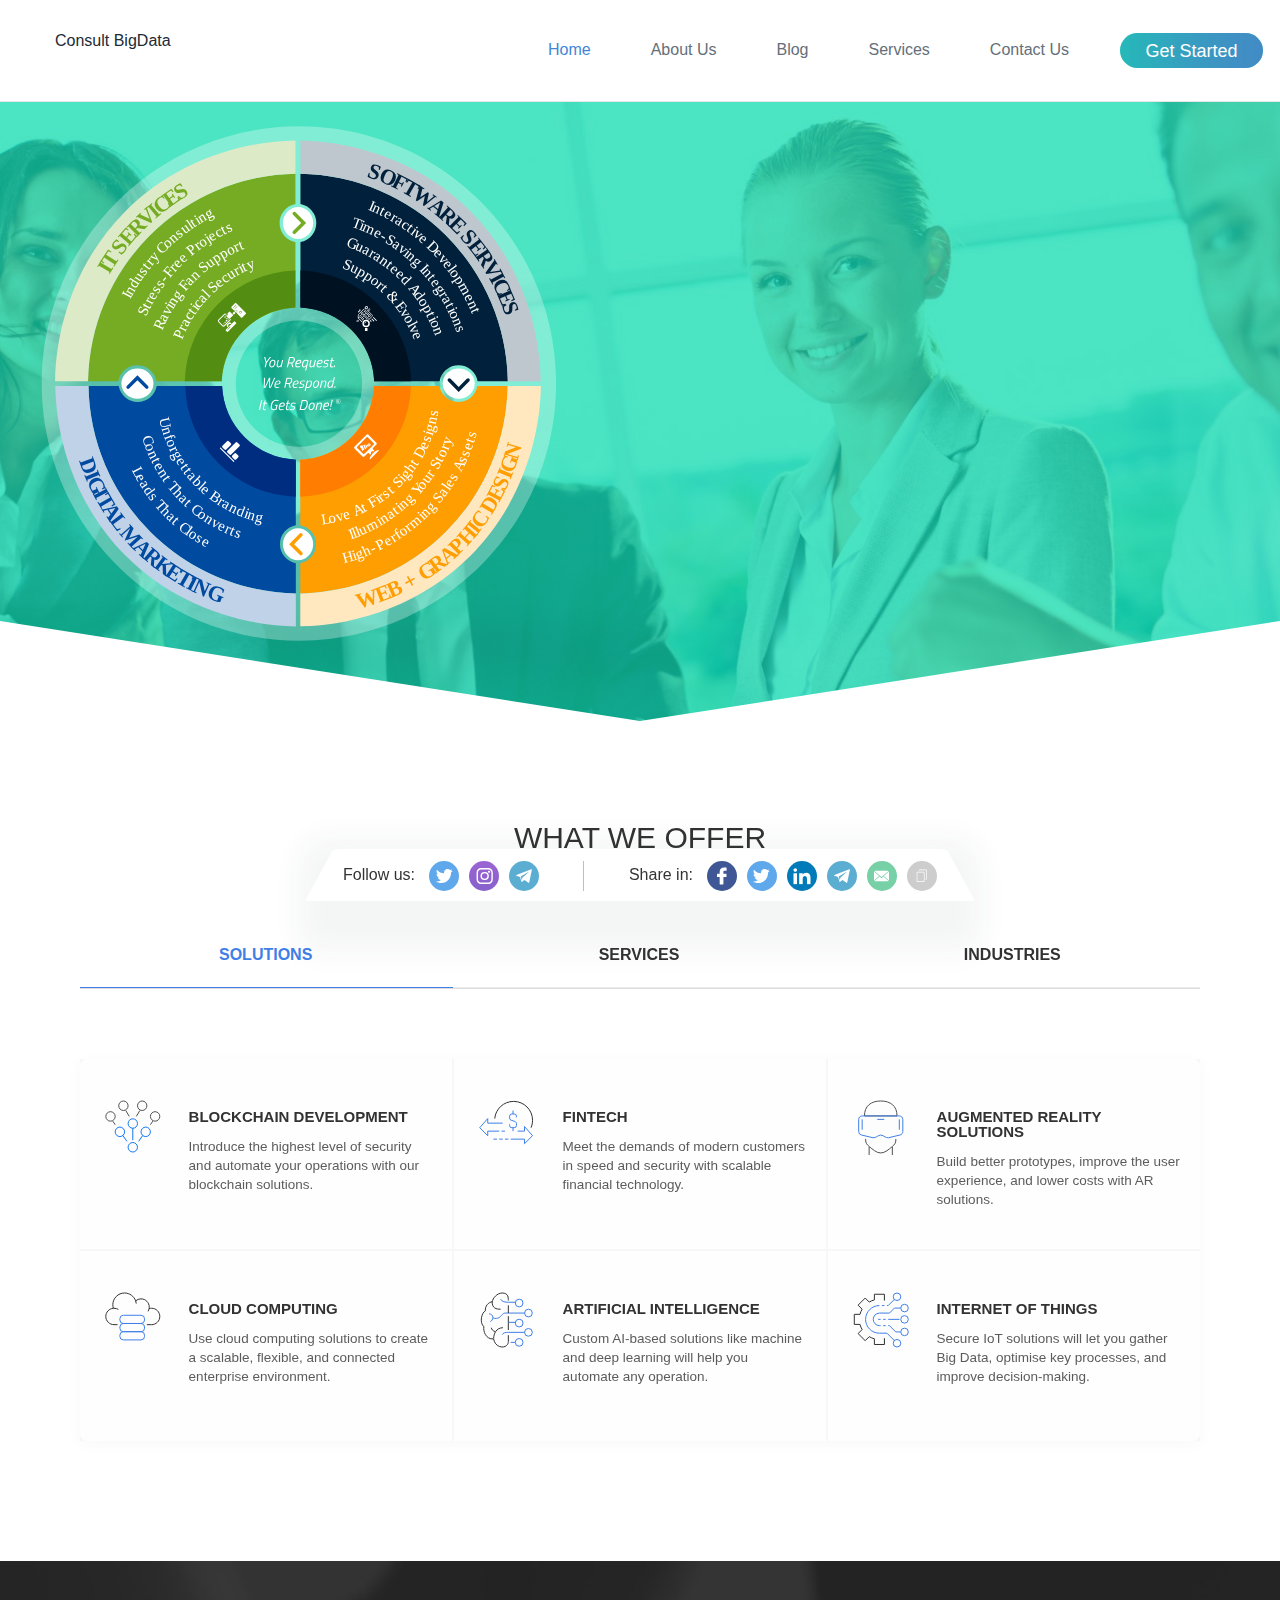
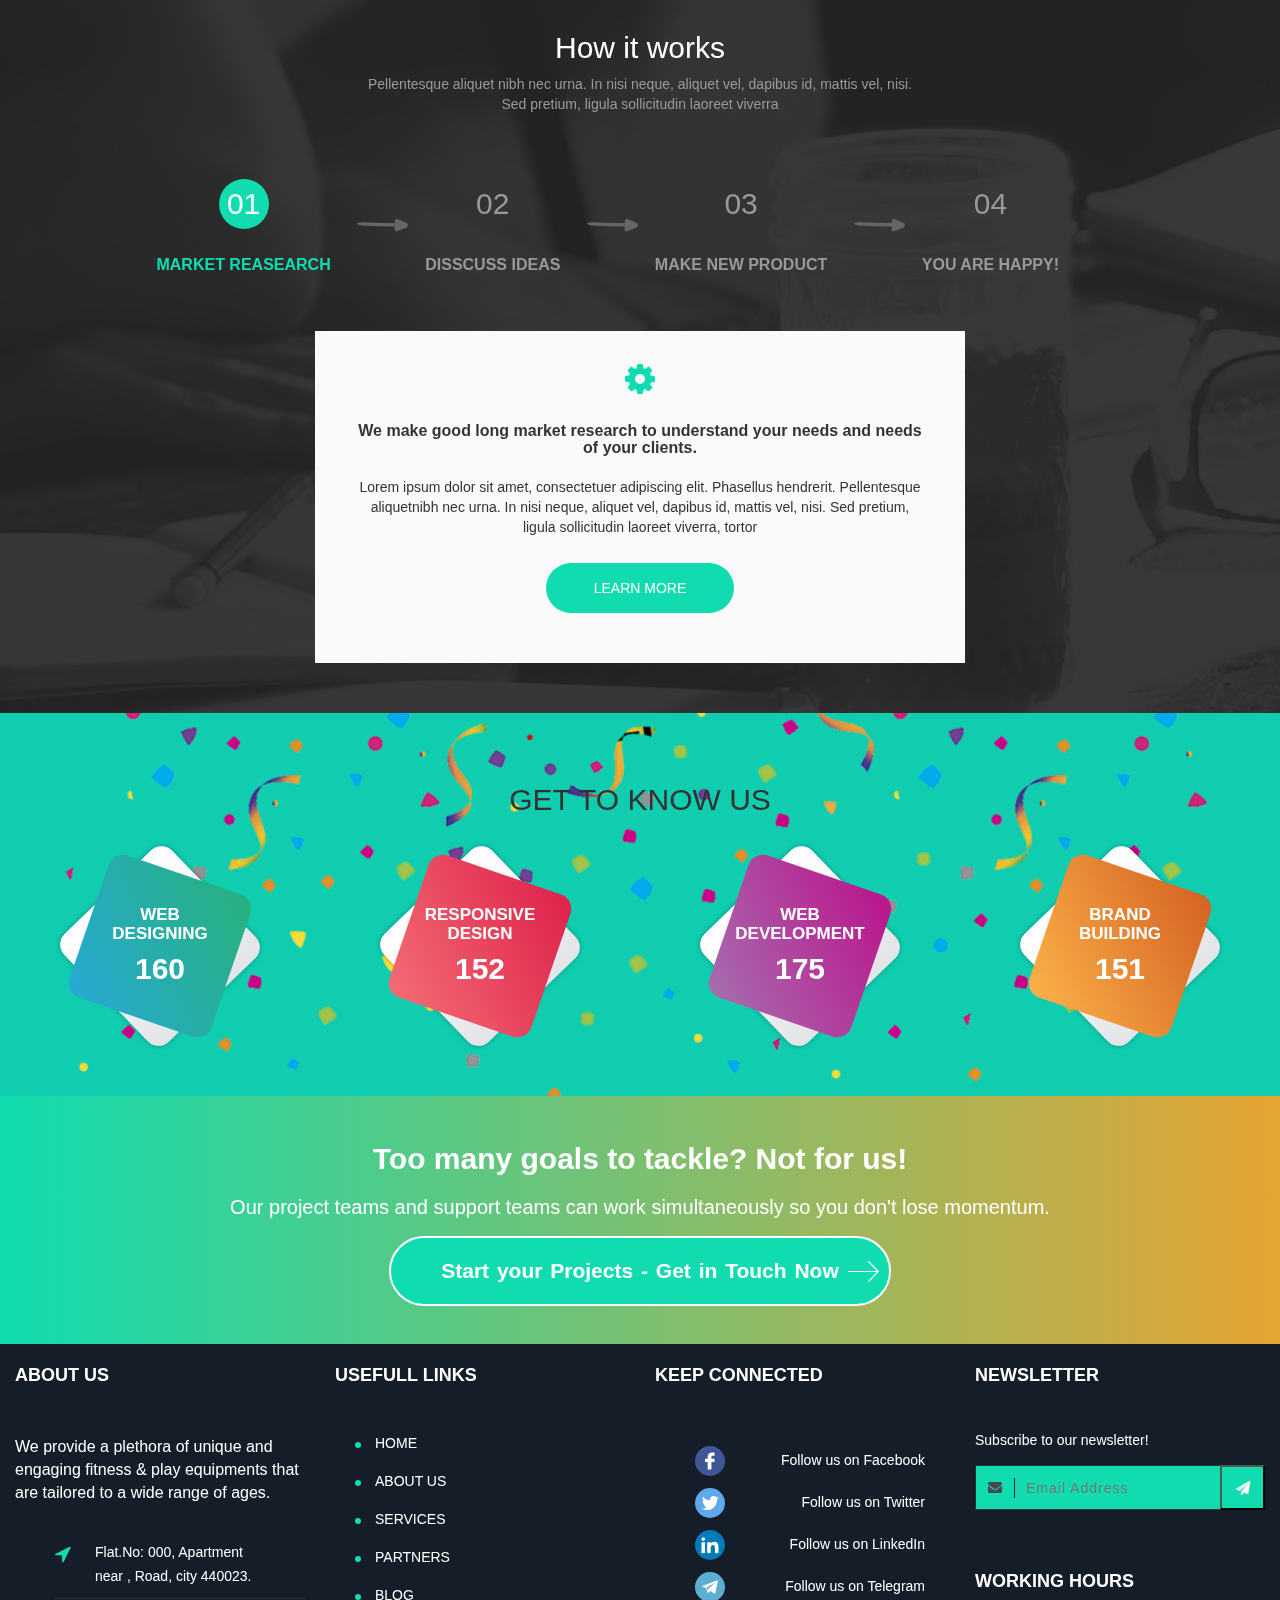
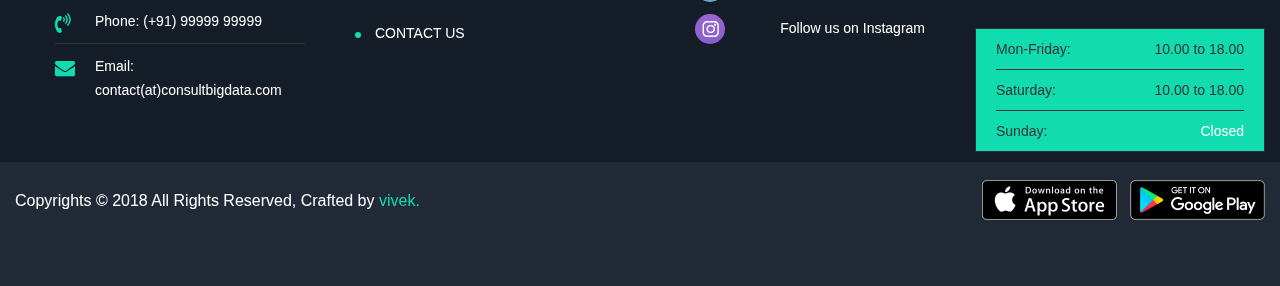
<file: index.html>
<!DOCTYPE html><html lang="en"><head><meta charset="UTF-8"><meta http-equiv="X-UA-Compatible" content="IE=edge"> <!-- [if lt IE 9]> <script src="https://oss.maxcdn.com/html5shiv/3.7.2/html5shiv.min.js"></script> <script src="https://oss.maxcdn.com/respond/1.4.2/respond.min.js"></script> <![endif]--><meta name="viewport" content="width=device-width, initial-scale=1"><title>ConsultBigData</title><meta property="twitter:card" content="photo"><meta property="og:title" content="I Mastered BigData!"><meta property="og:description" content="I joined Consult BigData and mastered my programming skills. I recommend to join!"><meta property="og:type" content="website"><meta property="og:site_name" content="Consult BigData"><meta property="twitter:site" content="@consultbigdata"><meta property="twitter:creator" content="@consultbigdata"><meta property="twitter:title" content="I Mastered BigData!"><meta property="twitter:description" content="I joined Consult BigData and mastered my programming skills. I recommend to join!"><meta property="og:image" content="images/share.jpg"><meta property="twitter:image" content="images/share.jpg"><link rel="stylesheet" href="https://maxcdn.bootstrapcdn.com/bootstrap/3.3.7/css/bootstrap.min.css"><link rel="stylesheet" href="https://cdnjs.cloudflare.com/ajax/libs/font-awesome/4.7.0/css/font-awesome.min.css"><link rel="stylesheet" href="css/style.css"><body> <svg aria-hidden="true" style="position:absolute;width:0;height:0" xmlns="http://www.w3.org/2000/svg" overflow="hidden"> <defs> <symbol id="icon-down-arrow" viewBox="0 0 53 32"> <path d="M52.693.64a1.758 1.758 0 0 0-2.664-.002l-.002.002-23.413 26.293L3.201.64A1.758 1.758 0 0 0 .537.638L.535.64c-.344.399-.553.922-.553 1.493s.209 1.095.555 1.496l-.002-.003 24.747 27.733a1.758 1.758 0 0 0 2.664.002l.002-.002L52.641 3.626c.354-.394.57-.919.57-1.493s-.216-1.099-.572-1.495l.002.002z" /> </symbol> <symbol id="icon-checked" viewBox="0 0 22 17"> <path d="M1345.2 528.7a.76.76 0 0 1-.2-.49c0-.14.07-.35.2-.49l.98-.98c.27-.28.69-.28.97 0l.07.07 3.8 4.13c.14.14.35.14.49 0l9.27-9.73h.07c.28-.28.7-.28.97 0l.97.98c.28.28.28.7 0 .98l-11.07 11.62a.62.62 0 0 1-.49.21.63.63 0 0 1-.48-.21l-5.4-5.88z" transform="translate(-1343 -519)" /> </symbol> <symbol viewBox="0 0 21 25" id="icon-copy" xmlns="http://www.w3.org/2000/svg"> <path d="M1343 472.59v14.67c0 .96-.8 1.74-1.77 1.74h-10.45c-.98 0-1.78-.78-1.78-1.74V472.6c0-.96.8-1.74 1.78-1.74h10.45c.97 0 1.77.78 1.77 1.74zm-1.24 0a.53.53 0 0 0-.54-.53h-10.45c-.3 0-.53.24-.53.53v14.67c0 .28.24.52.53.52h10.45c.3 0 .54-.24.54-.52zm5.24-3.85v14.67c0 .96-.8 1.74-1.78 1.74a.61.61 0 0 1-.62-.6c0-.34.28-.61.62-.61.3 0 .54-.24.54-.53v-14.67a.53.53 0 0 0-.54-.52h-10.45c-.3 0-.53.23-.53.52 0 .34-.28.6-.62.6a.61.61 0 0 1-.62-.6c0-.96.8-1.74 1.77-1.74h10.45c.98 0 1.78.78 1.78 1.74z" transform="translate(-1328 -466)" /> </symbol> <symbol id="icon-soc-tw" viewBox="0 0 36 32"> <path d="M34.667 1.618a14.555 14.555 0 0 1-4.729 1.831 7.328 7.328 0 0 0-5.404-2.382 7.466 7.466 0 0 0-7.224 9.296l-.011-.052A20.929 20.929 0 0 1 2.042 2.494l-.032-.041A7.5 7.5 0 0 0 .999 6.238a7.584 7.584 0 0 0 3.296 6.26l.026.017a7.307 7.307 0 0 1-3.414-.961l.036.019v.129a7.521 7.521 0 0 0 5.906 7.346l.05.009a7.19 7.19 0 0 1-1.938.259c-.497 0-.982-.049-1.451-.143l.047.008c.951 3.006 3.68 5.162 6.924 5.244h.009a14.627 14.627 0 0 1-9.19 3.221c-.633 0-1.257-.04-1.869-.118l.073.008c3.289 2.133 7.182 3.396 11.378 3.396 13.636 0 21.084-11.484 21.084-21.458l-.018-.978a15.197 15.197 0 0 0 3.663-3.855l.035-.056a14.791 14.791 0 0 1-4.267 1.209 7.59 7.59 0 0 0 3.256-4.124l.015-.053z" /> </symbol> <symbol id="icon-soc-insta" viewBox="0 0 34 32"> <path d="M33.648 8.832v14.336A8.913 8.913 0 0 1 24.736 32h-.068.003-14.64a8.913 8.913 0 0 1-8.912-8.828V8.832A8.913 8.913 0 0 1 10.031 0h14.64c4.944 0 8.96 3.968 8.96 8.832zm-2.88 14.336V8.832c0-3.312-2.752-6-6.096-6H10.08c-3.36 0-6.08 2.688-6.08 6v14.336c0 3.312 2.72 6 6.08 6h14.592c3.36 0 6.08-2.688 6.08-6zM25.76 16a8.32 8.32 0 0 1-8.32 8.24h-.068.003-.064a8.321 8.321 0 0 1-8.32-8.236V16a8.32 8.32 0 0 1 8.32-8.24h.068-.003.064a8.321 8.321 0 0 1 8.32 8.236V16zm-2.88 0a5.456 5.456 0 0 0-5.456-5.408h-.051.003-.048a5.457 5.457 0 0 0-5.456 5.406v.003a5.456 5.456 0 0 0 5.456 5.408h.051-.003c3.04 0 5.504-2.432 5.504-5.408zM27.6 5.952c.377.377.61.897.61 1.472s-.233 1.095-.61 1.472c-.387.373-.915.602-1.496.602s-1.108-.229-1.497-.603l.001.001A2.072 2.072 0 0 1 24 7.426v-.003c0-.544.224-1.088.608-1.472.386-.376.914-.608 1.496-.608s1.11.232 1.496.609z" /> </symbol> <symbol id="icon-soc-fb" viewBox="0 0 19 32"> <path d="M17.536 0h-4.368c-4.912 0-8.08 3.088-8.08 7.872v3.632H.671a.672.672 0 0 0-.671.639v5.282c0 .352.32.64.688.64h4.4v13.28c0 .368.304.656.672.656h5.744c.368 0 .688-.288.688-.64v-13.28h5.12c.384 0 .704-.304.704-.656v-5.28a.64.64 0 0 0-.208-.448.703.703 0 0 0-.48-.192h-5.136V8.433c0-1.488.368-2.24 2.4-2.24h2.944c.368 0 .688-.288.688-.64V.657c0-.352-.32-.64-.688-.64z" /> </symbol> <symbol id="icon-soc-in" viewBox="0 0 24 24"> <path d="M4.98 3.5c0 1.381-1.11 2.5-2.48 2.5s-2.48-1.119-2.48-2.5c0-1.38 1.11-2.5 2.48-2.5s2.48 1.12 2.48 2.5zm.02 4.5h-5v16h5v-16zm7.982 0h-4.968v16h4.969v-8.399c0-4.67 6.029-5.052 6.029 0v8.399h4.988v-10.131c0-7.88-8.922-7.593-11.018-3.714v-2.155z"/> </symbol> <symbol id="icon-soc-telegram" viewBox="0 0 19 17"> <path d="M709.26 801.47l14.19-5.44a.4.4 0 0 1 .54.46l-2.54 12.19a.4.4 0 0 1-.64.24l-3.48-2.5a.58.58 0 0 0-.7.01l-1.92 1.56a.4.4 0 0 1-.65-.19l-1.34-4.28-3.45-1.29a.4.4 0 0 1 0-.76zm4.29 2.13l.73 2.55c.05.18.31.16.34-.02l.19-1.4c.03-.27.16-.51.36-.7l5.57-5.15c.1-.1-.02-.26-.14-.19l-6.76 4.14a.68.68 0 0 0-.3.77z" transform="translate(-707 -794)" /> </symbol> <symbol id="icon-soc-skype" viewBox="0 0 19 19"> <path d="M698 806.25c0 1.04-.37 1.92-1.1 2.65a3.61 3.61 0 0 1-2.65 1.1c-.85 0-1.6-.26-2.28-.78a6.76 6.76 0 0 1-4.14-.39 6.87 6.87 0 0 1-3.66-3.66 6.76 6.76 0 0 1-.39-4.14 3.65 3.65 0 0 1-.78-2.28c0-1.04.37-1.92 1.1-2.65a3.61 3.61 0 0 1 2.65-1.1c.85 0 1.6.26 2.29.78a6.76 6.76 0 0 1 4.14.39 6.88 6.88 0 0 1 3.65 3.66 6.76 6.76 0 0 1 .39 4.14c.52.67.78 1.43.78 2.28zm-3.54-2.12a2.15 2.15 0 0 0-.66-1.56 3.03 3.03 0 0 0-.72-.48 5.45 5.45 0 0 0-1.66-.56l-1.02-.23-.43-.1-.34-.12a.98.98 0 0 1-.3-.15.82.82 0 0 1-.15-.2.58.58 0 0 1-.08-.3c0-.5.47-.75 1.41-.75.28 0 .53.04.75.11.22.08.4.18.53.28l.37.33c.12.11.25.2.4.28.13.08.3.12.46.12.3 0 .55-.1.74-.31.18-.21.28-.46.28-.75 0-.36-.19-.69-.55-.98-.37-.29-.83-.5-1.39-.65a6.85 6.85 0 0 0-3.06-.08c-.42.1-.81.26-1.17.46a2.36 2.36 0 0 0-1.2 2.1c0 .4.06.75.19 1.05.12.3.3.54.54.73.24.2.5.36.79.48.28.12.61.22 1 .31l1.43.36c.58.14.95.26 1.1.35.2.13.3.32.3.58 0 .26-.13.47-.39.63-.26.17-.6.25-1.02.25-.33 0-.63-.05-.9-.15-.26-.1-.47-.23-.63-.38l-.45-.44a2.34 2.34 0 0 0-.44-.38.96.96 0 0 0-.53-.15c-.33 0-.57.1-.74.3-.17.19-.25.43-.25.72 0 .6.4 1.12 1.2 1.54a5.93 5.93 0 0 0 4.2.46c.44-.12.84-.3 1.2-.52a2.53 2.53 0 0 0 1.19-2.2z" transform="translate(-681 -793)" /> </symbol> <symbol id="icon-soc-mail" viewBox="0 0 14 10"> <path d="M656.268,329.984l-4.952,4.245a1.009,1.009,0,0,0,.691.271h11.986a1.006,1.006,0,0,0,.689-0.271l-4.95-4.245L658,331.5Zm7.725-5.484H652.007a1,1,0,0,0-.689.273L658,330.5l6.684-5.729A1.007,1.007,0,0,0,663.993,324.5ZM651,333.686l4.833-4.107-4.833-4.2v8.308Zm14,0v-8.311l-4.833,4.2Z" transform="translate(-651 -324.5)" /> </symbol> </defs> </svg> <header class="navbar navbar-default navbar-fixed-top"><div class="container-fluid"><div class="navbar-header"> <button type="button" class="navbar-toggle" data-toggle="collapse" data-target="#myNavbar"> <span class="icon-bar"></span> <span class="icon-bar"></span> <span class="icon-bar"></span> </button> <a class="navbar-brand" href="/" title="Consult BigData home page"><span>Consult BigData</span></a></div><div class="collapse navbar-collapse" id="myNavbar"><ul class="nav navbar-nav navbar-right"><li class="active"><a href="#">Home</a></li><li><a href="">About Us</a></li><li><a href="">Blog</a></li><li><a href="">Services</a></li><li><a href="">Contact Us</a></li></li><button class="btn btn-danger navbar-btn">Get Started</button></ul></div></div> </header> <section> <section id="video"><div><div class="ios-fix" style=""></div></div> </section> <section id="hero-arrow" class="padT100 padB50 section-wings"><div class="inner"><div class="row white"><div class="col-lg-6 show-xs show-sm hidden-lg hidden-md"> <svg xmlns="http://www.w3.org/2000/svg" id="home-wheel-small" viewBox="0 0 598.24546 598.24546" style="max-width:450px;"> <defs><style>.clsSMALL-1{isolation:isolate}.clsSMALL-18,.clsSMALL-19,.clsSMALL-2,.clsSMALL-7{fill:#fff}.clsSMALL-2{opacity:0.3}.clsSMALL-3{fill:#06213a}.clsSMALL-4{fill:#0b1623}.clsSMALL-5{fill:#bfc6ce}.clsSMALL-6{fill:#7f909d}.clsSMALL-17,.clsSMALL-6{opacity:0.55;mix-blend-mode:multiply}.clsSMALL-8{fill:#76ac42}.clsSMALL-9{fill:#538f40}.clsSMALL-10{fill:#dde9c7}.clsSMALL-11{fill:#0a4d9d}.clsSMALL-12{fill:#253879}.clsSMALL-13{fill:#c0d3e7}.clsSMALL-14{fill:#f99e1c}.clsSMALL-15{fill:#f47d20}.clsSMALL-16{fill:#ffe7c0}.clsSMALL-17{fill:none}.clsSMALL-18{font-size:25.27866px}.clsSMALL-18,.clsSMALL-19{font-family:Titillium Web,Titillium;font-weight:700}.clsSMALL-19{font-size:25.27858px}.simon_software_quardrant_small:hover .softwareServicesMiddle{fill:#012}.simon_software_quardrant_small:hover .softwareServicesInside{fill:#000003}.simon_software_quardrant_small:hover .softwareServicesOutside{fill:#00203b}.simon_it_quardrant_small:hover .itServicesMiddle{fill:#538e12}.simon_it_quardrant_small:hover .itServicesInside{fill:#447a35}.simon_it_quardrant_small:hover .itServicesOutside{fill:#76ac23}.simon_digital_marketing_quardrant_small:hover .digitalMarketingMiddle{fill:#002d7f}.simon_digital_marketing_quardrant_small:hover .digitalMarketingInside{fill:#172252}.simon_digital_marketing_quardrant_small:hover .digitalMarketingOutside{fill:#004aa0}.simon_web_quardrant_small:hover .webDesignMiddle{fill:#ff7d00}.simon_web_quardrant_small:hover .webDesignInside{fill:#dd711d}.simon_web_quardrant_small:hover .webDesignOutside{fill:#ff9e01}</style></defs><title>Consult-BigData-Wheel-Simplified-Homepage</title> <g class="clsSMALL-1"> <g id="Layer_1" data-name="Layer 1"> <path class="clsSMALL-2 outerRing" d="M599.55027,300.87727C599.55027,466.07819,465.62846,600,300.42754,600S1.30481,466.07819,1.30481,300.87727,135.22661,1.75454,300.42754,1.75454,599.55027,135.67635,599.55027,300.87727ZM300.42754,227.40048a73.47679,73.47679,0,1,0,73.47679,73.47679A73.47679,73.47679,0,0,0,300.42754,227.40048Z" transform="translate(-1.30481 -1.75454)"></path> <a xlink:href="/software-development" id="Software-Wheel-Click"> <g class="simon_software_quardrant_small"> <path class="clsSMALL-3 softwareServicesMiddle" d="M486.10181,279.67449a22.48779,22.48779,0,0,0-22.108,18.39743l-76.00386.00006a89.93574,89.93574,0,0,0-85.7595-85.75973l-.00012-76.00381a22.48225,22.48225,0,0,0,0-44.21611V56.9107A245.24607,245.24607,0,0,1,543.39158,298.0718l-35.18168.00006A22.48782,22.48782,0,0,0,486.10181,279.67449Z" transform="translate(-1.30481 -1.75454)"></path> <path class="clsSMALL-4 softwareServicesInside" d="M361.74112,238.56109a89.61457,89.61457,0,0,0-59.5107-26.24884l-.00012-42.95171A132.84287,132.84287,0,0,1,430.94168,298.07192l-42.95176.00006A89.61419,89.61419,0,0,0,361.74112,238.56109Z" transform="translate(-1.30481 -1.75454)"></path> <g> <path class="clsSMALL-5 softwareServicesOutside" d="M543.39158,298.07174A245.246,245.246,0,0,0,302.23045,56.9107V18.24694c70.1978,1.1744,144.1083,28.58859,197.67228,82.15257,53.57387,53.57388,80.65864,127.46012,81.82349,197.66969Z" transform="translate(-1.30481 -1.75454)"></path> <path class="clsSMALL-6 softwareServicesOutside" d="M302.23045,56.9107h-.0002l-.0466-38.66482.0468.00106Z" transform="translate(-1.30481 -1.75454)"></path> </g> <g class="softwareServicesInsideIcon"> <path class="clsSMALL-7" d="M385.64859,221.86963a.49773.49773,0,0,1-.1438.352l-3.28571,3.28571-1.13186,1.13186a6.30571,6.30571,0,0,1,.56961.37658l1.03535-1.03535,3.2857-3.2857a1.15627,1.15627,0,0,0,0-1.64663l-6.17583-6.17584a2.70032,2.70032,0,0,1-.67583.27076l6.37837,6.37837A.49449.49449,0,0,1,385.64859,221.86963Z" transform="translate(-1.30481 -1.75454)"></path> <path class="clsSMALL-7" d="M370.05831,224.90745a11.13434,11.13434,0,0,0,1.1716-1.30029c.352-.57175.038-.81014-.56961-1.53131a6.93936,6.93936,0,0,1-.7551-1.03535,2.03937,2.03937,0,0,0,.59036,1.04853c.35971.42793.54325.56612.3349.90665-.20621.33491-1.17528,1.183-1.21307,1.39487l.25565-3.39733.04534-.06436,3.85551-3.86675,2.8787-2.8787a2.34058,2.34058,0,0,1-.3161-.63434l-3.03975,3.03976L369.43948,220.45l-.07385.09283-.04923.06434a.34791.34791,0,0,0-.03586.05873,1.28786,1.28786,0,0,0-.12694.29324,5.26564,5.26564,0,0,0-.10776.70974c-.02849.29711-.05873.65683-.08334,1.026a12.47083,12.47083,0,0,0-.03973,1.81893.78946.78946,0,0,0,.1723.38395l.03779.04167,4.57087,4.57087a5.33184,5.33184,0,0,1,.28007-.67736Z" transform="translate(-1.30481 -1.75454)"></path> <path class="clsSMALL-7" d="M377.51564,219.50182a1.25309,1.25309,0,0,0,1.03342.39733,2.17428,2.17428,0,0,0,1.72047-1.72048,1.35493,1.35493,0,0,0-1.429-1.429,2.16246,2.16246,0,0,0-1.72047,1.72048A1.2481,1.2481,0,0,0,377.51564,219.50182Zm1.39293-2.01a.49484.49484,0,0,1,.49965.12482.484.484,0,0,1,.12114.496,1.75186,1.75186,0,0,1-1.04465,1.04465.48344.48344,0,0,1-.496-.12114.50013.50013,0,0,1-.12482-.49965,1.807,1.807,0,0,1,1.04465-1.04465Z" transform="translate(-1.30481 -1.75454)"></path> <path class="clsSMALL-7" d="M372.05323,215.1108l-.33879-.33878a1.00436,1.00436,0,0,0-.43336-.28607.34966.34966,0,0,0-.34265.10041.35672.35672,0,0,0-.10971.34071.94409.94409,0,0,0,.26882.4165l.05853.05854-1.79626,1.79625a.80137.80137,0,0,0-.25719.42774.43184.43184,0,0,0,.14769.371.42676.42676,0,0,0,.369.14575.8212.8212,0,0,0,.42755-.25738l1.93444-1.93445a.78723.78723,0,0,0,.26126-.43918A.52517.52517,0,0,0,372.05323,215.1108Z" transform="translate(-1.30481 -1.75454)"></path> <path class="clsSMALL-7" d="M378.70061,214.55805a2.73277,2.73277,0,0,0,2.17458-2.17458,1.71186,1.71186,0,0,0-1.80382-1.80381,2.71984,2.71984,0,0,0-2.17457,2.17458,1.71682,1.71682,0,0,0,1.80381,1.80381Zm-.85956-1.72241a1.81228,1.81228,0,0,1,.5167-.80432,1.77331,1.77331,0,0,1,.79871-.51109.62162.62162,0,0,1,.78184.78184,1.77324,1.77324,0,0,1-.51109.7987,1.8388,1.8388,0,0,1-.80258.51845.62387.62387,0,0,1-.78358-.78358Z" transform="translate(-1.30481 -1.75454)"></path> <path class="clsSMALL-7" d="M381.25738,215.77132a.97673.97673,0,0,0,.80085.30468,1.68095,1.68095,0,0,0,1.33246-1.33246,1.052,1.052,0,0,0-1.10532-1.10532,1.67955,1.67955,0,0,0-1.33247,1.33246A.97274.97274,0,0,0,381.25738,215.77132Zm1.08264-1.55593a.379.379,0,0,1,.477.477,1.07844,1.07844,0,0,1-.31591.49035,1.1022,1.1022,0,0,1-.49228.31785.379.379,0,0,1-.477-.477,1.10257,1.10257,0,0,1,.31437-.49577A1.07848,1.07848,0,0,1,382.34,214.21539Z" transform="translate(-1.30481 -1.75454)"></path> <path class="clsSMALL-7" d="M369.82923,226.9231a1.084,1.084,0,0,0-.90084-.3446,1.87137,1.87137,0,0,0-1.50476,1.50476,1.18755,1.18755,0,0,0,1.24544,1.24544,1.88424,1.88424,0,0,0,1.50476-1.50476A1.08729,1.08729,0,0,0,369.82923,226.9231Zm-1.21327,1.75827a.43331.43331,0,0,1-.54112-.54113,1.26847,1.26847,0,0,1,.35971-.56051,1.23686,1.23686,0,0,1,.55256-.35177.43071.43071,0,0,1,.54113.54113,1.2383,1.2383,0,0,1-.35371.55062A1.27032,1.27032,0,0,1,368.616,228.68137Z" transform="translate(-1.30481 -1.75454)"></path> <path class="clsSMALL-7" d="M379.2834,221.00445a.33.33,0,0,0,.11164.28956.358.358,0,0,0,.29731.11938.67125.67125,0,0,0,.33491-.20621l1.53131-1.53131a.62506.62506,0,0,0,.208-.34829.42178.42178,0,0,0-.15137-.31417l-.26862-.26862a.7904.7904,0,0,0-.3446-.22715.27451.27451,0,0,0-.27056.0814.27874.27874,0,0,0-.08528.26669.71023.71023,0,0,0,.21009.32754l.05117.05117-1.42142,1.42142A.61168.61168,0,0,0,379.2834,221.00445Z" transform="translate(-1.30481 -1.75454)"></path> <path class="clsSMALL-7" d="M382.1338,223.48389a2.14937,2.14937,0,0,0,1.72048-1.72047,1.34881,1.34881,0,0,0-1.42511-1.4251,2.1366,2.1366,0,0,0-1.72047,1.72047,1.3537,1.3537,0,0,0,1.4251,1.4251Zm-.68318-1.36075a1.807,1.807,0,0,1,1.04464-1.04465.496.496,0,0,1,.62079.62078,1.79282,1.79282,0,0,1-1.04272,1.04659.49829.49829,0,0,1-.62271-.62272Z" transform="translate(-1.30481 -1.75454)"></path> <path class="clsSMALL-7" d="M375.1176,218.21665a1.25039,1.25039,0,0,0-1.02973-.39751,2.16234,2.16234,0,0,0-1.72047,1.72048,1.35764,1.35764,0,0,0,1.42723,1.42723,2.16234,2.16234,0,0,0,1.72048-1.72047A1.25074,1.25074,0,0,0,375.1176,218.21665Zm-1.38557,2.01a.49374.49374,0,0,1-.61884-.61884,1.47637,1.47637,0,0,1,.40894-.6361,1.457,1.457,0,0,1,.634-.40681.49273.49273,0,0,1,.49965.12094.48479.48479,0,0,1,.11726.496,1.40046,1.40046,0,0,1-.40488.6359A1.44776,1.44776,0,0,1,373.732,220.22668Z" transform="translate(-1.30481 -1.75454)"></path> <path class="clsSMALL-7" d="M377.1881,222.64546a1.83319,1.83319,0,0,0,.5981-1.128,1.36235,1.36235,0,0,0-1.427-1.427,2.16234,2.16234,0,0,0-1.72047,1.72047,1.35733,1.35733,0,0,0,1.427,1.42705A1.82063,1.82063,0,0,0,377.1881,222.64546Zm-1.18478-.14749a.49374.49374,0,0,1-.61884-.61884,1.44612,1.44612,0,0,1,.407-.638,1.42724,1.42724,0,0,1,.6359-.40488.49242.49242,0,0,1,.49965.12094.48511.48511,0,0,1,.11726.496,1.40192,1.40192,0,0,1-.40682.634A1.44938,1.44938,0,0,1,376.00332,222.498Z" transform="translate(-1.30481 -1.75454)"></path> <path class="clsSMALL-7" d="M377.54607,224.54773l1.53112-1.53112a.59893.59893,0,0,0,.20428-.34847.4068.4068,0,0,0-.14943-.31223l-.26882-.26882a.78975.78975,0,0,0-.34635-.2289.2703.2703,0,0,0-.26688.08121.28127.28127,0,0,0-.08527.26708.68782.68782,0,0,0,.20835.33316l.04922.04923-1.41754,1.41754a.64187.64187,0,0,0-.2066.33879.33942.33942,0,0,0,.11745.29149.33069.33069,0,0,0,.28955.11551A.64068.64068,0,0,0,377.54607,224.54773Z" transform="translate(-1.30481 -1.75454)"></path> <path class="clsSMALL-7" d="M380.59493,226.393c.05873-.051.12309-.10019.18181-.15891a1.834,1.834,0,0,0,.59616-1.12994,1.36235,1.36235,0,0,0-1.427-1.427,2.16227,2.16227,0,0,0-1.72048,1.72047,1.14467,1.14467,0,0,0,.09283.5886c.08314-.00368.16648-.01144.2535-.01124.195.00156.38995.01511.57931.03391a.64713.64713,0,0,1-.057-.04535.49506.49506,0,0,1-.12481-.49964,1.47807,1.47807,0,0,1,.41088-.63416,1.45846,1.45846,0,0,1,.632-.40874.50263.50263,0,0,1,.50158.12286.48811.48811,0,0,1,.11725.496,1.37714,1.37714,0,0,1-.40487.6359,1.43121,1.43121,0,0,1-.62292.40313A5.06074,5.06074,0,0,1,380.59493,226.393Z" transform="translate(-1.30481 -1.75454)"></path> <path class="clsSMALL-7" d="M371.52334,223.91183a5.60654,5.60654,0,0,1-.52058.61129,1.21517,1.21517,0,0,0,.65121.12869,2.16671,2.16671,0,0,0,1.72241-1.72241,1.26316,1.26316,0,0,0-.39964-1.03147,1.24993,1.24993,0,0,0-1.02932-.3975,1.67208,1.67208,0,0,0-.89349.39381,6.95537,6.95537,0,0,1,.49984.61691,1.34337,1.34337,0,0,1,.45993-.26687.49388.49388,0,0,1,.62077.62077,1.42864,1.42864,0,0,1-.40507.63222,1.46919,1.46919,0,0,1-.6359.41262C371.565,223.91551,371.54621,223.908,371.52334,223.91183Z" transform="translate(-1.30481 -1.75454)"></path> <path class="clsSMALL-7" d="M372.38639,225.75518a.40126.40126,0,0,0,.40894.409.67839.67839,0,0,0,.33667-.20446l1.52937-1.52938a.623.623,0,0,0,.20834-.34829.42019.42019,0,0,0-.15156-.31785l-.26688-.26688a.78994.78994,0,0,0-.34441-.227.26979.26979,0,0,0-.26881.07927.277.277,0,0,0-.08509.27076.67465.67465,0,0,0,.2101.331l.04554.04555-1.41968,1.41967A.65567.65567,0,0,0,372.38639,225.75518Z" transform="translate(-1.30481 -1.75454)"></path> <path class="clsSMALL-7" d="M373.7018,227.07059a.33161.33161,0,0,0,.11745.29149.336.336,0,0,0,.29323.1192.6771.6771,0,0,0,.33511-.206l1.52937-1.52937a.64079.64079,0,0,0,.21009-.34654.42314.42314,0,0,0-.1535-.31979l-.26688-.26688a.78042.78042,0,0,0-.34266-.22521.26715.26715,0,0,0-.27056.07753.28207.28207,0,0,0-.08508.27075.68683.68683,0,0,0,.2101.331l.04554.04553-1.41968,1.41968A.65557.65557,0,0,0,373.7018,227.07059Z" transform="translate(-1.30481 -1.75454)"></path> <path class="clsSMALL-7" d="M382.89084,231.09259a4.32009,4.32009,0,1,0-4.32105,4.321A4.32,4.32,0,0,0,382.89084,231.09259Zm-4.3228,2.6688a2.66968,2.66968,0,1,1,2.67054-2.67055A2.66558,2.66558,0,0,1,378.568,233.76139Z" transform="translate(-1.30481 -1.75454)"></path> <path class="clsSMALL-7" d="M378.18759,229.94386a.38843.38843,0,0,0-.20446-.74946l-.00194-.00194a1.88757,1.88757,0,0,0-1.33616,1.40048.3878.3878,0,0,0,.29712.46379.25222.25222,0,0,0,.08314.00756.38384.38384,0,0,0,.38046-.301A1.108,1.108,0,0,1,378.18759,229.94386Z" transform="translate(-1.30481 -1.75454)"></path> <path class="clsSMALL-7" d="M380.22611,239.09879l-.00194-2.5684a.383.383,0,0,0-.38045-.38046h-2.22226a.38372.38372,0,0,0-.3822.3822l-.00174,2.56472a.71532.71532,0,0,0,.7173.7173l1.55379.00213A.72114.72114,0,0,0,380.22611,239.09879Z" transform="translate(-1.30481 -1.75454)"></path> <path class="clsSMALL-7" d="M386.71611,224.40586l3.46363,3.46362a.53408.53408,0,1,0,.75529-.75528l-3.46363-3.46363a.53407.53407,0,0,0-.75529.75529Z" transform="translate(-1.30481 -1.75454)"></path> <path class="clsSMALL-7" d="M387.89333,228.39569a.53385.53385,0,0,0-.00368-.75723l-2.20307-2.20307a.53409.53409,0,0,0-.75529.75529l2.20307,2.20307A.53421.53421,0,0,0,387.89333,228.39569Z" transform="translate(-1.30481 -1.75454)"></path> <path class="clsSMALL-7" d="M383.90176,227.22021a.53409.53409,0,0,0-.75529.75529l.9462.94619a.53407.53407,0,1,0,.75528-.75529Z" transform="translate(-1.30481 -1.75454)"></path> <path class="clsSMALL-7" d="M378.02673,215.425l-.26883-.26883a.79361.79361,0,0,0-.34266-.22521.27447.27447,0,0,0-.27055.08141.27835.27835,0,0,0-.08509.26687.70847.70847,0,0,0,.2099.32735l.04923.04923-1.42143,1.42142a.62812.62812,0,0,0-.20234.33878.39179.39179,0,0,0,.40683.40683.64888.64888,0,0,0,.33683-.20429l1.53132-1.53132a.60978.60978,0,0,0,.20815-.34808A.41461.41461,0,0,0,378.02673,215.425Z" transform="translate(-1.30481 -1.75454)"></path> </g> <text class="clsSMALL-18" transform="translate(380.48435 131.70649) rotate(28.91401)">S</text> <text class="clsSMALL-18" transform="matrix(0.83458, 0.5509, -0.5509, 0.83458, 392.27496, 138.14329)">O</text> <text class="clsSMALL-18" transform="translate(405.7435 147.09097) rotate(37.87715)">F</text> <text class="clsSMALL-18" transform="translate(416.11529 155.14963) rotate(41.81682)">T</text> <text class="clsSMALL-18" transform="translate(425.91854 163.57655) rotate(47.18525)">W</text> <text class="clsSMALL-18" transform="translate(441.18174 180.28108) rotate(52.75236)">A</text> <text class="clsSMALL-18" transform="matrix(0.5395, 0.84199, -0.84199, 0.5395, 450.21518, 192.12396)">R</text> <text class="clsSMALL-18" transform="matrix(0.47282, 0.88116, -0.88116, 0.47282, 458.48121, 205.06157)">E</text> <text class="clsSMALL-18" transform="matrix(0.87397, 0.48599, -0.48599, 0.87397, 365.80741, 156.60752)">S</text> <text class="clsSMALL-18" transform="matrix(0.82938, 0.5587, -0.5587, 0.82938, 377.53234, 163.10448)">E</text> <text class="clsSMALL-18" transform="translate(388.85853 170.66863) rotate(39.15856)">R</text> <text class="clsSMALL-18" transform="matrix(0.71406, 0.70009, -0.70009, 0.71406, 400.55779, 180.17577)">V</text> <text class="clsSMALL-18" transform="matrix(0.66517, 0.7467, -0.7467, 0.66517, 411.1555, 190.74164)">I</text> <text class="clsSMALL-18" transform="translate(415.86402 195.85809) rotate(51.94611)">C</text> <text class="clsSMALL-18" transform="translate(424.13229 206.38623) rotate(56.81326)">E</text> <text class="clsSMALL-18" transform="translate(431.61927 217.81583) rotate(61.70655)">S</text> </g> </a> <a xlink:href="/it-services" id="IT-Wheel-Click"> <g class="simon_it_quardrant_small"> <path class="clsSMALL-8 itServicesMiddle" d="M112.47954,279.67449a22.48778,22.48778,0,0,1,22.108,18.39743l76.00387.00006a89.93572,89.93572,0,0,1,85.7595-85.75973l.00011-76.00381a22.48225,22.48225,0,0,1,.00006-44.21611V56.9107A245.24607,245.24607,0,0,0,55.18976,298.0718l35.18169.00006A22.48782,22.48782,0,0,1,112.47954,279.67449Z" transform="translate(-1.30481 -1.75454)"></path> <path class="clsSMALL-9 itServicesInside" d="M236.84022,238.56109a89.61459,89.61459,0,0,1,59.51071-26.24884l.00011-42.95171A132.84289,132.84289,0,0,0,167.63966,298.07192l42.95177.00006A89.61418,89.61418,0,0,1,236.84022,238.56109Z" transform="translate(-1.30481 -1.75454)"></path> <path class="clsSMALL-10 itServicesOutside" d="M55.18976,298.07174A245.246,245.246,0,0,1,296.3509,56.9107V18.24694c-70.19781,1.1744-144.1083,28.58859-197.67228,82.15257C45.10474,153.97339,18.02,227.85963,16.85512,298.0692Z" transform="translate(-1.30481 -1.75454)"></path> <g class="itServicesInsideIcon"> <path class="clsSMALL-7" d="M226.06151,207.41379l-3.9933,3.9933a1.06687,1.06687,0,0,0-.00371,1.5106l2.66351,2.6635a.6811.6811,0,0,1,.052-.06028.63437.63437,0,0,1,.42577-.18882l2.78013-.12053a.64634.64634,0,0,1,.671.671l-.12053,2.78013a.63733.63733,0,0,1-.18676.42782l-.0683.044,4.79488,4.79488a1.06865,1.06865,0,0,0,1.51039-.00391l3.9933-3.9933a1.06808,1.06808,0,0,0,.00206-1.50854l-11.01171-11.01171A1.06629,1.06629,0,0,0,226.06151,207.41379Zm7.41621,11.40951a1.36923,1.36923,0,1,1-.00185-1.93453A1.36852,1.36852,0,0,1,233.47772,218.8233Zm-4.5536-7.59907-3.04733,3.04732a.26568.26568,0,0,1-.37559-.37559l3.04732-3.04733a.26569.26569,0,0,1,.3756.3756Zm-1.50052-1.50053-3.04733,3.04733a.26569.26569,0,0,1-.37559-.3756l3.04732-3.04732a.26569.26569,0,0,1,.3756.37559Z" transform="translate(-1.30481 -1.75454)"></path> <path class="clsSMALL-7" d="M214.30684,233.90462l6.28924-6.28924.00206-.00206a2.23054,2.23054,0,0,0,.65265-1.58073,2.27716,2.27716,0,0,0-.09235-.59878l-1.372,1.372-.83574.83574-5.4535,5.45351a1.09312,1.09312,0,0,1-1.54886.002l-4.25844-4.25843a1.0966,1.0966,0,0,1,.00227-1.54866l6.28924-6.28924a1.09382,1.09382,0,0,1,1.36372-.14685l.8094-.8094a2.20944,2.20944,0,0,0-2.97882.15056l-6.28924,6.28924a2.23611,2.23611,0,0,0-.00206,3.15983l4.25844,4.25844a2.24061,2.24061,0,0,0,3.164.00206Z" transform="translate(-1.30481 -1.75454)"></path> <path class="clsSMALL-7" d="M219.1478,229.74656l-2.70979,2.70978a.22033.22033,0,0,0-.05019.239l.87975,2.34632a.24127.24127,0,0,0,.1627.14255.22936.22936,0,0,0,.21084-.06234l.66685-.66684a.22138.22138,0,0,0,.04628-.25526h0a2.4269,2.4269,0,0,1-.17484-.80138,1.7802,1.7802,0,0,1,1.95263-1.9082,2.37548,2.37548,0,0,1,.55043.10038c.06829.02015.12444.04011.16045.05223a.1098.1098,0,0,0,.03825.014l.01008.006h0a.22718.22718,0,0,0,.25711-.04813l.6648-.66479a.21487.21487,0,0,0,.06047-.209.21808.21808,0,0,0-.14069-.16455l-2.34406-.882A.22466.22466,0,0,0,219.1478,229.74656Z" transform="translate(-1.30481 -1.75454)"></path> <path class="clsSMALL-7" d="M224.951,228.68005l-9.57763,9.57762a.6383.6383,0,0,0,0,.90381l1.53673,1.53672a.63846.63846,0,0,0,.9038,0l9.57763-9.57762a.64016.64016,0,0,0,0-.90381l-1.53672-1.53672A.64.64,0,0,0,224.951,228.68005Zm-4.29258,6.57041-3.04938,3.04938a.26594.26594,0,0,1-.3758-.3758l3.04938-3.04938a.26593.26593,0,0,1,.3758.3758Z" transform="translate(-1.30481 -1.75454)"></path> <rect class="clsSMALL-7" x="223.50667" y="217.84196" width="2.8522" height="2.18751" transform="translate(-90.23445 221.42173) rotate(-45)"></rect> <path class="clsSMALL-7" d="M228.13262,218.64435l.12053-2.776a.24317.24317,0,0,0-.07035-.18265.23241.23241,0,0,0-.18059-.06829l-2.78013.11642a.25062.25062,0,0,0-.2131.15674.2375.2375,0,0,0,.05431.255l2.6596,2.6596a.23909.23909,0,0,0,.40973-.16084Z" transform="translate(-1.30481 -1.75454)"></path> <path class="clsSMALL-7" d="M219.4008,217.32072l-1.84794,1.85205c-.27727.27727-.29721.47-.14666.72506.14275.24313.31533.53254.31533.53254a.58613.58613,0,0,1-.06644.70491l-1.1891,1.1891a.58458.58458,0,0,0,0,.82769l2.48887,2.48887a.58434.58434,0,0,0,.82748-.00019l3.96924-3.96924a.58435.58435,0,0,0,.0002-.82749l-3.52123-3.52124A.58691.58691,0,0,0,219.4008,217.32072Z" transform="translate(-1.30481 -1.75454)"></path> <path class="clsSMALL-7" d="M213.75621,223.69633a.70207.70207,0,0,0,.211.50437.84894.84894,0,0,0,.21495.15447l3.7763,1.98061a1.16567,1.16567,0,0,0,.81947.08433.295.295,0,0,0,.13679-.07631.29268.29268,0,0,0-.28118-.49016.59151.59151,0,0,1-.40378-.03806l-3.77629-1.9806a.26682.26682,0,0,1-.07035-.05019.11843.11843,0,0,1-.04216-.07837.17272.17272,0,0,1,.05594-.10449l2.748-2.748a.29044.29044,0,0,0-.0039-.41365.28738.28738,0,0,0-.40974,0l-2.748,2.748A.71768.71768,0,0,0,213.75621,223.69633Z" transform="translate(-1.30481 -1.75454)"></path> <path class="clsSMALL-7" d="M231.913,217.2586a.84359.84359,0,1,0,1.19322-.0002A.84631.84631,0,0,0,231.913,217.2586Z" transform="translate(-1.30481 -1.75454)"></path> <rect class="clsSMALL-7" x="215.34603" y="226.83365" width="1.92891" height="1.77822" rx="0.4887" ry="0.4887" transform="translate(-98.97324 217.89852) rotate(-45)"></rect> <path class="clsSMALL-7" d="M214.25644,229.12749h.6932a.35518.35518,0,0,1,.35518.35518v.58207a.35518.35518,0,0,1-.35518.35518h-.6961a.35227.35227,0,0,1-.35227-.35227v-.585a.35518.35518,0,0,1,.35518-.35518Z" transform="translate(-100.92358 217.29188) rotate(-45)"></path> <path class="clsSMALL-7" d="M212.86761,230.95244h.53379a.27286.27286,0,0,1,.27286.27286v.45176a.27257.27257,0,0,1-.27257.27257h-.53437a.27257.27257,0,0,1-.27257-.27257v-.45176a.27286.27286,0,0,1,.27286-.27286Z" transform="translate(-102.53974 216.74475) rotate(-45)"></path> </g> <text class="clsSMALL-18" transform="translate(157.74613 172.1139) rotate(-46.5755)">I</text> <text class="clsSMALL-18" transform="matrix(0.72429, -0.68951, 0.68951, 0.72429, 162.49972, 166.96946)">T</text> <text class="clsSMALL-18" transform="translate(153.69647 228.64438) rotate(-60.92347)">S</text> <text class="clsSMALL-18" transform="matrix(0.55871, -0.82937, 0.82937, 0.55871, 160.19294, 216.91779)">E</text> <text class="clsSMALL-18" transform="translate(167.75738 205.59129) rotate(-50.84017)">R</text> <text class="clsSMALL-18" transform="translate(177.26509 193.89182) rotate(-45.56582)">V</text> <text class="clsSMALL-18" transform="translate(187.83205 183.29447) rotate(-41.69515)">I</text> <text class="clsSMALL-18" transform="translate(192.94755 178.58501) rotate(-38.053)">C</text> <text class="clsSMALL-18" transform="translate(203.47533 170.31805) rotate(-33.18626)">E</text> <text class="clsSMALL-18" transform="translate(214.90484 162.83151) rotate(-28.29467)">S</text> </g> </a> <a xlink:href="/digital-marketing" id="Marketing-Wheel-Click"> <g class="simon_digital_marketing_quardrant_small"> <path class="clsSMALL-11 digitalMarketingMiddle" d="M278.42664,487.65683a22.4878,22.4878,0,0,1,18.39742-22.108l.00006-76.00386a89.93574,89.93574,0,0,1-85.75973-85.7595l-76.00381-.00012a22.48225,22.48225,0,0,1-44.21611,0H55.66284A245.24607,245.24607,0,0,0,296.82394,544.9466l.00006-35.18169A22.48778,22.48778,0,0,1,278.42664,487.65683Z" transform="translate(-1.30481 -1.75454)"></path> <path class="clsSMALL-12 digitalMarketingInside" d="M237.3132,363.29611a89.61462,89.61462,0,0,1-26.24884-59.5107l-42.95171-.00012A132.84287,132.84287,0,0,0,296.824,432.49667l.00006-42.95176A89.61421,89.61421,0,0,1,237.3132,363.29611Z" transform="translate(-1.30481 -1.75454)"></path> <path class="clsSMALL-13 digitalMarketingOutside" d="M296.82394,544.9466A245.084,245.084,0,0,1,55.754,303.78436H17.09027c1.178,70.29375,28.59224,144.20425,82.15623,197.76823,53.57387,53.57387,127.46012,80.65864,197.66969,81.82349Z" transform="translate(-1.30481 -1.75454)"></path> <g class="digitalMarketingInsideIcon"> <path class="clsSMALL-7" d="M213.99169,377.70459a1.39484,1.39484,0,0,0,1.96912.00166l5.3546-5.35461a1.3957,1.3957,0,0,0,.00185-1.97263l-2.49952-2.49952a1.39572,1.39572,0,0,0-1.97263.00185L211.4905,373.236a1.39483,1.39483,0,0,0,.00167,1.96912Z" transform="translate(-1.30481 -1.75454)"></path> <path class="clsSMALL-7" d="M219.70742,383.42032a1.39426,1.39426,0,0,0,1.96726-.0002l9.64639-9.64639a1.39309,1.39309,0,0,0,.00186-1.96892l-2.49972-2.49972a1.39384,1.39384,0,0,0-1.97079,0l-9.64638,9.64639a1.395,1.395,0,0,0,.00166,1.96912Z" transform="translate(-1.30481 -1.75454)"></path> <path class="clsSMALL-7" d="M225.42128,389.13418a1.395,1.395,0,0,0,1.96913.00167l2.50137-2.50136a1.39608,1.39608,0,0,0,.00183-1.97265l-2.4997-2.4997a1.396,1.396,0,0,0-1.97262.00186l-2.50137,2.50136a1.395,1.395,0,0,0,.00165,1.96911Z" transform="translate(-1.30481 -1.75454)"></path> <path class="clsSMALL-7" d="M225.11634,391.00554l-15.50108-15.50109a.66489.66489,0,0,0-.9403.9403l15.50109,15.50109a.66489.66489,0,0,0,.94029-.9403Z" transform="translate(-1.30481 -1.75454)"></path> </g> <text class="clsSMALL-18" transform="matrix(0.43608, 0.89991, -0.89991, 0.43608, 107.29827, 388.73815)">M</text> <text class="clsSMALL-18" transform="translate(117.44617 409.1617) rotate(58.20497)">A</text> <text class="clsSMALL-18" transform="matrix(0.59834, 0.80125, -0.80125, 0.59834, 125.98193, 422.87228)">R</text> <text class="clsSMALL-18" transform="translate(135.93161 436.1067) rotate(48.38276)">K</text> <text class="clsSMALL-18" transform="matrix(0.72121, 0.69272, -0.69272, 0.72121, 146.46724, 447.88647)">E</text> <text class="clsSMALL-18" transform="matrix(0.77124, 0.63655, -0.63655, 0.77124, 157.17759, 458.11459)">T</text> <text class="clsSMALL-18" transform="matrix(0.80629, 0.59153, -0.59153, 0.80629, 167.95684, 466.87754)">I</text> <text class="clsSMALL-18" transform="translate(174.29289 471.71577) rotate(32.29852)">N</text> <text class="clsSMALL-18" transform="translate(189.99974 481.53255) rotate(26.9907)">G</text> <text class="clsSMALL-18" transform="translate(144.78407 389.76498) rotate(58.45639)">D</text> <text class="clsSMALL-18" transform="matrix(0.58828, 0.80867, -0.80867, 0.58828, 153.83469, 404.11253)">I</text> <text class="clsSMALL-18" transform="matrix(0.64766, 0.76193, -0.76193, 0.64766, 158.47169, 410.69675)">G</text> <text class="clsSMALL-18" transform="translate(169.09614 422.90836) rotate(45.45392)">I</text> <text class="clsSMALL-18" transform="matrix(0.74889, 0.6627, -0.6627, 0.74889, 174.64991, 428.65316)">T</text> <text class="clsSMALL-18" transform="translate(184.59078 437.50733) rotate(36.43071)">A</text> <text class="clsSMALL-18" transform="matrix(0.85523, 0.51826, -0.51826, 0.85523, 197.68356, 447.02412)">L</text> </g> </a> <a xlink:href="/website-design" id="Design-Wheel-Click"> <g class="simon_web_quardrant_small"> <path class="clsSMALL-14 webDesignMiddle" d="M320.438,487.63294a22.48779,22.48779,0,0,0-18.39743-22.108l-.00006-76.00387a89.93572,89.93572,0,0,0,85.75973-85.7595l76.00381-.00011a22.48225,22.48225,0,0,0,44.21611-.00006h35.18163a245.24609,245.24609,0,0,1-241.1611,241.16134l-.00006-35.18169A22.48782,22.48782,0,0,0,320.438,487.63294Z" transform="translate(-1.30481 -1.75454)"></path> <path class="clsSMALL-15 webDesignInside" d="M361.55139,363.27226a89.61459,89.61459,0,0,0,26.24884-59.51071l42.95171-.00011A132.84287,132.84287,0,0,1,302.04056,432.47281l-.00006-42.95176A89.61418,89.61418,0,0,0,361.55139,363.27226Z" transform="translate(-1.30481 -1.75454)"></path> <path class="clsSMALL-16 webDesignOutside" d="M302.04074,544.92272a245.246,245.246,0,0,0,241.161-241.16114h38.66376c-1.1744,70.19781-28.58859,144.1083-82.15257,197.67228-53.57388,53.57388-127.46012,80.65864-197.66969,81.8235Z" transform="translate(-1.30481 -1.75454)"></path> <g class="webDesignInsideIcon"> <path class="clsSMALL-7" d="M378.83533,360.67473l-13.50394,13.50394c-.81724.81725-.93119,1.5794-.279,2.23156l9.32589,9.3259a1.749,1.749,0,0,0,2.56589-.226l3.51357-3.51357a1.01154,1.01154,0,0,1,1.28388.07346l1.38385,1.38385a1.06054,1.06054,0,0,0,.57683-.14066c.17718-.153.69307-.69308.69307-.69308a.62212.62212,0,0,0-.15714-.54823,1.69377,1.69377,0,0,1,.45662-1.87491,1.64661,1.64661,0,0,1,1.877-.45871.62212.62212,0,0,0,.54825.15714s.53988-.51567.69286-.69287a1.05876,1.05876,0,0,0,.14065-.57681l-1.38385-1.38385a1.01182,1.01182,0,0,1-.07324-1.28411l3.77443-3.77442a1.60792,1.60792,0,0,0,.22622-2.43545l-9.22823-9.22823C380.48631,359.73707,379.7444,359.76566,378.83533,360.67473Zm8.613,9.53793c.40946.40946.4992,1.09439-.23248,1.82607L376.9237,382.33088A1.32182,1.32182,0,0,1,375,382.56712l-6.72557-6.72558c-.46873-.46872-.36688-1.03929.263-1.66914l10.43655-10.43655c.70121-.70121,1.25571-.74191,1.82022-.17739Z" transform="translate(-1.30481 -1.75454)"></path> <path class="clsSMALL-7" d="M383.34959,388.87071s-.67429.11624-.707-.76842a17.02739,17.02739,0,0,1,3.81513-6.08948c2.01555-2.01555,4.58958-3.61539,6.33217-3.87417,0,0,.98441.35665.4706.82121C392.74708,379.42438,383.34959,388.87071,383.34959,388.87071Z" transform="translate(-1.30481 -1.75454)"></path> <path class="clsSMALL-7" d="M371.73307,373.072a2.33578,2.33578,0,0,0,.322,2.49869c.99047,1.33689.99047.72959,1.35923,1.881l.369,1.15157s.39339,1.08625,1.52242-.21809l1.16159-.68869-2.01348-5.20941Z" transform="translate(-1.30481 -1.75454)"></path> <polygon class="clsSMALL-7" points="373.88 370.637 375.554 370.239 377.447 374.896 375.91 375.622 373.88 370.637"></polygon> <path class="clsSMALL-7" d="M381.52978,370.62838a2.76334,2.76334,0,0,0-1.51032,1.83629c-.438.911-1.0516.057-1.0516.057-.24647-.76821-1.38364-.62149-1.38364-.62149l1.64452,4.27361c.59518-.18322.90093-.49314.62982-1.17577a.74626.74626,0,0,1,.54011-1.1353c.44222-.07951.94768.25481,1.74655.0958s1.93814-1.34712,1.73424-2.15831A1.83228,1.83228,0,0,0,381.52978,370.62838Zm.66448,2.09111c-.3913.216-.82768.17113-.97439-.09788-.14463-.26692.05093-.65823.44431-.87213.39151-.21621.82538-.16925.97418.09767C382.783,372.11407,382.58744,372.50537,382.19426,372.71949Z" transform="translate(-1.30481 -1.75454)"></path> </g> <text class="clsSMALL-19" transform="matrix(0.81622, -0.57774, 0.57774, 0.81622, 388.64745, 450.33128)">W</text> <text class="clsSMALL-19" transform="translate(408.69682 435.67242) rotate(-42.43475)">E</text> <text class="clsSMALL-19" transform="matrix(0.66965, -0.74268, 0.74268, 0.66965, 419.7903, 425.50749)">B</text> <text class="clsSMALL-19" transform="matrix(0.61658, -0.7873, 0.7873, 0.61658, 430.42918, 413.41748)"> </text> <text class="clsSMALL-19" transform="matrix(0.5632, -0.82632, 0.82632, 0.5632, 434.40732, 408.52873)">+</text> <text class="clsSMALL-18" transform="matrix(0.94606, -0.32401, 0.32401, 0.94606, 355.253, 499.06861)">G</text> <text class="clsSMALL-18" transform="translate(370.68146 493.75238) rotate(-23.54391)">R</text> <text class="clsSMALL-18" transform="matrix(0.88215, -0.47098, 0.47098, 0.88215, 385.63049, 487.20029)">A</text> <text class="clsSMALL-18" transform="translate(399.74558 479.62181) rotate(-32.58324)">P</text> <text class="clsSMALL-18" transform="translate(413.05511 471.12396) rotate(-37.34477)">H</text> <text class="clsSMALL-18" transform="translate(427.08445 460.19789) rotate(-40.93956)">I</text> <text class="clsSMALL-18" transform="translate(433.02969 455.13515) rotate(-44.00511)">C</text> <text class="clsSMALL-18" transform="translate(443.14054 445.21628) rotate(-46.78647)"> </text> <text class="clsSMALL-18" transform="matrix(0.64323, -0.76568, 0.76568, 0.64323, 447.45344, 440.81637)">D</text> <text class="clsSMALL-18" transform="translate(458.30752 427.78295) rotate(-54.42856)">E</text> <text class="clsSMALL-18" transform="translate(466.8798 415.74003) rotate(-58.56612)">S</text> <text class="clsSMALL-18" transform="translate(474.25756 403.4705) rotate(-61.6961)">I</text> <text class="clsSMALL-18" transform="translate(478.08131 396.58353) rotate(-65.08724)">G</text> <text class="clsSMALL-18" transform="translate(484.98527 381.73148) rotate(-70.00586)">N</text> </g> </a> <ellipse class="clsSMALL-7" cx="484.95119" cy="299.12273" rx="18.6266" ry="17.57584"></ellipse> <ellipse class="clsSMALL-7" cx="111.31954" cy="299.19494" rx="18.6266" ry="17.57584"></ellipse> <path class="clsSMALL-11" d="M124.94725,306.46644a2.044,2.044,0,0,1-2.89087,0l-9.432-9.432-9.432,9.432a2.04415,2.04415,0,0,1-2.89086-2.89087l12.3229-12.3229,12.3229,12.3229A2.044,2.044,0,0,1,124.94725,306.46644Z" transform="translate(-1.30481 -1.75454)"></path> <path class="clsSMALL-3" d="M498.5789,298.25119l-12.3229,12.3229-12.3229-12.3229a2.04415,2.04415,0,1,1,2.89086-2.89087l9.432,9.432,9.432-9.432a2.04415,2.04415,0,1,1,2.89087,2.89087Z" transform="translate(-1.30481 -1.75454)"></path> <ellipse class="clsSMALL-7" cx="298.13537" cy="485.97466" rx="17.57584" ry="18.6266"></ellipse> <ellipse class="clsSMALL-7" cx="298.13537" cy="112.34301" rx="17.57584" ry="18.6266"></ellipse> <path class="clsSMALL-8" d="M293.61346,126.42045a2.044,2.044,0,0,1,0-2.89086l9.432-9.432-9.432-9.432a2.04415,2.04415,0,0,1,2.89086-2.89087l12.32291,12.3229-12.32291,12.3229A2.044,2.044,0,0,1,293.61346,126.42045Z" transform="translate(-1.30481 -1.75454)"></path> <path class="clsSMALL-14" d="M301.37493,500.0521,289.052,487.7292l12.32291-12.3229a2.04415,2.04415,0,1,1,2.89086,2.89087l-9.432,9.432,9.432,9.432a2.04415,2.04415,0,0,1-2.89086,2.89086Z" transform="translate(-1.30481 -1.75454)"></path> <path class="clsSMALL-17" d="M361.74112,238.56109a89.61457,89.61457,0,0,0-59.5107-26.24884l-.00012-42.95171A132.84287,132.84287,0,0,1,430.94168,298.07192l-42.95176.00006A89.61419,89.61419,0,0,0,361.74112,238.56109Z" transform="translate(-1.30481 -1.75454)"></path> <g> <path class="clsSMALL-7" d="M263.03343,276.85486l-1.17468,5.04161h-1.24341l1.192-5.1436-1.80543-6.64233h1.32876l1.37939,5.50092,3.90019-5.50092h1.41411Z" transform="translate(-1.30481 -1.75454)"></path> <path class="clsSMALL-7" d="M273.18608,276.10549c0,3.11683-1.61808,5.961-4.32623,5.961-1.89006,0-2.91212-.834-2.91212-2.79277,0-3.16819,1.73743-6.06367,4.29223-6.06367C272.14738,273.21,273.18608,274.14672,273.18608,276.10549Zm-1.2774-.01663a1.56149,1.56149,0,0,0-1.66872-1.77144c-1.82279,0-3.01483,2.41809-3.01483,4.97289a1.47637,1.47637,0,0,0,1.63472,1.66945C270.73327,280.95976,271.90868,278.64366,271.90868,276.08886Z" transform="translate(-1.30481 -1.75454)"></path> <path class="clsSMALL-7" d="M282.12933,273.38071l-1.95878,8.51576h-1.2434l.30669-1.4821s-1.294,1.65208-2.74214,1.65208a1.90034,1.90034,0,0,1-2.00941-2.1454,10.19931,10.19931,0,0,1,.34069-2.21483l1.0047-4.32551h1.26l-.98734,4.24088a10.19259,10.19259,0,0,0-.324,2.04341c0,.80072.37468,1.2774,1.15805,1.2774,1.14141,0,2.62351-1.90742,2.62351-1.90742l1.3114-5.65427Z" transform="translate(-1.30481 -1.75454)"></path> <path class="clsSMALL-7" d="M291.49933,277.48488h-2.79277l-1.03943,4.41159h-1.294l2.72478-11.78593h3.59422c2.00941,0,3.06547.766,3.06547,2.84413a4.23349,4.23349,0,0,1-3.03147,4.36023l1.294,4.58157h-1.3114Zm1.05606-6.23365H290.1373l-1.17541,5.093h2.50345c1.78879,0,2.92948-1.41411,2.92948-3.35552C294.39482,271.71127,293.85015,271.25123,292.55539,271.25123Z" transform="translate(-1.30481 -1.75454)"></path> <path class="clsSMALL-7" d="M301.84077,280.56771l-.10271,1.00543a11.28752,11.28752,0,0,1-3.04883.49331,2.30816,2.30816,0,0,1-2.57144-2.5888c0-2.92948,1.39675-6.26764,4.58157-6.26764,1.53273,0,2.5208.61338,2.5208,2.07812,0,2.09476-1.58409,2.72478-4.76891,2.72478h-.86872a5.70456,5.70456,0,0,0-.18734,1.38011,1.46427,1.46427,0,0,0,1.63472,1.54938A14.37127,14.37127,0,0,0,301.84077,280.56771Zm-3.15154-3.5595c2.23147,0,3.27017-.37469,3.27017-1.70344,0-.74937-.47668-1.02134-1.3114-1.02134-1.55009,0-2.41809,1.09-2.89549,2.72478Z" transform="translate(-1.30481 -1.75454)"></path> <path class="clsSMALL-7" d="M303.937,279.563c0-2.81014,1.53273-6.353,4.25824-6.353a25.49462,25.49462,0,0,1,3.52551.426l-2.75951,11.93927h-1.26l1.192-5.19495s-1.2774,1.68608-2.75878,1.68608C304.66971,282.06645,303.937,281.12974,303.937,279.563Zm1.3114-.05136c0,.92008.37468,1.44811,1.27739,1.44811,1.09006,0,2.70815-1.99278,2.70815-1.99278l1.0047-4.39422a10.56673,10.56673,0,0,0-2.0434-.25534C306.33843,274.31742,305.24838,277.36626,305.24838,279.51165Z" transform="translate(-1.30481 -1.75454)"></path> <path class="clsSMALL-7" d="M320.23865,273.38071l-1.95878,8.51576h-1.2434l.30669-1.4821s-1.294,1.65208-2.74214,1.65208a1.90034,1.90034,0,0,1-2.00941-2.1454,10.19992,10.19992,0,0,1,.34069-2.21483l1.00471-4.32551h1.26l-.98735,4.24088a10.19259,10.19259,0,0,0-.324,2.04341c0,.80072.37468,1.2774,1.15805,1.2774,1.14141,0,2.62351-1.90742,2.62351-1.90742l1.3114-5.65427Z" transform="translate(-1.30481 -1.75454)"></path> <path class="clsSMALL-7" d="M326.67917,280.56771l-.10271,1.00543a11.28742,11.28742,0,0,1-3.04883.49331,2.30816,2.30816,0,0,1-2.57144-2.5888c0-2.92948,1.39675-6.26764,4.58157-6.26764,1.53273,0,2.5208.61338,2.5208,2.07812,0,2.09476-1.58409,2.72478-4.76891,2.72478h-.86872a5.70505,5.70505,0,0,0-.18734,1.38011,1.46428,1.46428,0,0,0,1.63473,1.54938A14.37125,14.37125,0,0,0,326.67917,280.56771Zm-3.15154-3.5595c2.23147,0,3.27017-.37469,3.27017-1.70344,0-.74937-.47667-1.02134-1.3114-1.02134-1.55009,0-2.41809,1.09-2.89548,2.72478Z" transform="translate(-1.30481 -1.75454)"></path> <path class="clsSMALL-7" d="M335.28173,274.5554a23.52216,23.52216,0,0,0-2.70815-.238,1.74249,1.74249,0,0,0-1.92478,1.65209c0,.562.32406.74937,1.56746,1.07269,1.51537.37469,2.33346.68138,2.33346,1.92478,0,2.09476-1.65281,3.09947-3.71357,3.09947a11.43084,11.43084,0,0,1-2.69079-.39132l.2387-.98807a19.32981,19.32981,0,0,0,2.60543.2727c1.29476,0,2.24811-.562,2.24811-1.73744,0-.68138-.45931-.81736-1.61809-1.09006-1.43-.35732-2.2481-.71537-2.2481-1.85606a3.0983,3.0983,0,0,1,3.35552-3.06619,13.58342,13.58342,0,0,1,2.81013.358Z" transform="translate(-1.30481 -1.75454)"></path> <path class="clsSMALL-7" d="M339.03,274.48741l-.98807,4.27487a6.57536,6.57536,0,0,0-.2047,1.41411c0,.47667.2387.78337.85208.78337.44268,0,1.3114-.102,1.3114-.102l-.08535.9707a7.5333,7.5333,0,0,1-1.65209.238,1.54421,1.54421,0,0,1-1.75407-1.61736,7.80639,7.80639,0,0,1,.27269-1.7548l.98735-4.20688H336.6452l.28934-1.1067H338.042l.596-2.5208h1.2774l-.61339,2.5208h2.38482l-.2727,1.1067Z" transform="translate(-1.30481 -1.75454)"></path> <path class="clsSMALL-7" d="M341.22749,280.00568h1.29476l-.44267,1.89079h-1.29476Z" transform="translate(-1.30481 -1.75454)"></path> </g> <g> <path class="clsSMALL-7" d="M256.60231,319.91265h1.29476l-2.7255,11.78593h-1.294Z" transform="translate(-1.30481 -1.75454)"></path> <path class="clsSMALL-7" d="M260.94663,324.28951l-.98807,4.27488a6.57528,6.57528,0,0,0-.2047,1.41411c0,.47667.2387.78336.85208.78336.44268,0,1.3114-.102,1.3114-.102l-.08536.97071a7.53316,7.53316,0,0,1-1.65208.238,1.54421,1.54421,0,0,1-1.75407-1.61737,7.8064,7.8064,0,0,1,.27269-1.75479l.98735-4.20689h-1.12406l.28933-1.10669h1.10742l.596-2.5208H261.832l-.61338,2.5208h2.38482l-.2727,1.10669Z" transform="translate(-1.30481 -1.75454)"></path> <path class="clsSMALL-7" d="M272.7,325.58427h3.09946l-1.362,5.825a12.52565,12.52565,0,0,1-3.28753.45932c-2.29946,0-3.5595-1.0727-3.5595-3.33817,0-4.17288,1.87342-8.78845,6.06294-8.78845a12.82815,12.82815,0,0,1,3.38953.528l-.32333.98807a18.42349,18.42349,0,0,0-3.23618-.358c-3.16818,0-4.53021,4.44558-4.53021,7.64776,0,1.5161.85136,2.16276,2.33274,2.16276a10.85876,10.85876,0,0,0,2.06149-.25534l.88535-3.74684h-1.78807Z" transform="translate(-1.30481 -1.75454)"></path> <path class="clsSMALL-7" d="M282.6834,330.36982l-.10272,1.00543a11.28742,11.28742,0,0,1-3.04883.49331,2.30815,2.30815,0,0,1-2.57143-2.5888c0-2.92948,1.39674-6.26765,4.58156-6.26765,1.53274,0,2.52081.61339,2.52081,2.07813,0,2.09476-1.5841,2.72478-4.76891,2.72478h-.86872a5.70459,5.70459,0,0,0-.18735,1.38011,1.46427,1.46427,0,0,0,1.63473,1.54937A14.37177,14.37177,0,0,0,282.6834,330.36982Zm-3.15155-3.5595c2.23147,0,3.27017-.37469,3.27017-1.70344,0-.74937-.47667-1.02134-1.31139-1.02134-1.5501,0-2.41809,1.09005-2.89549,2.72478Z" transform="translate(-1.30481 -1.75454)"></path> <path class="clsSMALL-7" d="M287.72645,324.28951l-.98807,4.27488a6.57528,6.57528,0,0,0-.2047,1.41411c0,.47667.2387.78336.85208.78336.44268,0,1.3114-.102,1.3114-.102l-.08536.97071a7.53316,7.53316,0,0,1-1.65208.238,1.54421,1.54421,0,0,1-1.75407-1.61737,7.8064,7.8064,0,0,1,.27269-1.75479l.98734-4.20689h-1.12405l.28933-1.10669h1.10742l.596-2.5208h1.2774l-.61338,2.5208h2.38482l-.2727,1.10669Z" transform="translate(-1.30481 -1.75454)"></path> <path class="clsSMALL-7" d="M296.703,324.35751a23.52189,23.52189,0,0,0-2.70814-.238,1.74249,1.74249,0,0,0-1.92478,1.65209c0,.562.324.74936,1.56745,1.07269,1.51538.37469,2.33346.68138,2.33346,1.92478,0,2.09476-1.6528,3.09947-3.71357,3.09947a11.43081,11.43081,0,0,1-2.69078-.39132l.2387-.98807a19.33049,19.33049,0,0,0,2.60543.27269c1.29476,0,2.24811-.562,2.24811-1.73743,0-.68138-.45932-.81736-1.61809-1.09006-1.43-.35732-2.24811-.71537-2.24811-1.85606a3.09831,3.09831,0,0,1,3.35552-3.0662,13.5831,13.5831,0,0,1,2.81014.358Z" transform="translate(-1.30481 -1.75454)"></path> <path class="clsSMALL-7" d="M301.082,331.69858l2.72478-11.78593h3.78157c2.0774,0,3.27017.98734,3.27017,3.50815,0,3.59422-1.77144,8.27778-5.70635,8.27778Zm6.25029-10.62788h-2.50345l-2.16275,9.46983h2.67342c2.81086,0,4.15625-4.36023,4.15625-7.11973C309.49576,321.75208,308.84838,321.0707,307.33229,321.0707Z" transform="translate(-1.30481 -1.75454)"></path> <path class="clsSMALL-7" d="M318.88241,325.9076c0,3.11683-1.61809,5.961-4.32623,5.961-1.89006,0-2.91213-.834-2.91213-2.79278,0-3.16818,1.73744-6.06367,4.29224-6.06367C317.84371,323.01211,318.88241,323.94883,318.88241,325.9076Zm-1.2774-.01663a1.56149,1.56149,0,0,0-1.66872-1.77144c-1.82279,0-3.01484,2.41809-3.01484,4.97289a1.47637,1.47637,0,0,0,1.63473,1.66944C316.4296,330.76186,317.605,328.44576,317.605,325.891Z" transform="translate(-1.30481 -1.75454)"></path> <path class="clsSMALL-7" d="M319.63322,331.69858l1.95878-8.51576h1.2434l-.30669,1.48138s1.29476-1.65209,2.74214-1.65209a1.89326,1.89326,0,0,1,2.01013,2.14612,10.2,10.2,0,0,1-.34068,2.21411l-1.00543,4.32624h-1.26l.98807-4.24088a10.25132,10.25132,0,0,0,.32332-2.04413c0-.80073-.34068-1.2774-1.15805-1.2774-1.14141,0-2.62279,1.90742-2.62279,1.90742l-1.31139,5.655Z" transform="translate(-1.30481 -1.75454)"></path> <path class="clsSMALL-7" d="M334.26617,330.36982l-.10271,1.00543a11.28742,11.28742,0,0,1-3.04883.49331,2.30816,2.30816,0,0,1-2.57144-2.5888c0-2.92948,1.39675-6.26765,4.58157-6.26765,1.53274,0,2.5208.61339,2.5208,2.07813,0,2.09476-1.58409,2.72478-4.76891,2.72478h-.86872a5.70505,5.70505,0,0,0-.18734,1.38011,1.46427,1.46427,0,0,0,1.63473,1.54937A14.37161,14.37161,0,0,0,334.26617,330.36982Zm-3.15154-3.5595c2.23147,0,3.27017-.37469,3.27017-1.70344,0-.74937-.47667-1.02134-1.3114-1.02134-1.55009,0-2.41809,1.09005-2.89548,2.72478Z" transform="translate(-1.30481 -1.75454)"></path> <path class="clsSMALL-7" d="M336.29439,329.80779h1.294l-.42532,1.89079h-1.29476Zm2.2821-10.03185h1.3114l-1.97541,8.00508h-1.14142Z" transform="translate(-1.30481 -1.75454)"></path> <path class="clsSMALL-7" d="M346.02389,319.0027a2.714,2.714,0,1,1-2.61266,2.71176A2.61007,2.61007,0,0,1,346.02389,319.0027Zm0,4.98663a2.28242,2.28242,0,1,0-2.17577-2.27487A2.1934,2.1934,0,0,0,346.02389,323.98933Zm.07957-1.82785h-.596v1.06329h-.56636v-3.01049H346.034c.70524,0,1.1226.2387,1.1226.94394,0,.4868-.11935.75516-.49692.92369l.54611,1.14286h-.61555Zm-.596-.46655h.5859c.34792,0,.50633-.149.50633-.507,0-.35733-.19819-.50633-.61555-.50633h-.47668Z" transform="translate(-1.30481 -1.75454)"></path> </g> <path class="clsSMALL-17" d="M361.794,238.91343a89.61465,89.61465,0,0,0-59.51071-26.24885l-.00011-42.9517A132.84285,132.84285,0,0,1,430.99451,298.42426l-42.95176.00006A89.61418,89.61418,0,0,0,361.794,238.91343Z" transform="translate(-1.30481 -1.75454)"></path> <g> <path class="clsSMALL-7" d="M261.13506,294.0776l-.528,10.57652h.44267l4.58157-10.40654H267.062l-.32333,10.40654h.44268l4.46221-10.57652h1.3114l-5.0756,11.78592h-2.26475l.32333-9.70852-4.22424,9.70852h-2.33346l.46-11.78592Z" transform="translate(-1.30481 -1.75454)"></path> <path class="clsSMALL-7" d="M277.65879,304.53477l-.10271,1.00542a11.28754,11.28754,0,0,1-3.04884.49331,2.30815,2.30815,0,0,1-2.57143-2.58879c0-2.92948,1.39675-6.26765,4.58157-6.26765,1.53273,0,2.5208.61338,2.5208,2.07813,0,2.09476-1.58409,2.72478-4.76891,2.72478h-.86872a5.70456,5.70456,0,0,0-.18734,1.38011,1.46426,1.46426,0,0,0,1.63472,1.54937A14.37163,14.37163,0,0,0,277.65879,304.53477Zm-3.15155-3.55951c2.23148,0,3.27018-.37468,3.27018-1.70344,0-.74937-.47668-1.02134-1.3114-1.02134-1.55009,0-2.41809,1.09006-2.89549,2.72478Z" transform="translate(-1.30481 -1.75454)"></path> <path class="clsSMALL-7" d="M288.45882,301.45194H285.666l-1.03942,4.41158h-1.294l2.72479-11.78592h3.59422c2.00941,0,3.06547.766,3.06547,2.84413a4.23349,4.23349,0,0,1-3.03147,4.36022l1.294,4.58157h-1.31139Zm1.05606-6.23365h-2.41809l-1.17541,5.093h2.50344c1.7888,0,2.92949-1.41411,2.92949-3.35553C291.35431,295.67832,290.80964,295.21829,289.51488,295.21829Z" transform="translate(-1.30481 -1.75454)"></path> <path class="clsSMALL-7" d="M298.80026,304.53477l-.10272,1.00542a11.28742,11.28742,0,0,1-3.04883.49331,2.30815,2.30815,0,0,1-2.57143-2.58879c0-2.92948,1.39674-6.26765,4.58156-6.26765,1.53274,0,2.52081.61338,2.52081,2.07813,0,2.09476-1.5841,2.72478-4.76891,2.72478H294.542a5.70456,5.70456,0,0,0-.18734,1.38011,1.46426,1.46426,0,0,0,1.63472,1.54937A14.37177,14.37177,0,0,0,298.80026,304.53477Zm-3.15155-3.55951c2.23147,0,3.27017-.37468,3.27017-1.70344,0-.74937-.47667-1.02134-1.31139-1.02134-1.5501,0-2.41809,1.09006-2.89549,2.72478Z" transform="translate(-1.30481 -1.75454)"></path> <path class="clsSMALL-7" d="M307.40281,298.52245a23.52311,23.52311,0,0,0-2.70814-.238,1.74248,1.74248,0,0,0-1.92478,1.65208c0,.562.324.74937,1.56745,1.0727,1.51538.37468,2.33346.68138,2.33346,1.92478,0,2.09476-1.65281,3.09946-3.71357,3.09946a11.4307,11.4307,0,0,1-2.69078-.39132l.23869-.98806a19.3305,19.3305,0,0,0,2.60544.27269c1.29475,0,2.2481-.562,2.2481-1.73744,0-.68137-.45931-.81736-1.61808-1.09005-1.43-.35733-2.24811-.71538-2.24811-1.85607a3.0983,3.0983,0,0,1,3.35552-3.06619,13.58322,13.58322,0,0,1,2.81014.358Z" transform="translate(-1.30481 -1.75454)"></path> <path class="clsSMALL-7" d="M309.78835,297.34777h1.2434l-.32332,1.51537s1.328-1.68608,2.74214-1.68608c1.53273,0,2.21411.93671,2.21411,2.50344,0,2.7935-1.49874,6.353-4.25824,6.353a11.04568,11.04568,0,0,1-2.28211-.32332l-.90271,3.93418h-1.26076Zm.596,2.94612-1.02206,4.37759a10.81594,10.81594,0,0,0,2.04413.25533c1.94141,0,2.94684-3.18482,2.94684-5.195,0-.93671-.37468-1.44738-1.26076-1.44738C312.00246,298.28448,310.38437,300.29389,310.38437,300.29389Z" transform="translate(-1.30481 -1.75454)"></path> <path class="clsSMALL-7" d="M323.99454,300.07255c0,3.11682-1.61809,5.961-4.32623,5.961-1.89006,0-2.91213-.834-2.91213-2.79277,0-3.16818,1.73744-6.06367,4.29224-6.06367C322.95584,297.17706,323.99454,298.11377,323.99454,300.07255Zm-1.2774-.01664a1.56149,1.56149,0,0,0-1.66872-1.77143c-1.82279,0-3.01484,2.41809-3.01484,4.97289a1.47637,1.47637,0,0,0,1.63473,1.66944C321.54173,304.92681,322.71714,302.61071,322.71714,300.05591Z" transform="translate(-1.30481 -1.75454)"></path> <path class="clsSMALL-7" d="M324.74535,305.86352l1.95878-8.51575h1.2434l-.30669,1.48138s1.29476-1.65209,2.74214-1.65209a1.89326,1.89326,0,0,1,2.01013,2.14612,10.19951,10.19951,0,0,1-.34069,2.21411l-1.00542,4.32623h-1.26l.98807-4.24088a10.25121,10.25121,0,0,0,.32332-2.04413c0-.80072-.34068-1.27739-1.15805-1.27739-1.14141,0-2.62279,1.90741-2.62279,1.90741l-1.31139,5.655Z" transform="translate(-1.30481 -1.75454)"></path> <path class="clsSMALL-7" d="M339.48029,305.86352h-1.22676l.324-1.5161s-1.29476,1.68608-2.81014,1.68608c-1.4141,0-2.14611-.834-2.14611-2.48608,0-2.87885,1.53273-6.37036,4.25751-6.37036a11.8175,11.8175,0,0,1,2.26547.30669l.90271-3.84956h1.2774Zm.44268-7.32371a11.06022,11.06022,0,0,0-2.04413-.25533c-1.92405,0-2.94612,3.13346-2.94612,5.24558,0,.88608.37469,1.39675,1.226,1.39675,1.14142,0,2.74215-2.01013,2.74215-2.01013Z" transform="translate(-1.30481 -1.75454)"></path> <path class="clsSMALL-7" d="M341.8492,303.97274H343.144l-.44268,1.89078h-1.29476Z" transform="translate(-1.30481 -1.75454)"></path> </g> </g> </g> </svg></div><div class="col-lg-6 hidden-xs hidden-sm show-lg show-md"> <svg xmlns="http://www.w3.org/2000/svg" viewBox="0 0 1132.25898 1125.59297" style="max-width:100%; max-height: 566px;"> <defs><style>#web_graphic_design:hover,#software_services:hover,#it_services:hover,#digital_marketing:hover{cursor:pointer !important}.cls-1{isolation:isolate !important}.cls-17,.cls-2,.cls-7,.cls-8{fill:#fff}.cls-2{opacity:0.3 !important}.cls-3,.cls-9{fill:#00203b}#software_services:hover .cls-3{fill:#012}#software_services:hover .cls-4{fill:#000003}#software_services:hover .cls-5{fill:#00203b}#software_services:hover .cls-9{fill:#fff}.cls-4{fill:#012}.cls-5{fill:#bfc7ce}.cls-6{fill:#80909d}.cls-23,.cls-6{opacity:0.55;mix-blend-mode:multiply !important}.cls-8{font-size:29.81056px}.cls-17,.cls-8{font-family:Titillium Web,Titillium !important;font-weight:300}.cls-13,.cls-18,.cls-9{font-size:43.94785px}.cls-13,.cls-18,.cls-22,.cls-9{font-family:Titillium Web,Titillium !important;font-weight:700}.cls-10,.cls-13{fill:#76ac23}#it_services:hover .cls-10{fill:#538e12}.cls-11{fill:#538e12}#it_services:hover .cls-11{fill:#447a35}.cls-12{fill:#ddeac8}#it_services:hover .cls-12{fill:#76ac23}#it_services:hover .cls-13{fill:#fff}.cls-14,.cls-18{fill:#004aa0}#digital_marketing:hover .cls-14{fill:#002d7f}.cls-15{fill:#002d7f}#digital_marketing:hover .cls-15{fill:#172252}.cls-16{fill:#bfd2e7}#digital_marketing:hover .cls-16{fill:#004aa0}#digital_marketing:hover .cls-18{fill:#fff}.cls-17{font-size:29.81px}.cls-19,.cls-22{fill:#ff9e01}#web_graphic_design:hover .cls-19{fill:#ff7d00}.cls-20{fill:#ff7d00}#web_graphic_design:hover .cls-20{fill:#dd711d}.cls-21{fill:#ffe7c0}#web_graphic_design:hover .cls-21{fill:#ff9e01}#web_graphic_design:hover .cls-22{fill:#fff}.cls-22{font-size:43.95px}.cls-23{fill:none}</style></defs><title></title> <g class="cls-1"> <g id="white_circles" data-name="white circles"> <path class="cls-2" d="M1076.09769,563.9082c0,282.48533-228.9996,511.48494-511.48493,511.48494S53.12782,846.39353,53.12782,563.9082,282.12743,52.42327,564.61276,52.42327,1076.09769,281.42287,1076.09769,563.9082ZM564.61276,438.26655A125.64165,125.64165,0,1,0,690.25441,563.9082,125.64165,125.64165,0,0,0,564.61276,438.26655Z"></path> </g> <a xlink:href="/software-development" id="Software-Wheel-Click"> <g id="software_services" data-name="software services"> <path class="cls-3" d="M882.1065,527.65251a38.453,38.453,0,0,0-37.80363,31.45868l-129.96281.0001A153.78561,153.78561,0,0,0,567.6956,412.46643l-.0002-129.96271a38.44353,38.44353,0,0,0-.0001-75.60734V146.73754A419.35855,419.35855,0,0,1,980.06915,559.111l-60.15893.0001A38.453,38.453,0,0,0,882.1065,527.65251Z"></path> <path class="cls-4" d="M669.45593,457.35064A153.23652,153.23652,0,0,0,567.6956,412.46643l-.0002-73.44527a227.15469,227.15469,0,0,1,220.09,220.09l-73.44537.0001A153.23579,153.23579,0,0,0,669.45593,457.35064Z"></path> <g> <path class="cls-5" d="M980.06915,559.11089a419.35835,419.35835,0,0,0-412.3735-412.37334V80.62445c120.03474,2.00816,246.418,48.88506,338.00973,140.47679,91.60865,91.60866,137.92224,217.95045,139.91409,338.00531Z"></path> <path class="cls-6" d="M567.69565,146.73755h-.00035l-.07967-66.11491c.02659.00034.05334.00121.08.00181Z"></path> </g> <g> <path class="cls-7" d="M710.33651,428.80908a.85111.85111,0,0,1-.2459.60184l-5.61839,5.61839-1.93544,1.93543a10.781,10.781,0,0,1,.974.64393l1.77039-1.77039,5.61839-5.61839a1.9772,1.9772,0,0,0,0-2.81565l-10.56037-10.56038a4.61712,4.61712,0,0,1-1.15563.463l10.9067,10.9067A.84561.84561,0,0,1,710.33651,428.80908Z"></path> <path class="cls-7" d="M683.67791,434.0036a19.03944,19.03944,0,0,0,2.00337-2.22343c.60184-.97766.065-1.38529-.974-2.61847a11.8646,11.8646,0,0,1-1.29117-1.77039,3.48724,3.48724,0,0,0,1.00947,1.79293c.6151.73175.92894.96805.57268,1.55033-.35262.57268-2.00967,2.02293-2.0743,2.38516l.43715-5.80926.07753-.11005,6.59274-6.612,4.92243-4.92243a4.00191,4.00191,0,0,1-.54051-1.08468l-5.19783,5.19783-6.59572,6.60234-.12629.15873-.08417.11a.59348.59348,0,0,0-.06132.10042,2.20207,2.20207,0,0,0-.21707.50142,9.00681,9.00681,0,0,0-.18426,1.21362c-.04872.50805-.10042,1.12315-.14251,1.75448a21.32575,21.32575,0,0,0-.06794,3.11029,1.35011,1.35011,0,0,0,.29463.65652l.06462.07125,7.816,7.816a9.11866,9.11866,0,0,1,.4789-1.15826Z"></path> <path class="cls-7" d="M696.42957,424.76025a2.14271,2.14271,0,0,0,1.76709.67941,3.71794,3.71794,0,0,0,2.94193-2.94193,2.31686,2.31686,0,0,0-2.44351-2.4435,3.69766,3.69766,0,0,0-2.94192,2.94192A2.13418,2.13418,0,0,0,696.42957,424.76025Zm2.38184-3.437a.84613.84613,0,0,1,.85437.21343.82757.82757,0,0,1,.20715.84809,2.99571,2.99571,0,0,1-1.7863,1.7863.82669.82669,0,0,1-.84809-.20715.85517.85517,0,0,1-.21343-.85437,3.08993,3.08993,0,0,1,1.7863-1.7863Z"></path> <path class="cls-7" d="M687.08911,417.25183l-.5793-.57931a1.71743,1.71743,0,0,0-.741-.48916.59794.59794,0,0,0-.58592.17169.61.61,0,0,0-.18759.5826,1.61431,1.61431,0,0,0,.45966.7122l.10009.10009-3.07151,3.0715a1.37026,1.37026,0,0,0-.43978.73143.73838.73838,0,0,0,.25253.63431.72972.72972,0,0,0,.631.24922,1.404,1.404,0,0,0,.73109-.44011l3.3078-3.3078a1.34614,1.34614,0,0,0,.44674-.751A.898.898,0,0,0,687.08911,417.25183Z"></path> <path class="cls-7" d="M698.4558,416.30665a4.67286,4.67286,0,0,0,3.71842-3.71842,2.92718,2.92718,0,0,0-3.08443-3.08443,4.65081,4.65081,0,0,0-3.71842,3.71842,2.93569,2.93569,0,0,0,3.08443,3.08443Zm-1.4698-2.94524a3.09872,3.09872,0,0,1,.88354-1.37535,3.03227,3.03227,0,0,1,1.36574-.87393,1.06293,1.06293,0,0,1,1.33691,1.33691,3.03236,3.03236,0,0,1-.87393,1.36574,3.14424,3.14424,0,0,1-1.37237.88652,1.06679,1.06679,0,0,1-1.33989-1.33989Z"></path> <path class="cls-7" d="M702.82776,418.38127a1.67015,1.67015,0,0,0,1.36941.521,2.87436,2.87436,0,0,0,2.27844-2.27844,1.79894,1.79894,0,0,0-1.89-1.89,2.87191,2.87191,0,0,0-2.27844,2.27844A1.6633,1.6633,0,0,0,702.82776,418.38127Zm1.85126-2.66055a.64807.64807,0,0,1,.8156.8156,1.84421,1.84421,0,0,1-.5402.83846,1.88468,1.88468,0,0,1-.84178.54351.64806.64806,0,0,1-.8156-.8156,1.88528,1.88528,0,0,1,.53755-.84774A1.844,1.844,0,0,1,704.679,415.72072Z"></path> <path class="cls-7" d="M683.28619,437.45026a1.85352,1.85352,0,0,0-1.5404-.58925,3.2,3.2,0,0,0-2.57306,2.57307,2.03067,2.03067,0,0,0,2.12964,2.12964,3.22192,3.22192,0,0,0,2.57306-2.57307A1.85918,1.85918,0,0,0,683.28619,437.45026Zm-2.07463,3.00655a.74095.74095,0,0,1-.9253-.9253,2.16909,2.16909,0,0,1,.6151-.95843,2.11467,2.11467,0,0,1,.94485-.60151.73647.73647,0,0,1,.9253.92529,2.11739,2.11739,0,0,1-.60483.94154A2.172,2.172,0,0,1,681.21156,440.45681Z"></path> <path class="cls-7" d="M699.45235,427.32967a.5643.5643,0,0,0,.1909.49512.61211.61211,0,0,0,.50838.20415,1.14771,1.14771,0,0,0,.57267-.35262l2.61847-2.61847a1.06877,1.06877,0,0,0,.35561-.59554.72119.72119,0,0,0-.25884-.53721l-.45933-.45934a1.35152,1.35152,0,0,0-.58925-.38841.46938.46938,0,0,0-.46264.13919.47663.47663,0,0,0-.14582.456,1.21431,1.21431,0,0,0,.35924.56008l.0875.0875-2.43056,2.43056A1.046,1.046,0,0,0,699.45235,427.32967Z"></path> <path class="cls-7" d="M704.3264,431.56939a3.6753,3.6753,0,0,0,2.94192-2.94192,2.30637,2.30637,0,0,0-2.43685-2.43686,3.65353,3.65353,0,0,0-2.94193,2.94193,2.31478,2.31478,0,0,0,2.43686,2.43685Zm-1.16822-2.32682a3.08979,3.08979,0,0,1,1.7863-1.7863.84814.84814,0,0,1,1.0615,1.0615,3.06565,3.06565,0,0,1-1.783,1.78962.85205.85205,0,0,1-1.06482-1.06482Z"></path> <path class="cls-7" d="M692.329,422.56267a2.13808,2.13808,0,0,0-1.76078-.67972,3.6975,3.6975,0,0,0-2.94192,2.94192,2.32152,2.32152,0,0,0,2.4405,2.44051,3.69749,3.69749,0,0,0,2.94192-2.94193A2.13862,2.13862,0,0,0,692.329,422.56267Zm-2.36925,3.437a.84429.84429,0,0,1-1.05819-1.05819,2.52464,2.52464,0,0,1,.69928-1.08769,2.49132,2.49132,0,0,1,1.084-.69563.84252.84252,0,0,1,.85437.2068.829.829,0,0,1,.20051.84808,2.39467,2.39467,0,0,1-.69232,1.08736A2.47563,2.47563,0,0,1,689.95978,425.99972Z"></path> <path class="cls-7" d="M695.86948,430.13571a3.13451,3.13451,0,0,0,1.02273-1.9288,2.32956,2.32956,0,0,0-2.44017-2.44017,3.6975,3.6975,0,0,0-2.94192,2.94192,2.321,2.321,0,0,0,2.44017,2.44017A3.113,3.113,0,0,0,695.86948,430.13571Zm-2.02591-.2522a.84429.84429,0,0,1-1.05819-1.05819,2.47313,2.47313,0,0,1,.696-1.091,2.44064,2.44064,0,0,1,1.08736-.69232.842.842,0,0,1,.85437.2068.82951.82951,0,0,1,.20051.84808,2.39713,2.39713,0,0,1-.69563,1.084A2.47833,2.47833,0,0,1,693.84357,429.88351Z"></path> <path class="cls-7" d="M696.4816,433.3885l2.61813-2.61814a1.024,1.024,0,0,0,.34931-.59587.69555.69555,0,0,0-.25552-.5339l-.45966-.45967a1.35031,1.35031,0,0,0-.59223-.39139.46216.46216,0,0,0-.45635.13886.48093.48093,0,0,0-.14582.45668,1.1761,1.1761,0,0,0,.35626.5697l.08418.08417-2.42393,2.42393a1.09757,1.09757,0,0,0-.35328.57931.58044.58044,0,0,0,.20083.49844.56556.56556,0,0,0,.49513.19752A1.0955,1.0955,0,0,0,696.4816,433.3885Z"></path> <path class="cls-7" d="M701.695,436.54385c.10042-.08716.21047-.17132.31089-.27173a3.136,3.136,0,0,0,1.01939-1.93214,2.32953,2.32953,0,0,0-2.44015-2.44015,3.69737,3.69737,0,0,0-2.94192,2.94192,1.95722,1.95722,0,0,0,.15872,1.00647c.14218-.00629.28468-.01955.43349-.01922.33341.00267.66679.02585.99058.058a1.11069,1.11069,0,0,1-.09743-.07755.84647.84647,0,0,1-.21341-.85435,2.52723,2.52723,0,0,1,.70257-1.0844,2.494,2.494,0,0,1,1.08074-.69892.8594.8594,0,0,1,.85767.21009.83464.83464,0,0,1,.20051.84808,2.35494,2.35494,0,0,1-.69232,1.08736,2.44726,2.44726,0,0,1-1.06515.68933A8.65288,8.65288,0,0,1,701.695,436.54385Z"></path> <path class="cls-7" d="M686.183,432.30115a9.58928,9.58928,0,0,1-.89017,1.04526,2.07776,2.07776,0,0,0,1.11354.22006,3.705,3.705,0,0,0,2.94524-2.94524,2.16,2.16,0,0,0-.68337-1.76376,2.13729,2.13729,0,0,0-1.7601-.6797,2.8591,2.8591,0,0,0-1.52782.6734,11.89349,11.89349,0,0,1,.85471,1.05488,2.29689,2.29689,0,0,1,.78645-.45633.8445.8445,0,0,1,1.06149,1.06148,2.44278,2.44278,0,0,1-.69265,1.08106,2.51232,2.51232,0,0,1-1.08735.70557C686.25429,432.30744,686.22214,432.29452,686.183,432.30115Z"></path> <path class="cls-7" d="M687.65881,435.45318a.68613.68613,0,0,0,.69927.69928,1.15986,1.15986,0,0,0,.57568-.34962l2.61515-2.61515a1.06529,1.06529,0,0,0,.35625-.59557.71852.71852,0,0,0-.25916-.54351l-.45635-.45635a1.35077,1.35077,0,0,0-.58892-.38808.46134.46134,0,0,0-.45967.13555.47364.47364,0,0,0-.14548.463,1.15363,1.15363,0,0,0,.35924.566l.07789.07789-2.42758,2.42757A1.121,1.121,0,0,0,687.65881,435.45318Z"></path> <path class="cls-7" d="M689.90808,437.70246a.56709.56709,0,0,0,.20084.49844.57461.57461,0,0,0,.50142.20382,1.15785,1.15785,0,0,0,.573-.35229l2.61515-2.61515a1.09579,1.09579,0,0,0,.35925-.59256.72352.72352,0,0,0-.26248-.54683l-.45635-.45635a1.33444,1.33444,0,0,0-.58593-.3851.45684.45684,0,0,0-.46265.13256.48232.48232,0,0,0-.14549.463,1.17433,1.17433,0,0,0,.35927.56607l.07786.07786-2.42757,2.42758A1.12109,1.12109,0,0,0,689.90808,437.70246Z"></path> <path class="cls-7" d="M705.62088,444.57988a7.38712,7.38712,0,1,0-7.38878,7.38878A7.387,7.387,0,0,0,705.62088,444.57988Zm-7.39176,4.56351a4.565,4.565,0,1,1,4.5665-4.56649A4.558,4.558,0,0,1,698.22912,449.14339Z"></path> <path class="cls-7" d="M697.57856,442.61561a.66419.66419,0,0,0-.34961-1.28154l-.00332-.00331a3.22761,3.22761,0,0,0-2.28476,2.39474.66314.66314,0,0,0,.50805.79307.4315.4315,0,0,0,.14218.01292.65634.65634,0,0,0,.65056-.51468A1.89463,1.89463,0,0,1,697.57856,442.61561Z"></path> <path class="cls-7" d="M701.06433,458.27008l-.00331-4.39184a.6549.6549,0,0,0-.65056-.65056h-3.79995a.65615.65615,0,0,0-.65354.65354l-.003,4.38555a1.22318,1.22318,0,0,0,1.22655,1.22655l2.65691.00364A1.23311,1.23311,0,0,0,701.06433,458.27008Z"></path> <path class="cls-7" d="M712.16192,433.14591l5.92262,5.92262a.91326.91326,0,1,0,1.29151-1.2915l-5.92263-5.92262a.91323.91323,0,0,0-1.2915,1.2915Z"></path> <path class="cls-7" d="M714.1749,439.96831a.91286.91286,0,0,0-.0063-1.29482l-3.76713-3.76713a.91325.91325,0,0,0-1.2915,1.2915l3.76713,3.76714A.91345.91345,0,0,0,714.1749,439.96831Z"></path> <path class="cls-7" d="M707.34952,437.95831a.91326.91326,0,0,0-1.29151,1.2915l1.618,1.61795a.91323.91323,0,1,0,1.2915-1.29151Z"></path> <path class="cls-7" d="M697.30351,417.78906l-.45968-.45968a1.35725,1.35725,0,0,0-.58593-.3851.46937.46937,0,0,0-.46263.13921.476.476,0,0,0-.14551.45633,1.21155,1.21155,0,0,0,.35891.55976l.08418.08417-2.43056,2.43056a1.074,1.074,0,0,0-.346.57931.66994.66994,0,0,0,.69565.69565,1.1095,1.1095,0,0,0,.576-.34933l2.61847-2.61847a1.04259,1.04259,0,0,0,.35593-.59521A.709.709,0,0,0,697.30351,417.78906Z"></path> </g> <text class="cls-8" transform="translate(701.74685 217.98157) rotate(22.72723)">I</text> <text class="cls-8" transform="translate(708.39051 220.69055) rotate(24.48764)">n</text> <text class="cls-8" transform="translate(722.72053 227.26447) rotate(26.47657)">t</text> <text class="cls-8" transform="matrix(0.87963, 0.47567, -0.47567, 0.87963, 731.9468, 231.81441)">e</text> <text class="cls-8" transform="translate(745.02972 238.93109) rotate(30.32004)">r</text> <text class="cls-8" transform="matrix(0.84594, 0.53329, -0.53329, 0.84594, 753.8244, 244.02587)">a</text> <text class="cls-8" transform="matrix(0.82582, 0.56394, -0.56394, 0.82582, 766.27133, 251.88902)">c</text> <text class="cls-8" transform="translate(776.8766 259.15209) rotate(36.09493)">t</text> <text class="cls-8" transform="matrix(0.79476, 0.60694, -0.60694, 0.79476, 785.22105, 265.26196)">i</text> <text class="cls-8" transform="matrix(0.7779, 0.6284, -0.6284, 0.7779, 790.34138, 269.10342)">v</text> <text class="cls-8" transform="matrix(0.75374, 0.65718, -0.65718, 0.75374, 801.16003, 277.82422)">e</text> <text class="cls-8" transform="translate(812.35847 287.66368) rotate(42.68703)"> </text> <text class="cls-8" transform="matrix(0.7127, 0.70147, -0.70147, 0.7127, 817.13077, 291.92913)">D</text> <text class="cls-8" transform="matrix(0.68056, 0.7327, -0.7327, 0.68056, 830.64459, 305.29793)">e</text> <text class="cls-8" transform="matrix(0.65266, 0.75766, -0.75766, 0.65266, 840.60006, 316.01437)">v</text> <text class="cls-8" transform="matrix(0.62374, 0.78163, -0.78163, 0.62374, 849.67027, 326.5209)">e</text> <text class="cls-8" transform="translate(858.93382 338.21929) rotate(53.05565)">l</text> <text class="cls-8" transform="matrix(0.57711, 0.81667, -0.81667, 0.57711, 863.02733, 343.54885)">o</text> <text class="cls-8" transform="matrix(0.5428, 0.83987, -0.83987, 0.5428, 872.01121, 356.25612)">p</text> <text class="cls-8" transform="translate(880.50758 369.16226) rotate(60.19334)">m</text> <text class="cls-8" transform="translate(892.64861 390.60067) rotate(63.20903)">e</text> <text class="cls-8" transform="translate(899.3551 403.85346) rotate(65.55556)">n</text> <text class="cls-8" transform="translate(905.83649 418.21525) rotate(67.54168)">t</text> <text class="cls-8" transform="translate(668.41531 251.51199) rotate(19.94577)">T</text> <text class="cls-8" transform="translate(683.00084 256.88437) rotate(21.84121)">i</text> <text class="cls-8" transform="matrix(0.90983, 0.415, -0.415, 0.90983, 688.92357, 259.02158)">m</text> <text class="cls-8" transform="matrix(0.88353, 0.46839, -0.46839, 0.88353, 711.26798, 269.36444)">e</text> <text class="cls-8" transform="matrix(0.86313, 0.50499, -0.50499, 0.86313, 724.39094, 276.33887)">-</text> <text class="cls-8" transform="translate(734.8077 282.37485) rotate(32.68195)">S</text> <text class="cls-8" transform="matrix(0.8159, 0.5782, -0.5782, 0.8159, 748.19445, 290.97204)">a</text> <text class="cls-8" transform="matrix(0.79034, 0.61267, -0.61267, 0.79034, 760.0931, 299.40419)">v</text> <text class="cls-8" transform="matrix(0.77112, 0.6367, -0.6367, 0.77112, 771.27151, 308.14225)">i</text> <text class="cls-8" transform="translate(776.22128 312.12527) rotate(41.43926)">n</text> <text class="cls-8" transform="translate(788.07435 322.59312) rotate(44.0622)">g</text> <text class="cls-8" transform="translate(798.91371 333.17698) rotate(45.87649)"> </text> <text class="cls-8" transform="translate(803.42016 337.81463) rotate(47.03611)">I</text> <text class="cls-8" transform="matrix(0.65623, 0.75457, -0.75457, 0.65623, 808.34438, 342.98883)">n</text> <text class="cls-8" transform="translate(818.64443 354.9075) rotate(51.20679)">t</text> <text class="cls-8" transform="matrix(0.59672, 0.80245, -0.80245, 0.59672, 825.11684, 362.88389)">e</text> <text class="cls-8" transform="translate(833.95847 374.75837) rotate(55.94093)">g</text> <text class="cls-8" transform="translate(842.40996 387.34065) rotate(58.12836)">r</text> <text class="cls-8" transform="translate(847.79477 395.91159) rotate(60.28065)">a</text> <text class="cls-8" transform="translate(855.06474 408.7252) rotate(62.44475)">t</text> <text class="cls-8" transform="translate(859.8329 417.9128) rotate(63.89688)">i</text> <text class="cls-8" transform="translate(862.7083 423.60282) rotate(65.79821)">o</text> <text class="cls-8" transform="translate(869.06953 437.73536) rotate(68.50167)">n</text> <text class="cls-8" transform="translate(874.83413 452.42308) rotate(71.0408)">s</text> <text class="cls-8" transform="translate(657.75894 290.32708) rotate(21.26731)">G</text> <text class="cls-8" transform="translate(674.61012 296.91688) rotate(24.58956)">u</text> <text class="cls-8" transform="translate(688.75163 303.39342) rotate(27.57667)">a</text> <text class="cls-8" transform="translate(701.7793 310.2477) rotate(30.03025)">r</text> <text class="cls-8" transform="matrix(0.84354, 0.53707, -0.53707, 0.84354, 710.56087, 315.26169)">a</text> <text class="cls-8" transform="matrix(0.81429, 0.58047, -0.58047, 0.81429, 722.95048, 323.12552)">n</text> <text class="cls-8" transform="matrix(0.7878, 0.61594, -0.61594, 0.7878, 735.6902, 332.27445)">t</text> <text class="cls-8" transform="matrix(0.76069, 0.64913, -0.64913, 0.76069, 743.81299, 338.55765)">e</text> <text class="cls-8" transform="matrix(0.72722, 0.68641, -0.68641, 0.72722, 755.07082, 348.15681)">e</text> <text class="cls-8" transform="translate(765.84458 358.30356) rotate(46.26521)">d</text> <text class="cls-8" transform="translate(776.56862 369.63251) rotate(48.39452)"> </text> <text class="cls-8" transform="translate(780.87895 374.30883) rotate(50.72537)">A</text> <text class="cls-8" transform="matrix(0.58889, 0.80822, -0.80822, 0.58889, 791.82121, 387.71077)">d</text> <text class="cls-8" transform="matrix(0.54496, 0.83847, -0.83847, 0.54496, 800.96944, 400.25645)">o</text> <text class="cls-8" transform="translate(809.40228 413.21784) rotate(60.03024)">p</text> <text class="cls-8" transform="translate(817.04446 426.57213) rotate(62.55417)">t</text> <text class="cls-8" transform="translate(821.79121 435.77009) rotate(64.21112)">i</text> <text class="cls-8" transform="matrix(0.40084, 0.91615, -0.91615, 0.40084, 824.62172, 441.41661)">o</text> <text class="cls-8" transform="matrix(0.35103, 0.93637, -0.93637, 0.35103, 830.8331, 455.58989)">n</text> <text class="cls-8" transform="translate(650.03666 333.58578) rotate(22.55014)">S</text> <text class="cls-8" transform="translate(664.66224 339.65422) rotate(26.2106)">u</text> <text class="cls-8" transform="translate(678.60281 346.50711) rotate(29.82814)">p</text> <text class="cls-8" transform="translate(691.97506 354.16448) rotate(33.42723)">p</text> <text class="cls-8" transform="translate(704.83217 362.63944) rotate(37.01447)">o</text> <text class="cls-8" transform="matrix(0.76638, 0.6424, -0.6424, 0.76638, 717.15411, 372.00865)">r</text> <text class="cls-8" transform="matrix(0.73946, 0.67321, -0.67321, 0.73946, 724.90816, 378.50177)">t</text> <text class="cls-8" transform="matrix(0.71664, 0.69745, -0.69745, 0.71664, 732.50406, 385.45686)"> </text> <text class="cls-8" transform="translate(737.15207 389.71264) rotate(47.24685)">&amp;</text> <text class="cls-8" transform="matrix(0.63878, 0.7694, -0.7694, 0.63878, 750.76394, 404.70006)"> </text> <text class="cls-8" transform="matrix(0.60303, 0.79773, -0.79773, 0.60303, 754.89611, 409.49101)">E</text> <text class="cls-8" transform="translate(764.44486 422.14441) rotate(56.35178)">v</text> <text class="cls-8" transform="matrix(0.50401, 0.86371, -0.86371, 0.50401, 772.11535, 433.59904)">o</text> <text class="cls-8" transform="translate(779.8466 447.03827) rotate(62.32596)">l</text> <text class="cls-8" transform="translate(783.03067 452.93063) rotate(64.76275)">v</text> <text class="cls-8" transform="matrix(0.37353, 0.92762, -0.92762, 0.37353, 788.93545, 465.39689)">e</text> <g> <text class="cls-9" transform="translate(698.59317 151.91507) rotate(20.02631)">S</text> <text class="cls-9" transform="matrix(0.91762, 0.39748, -0.39748, 0.91762, 720.68415, 159.87904)">O</text> <text class="cls-9" transform="translate(746.57031 171.16311) rotate(26.78491)">F</text> <text class="cls-9" transform="translate(767.06338 181.49976) rotate(29.79082)">T</text> <text class="cls-9" transform="matrix(0.82975, 0.55815, -0.55815, 0.82975, 786.86316, 192.44546)">W</text> <text class="cls-9" transform="matrix(0.7864, 0.61772, -0.61772, 0.7864, 819.5007, 214.65866)">A</text> <text class="cls-9" transform="matrix(0.74803, 0.66368, -0.66368, 0.74803, 839.98066, 230.71779)">R</text> <text class="cls-9" transform="matrix(0.7127, 0.70147, -0.70147, 0.7127, 859.95444, 248.56196)">E</text> <text class="cls-9" transform="translate(877.01209 265.62237) rotate(46.99139)"> </text> <text class="cls-9" transform="translate(883.51281 272.39102) rotate(49.12213)">S</text> <text class="cls-9" transform="translate(898.91524 290.16061) rotate(52.20845)">E</text> <text class="cls-9" transform="matrix(0.566, 0.82441, -0.82441, 0.566, 913.62092, 309.03299)">R</text> <text class="cls-9" transform="matrix(0.51581, 0.85671, -0.85671, 0.51581, 928.58279, 330.80356)">V</text> <text class="cls-9" transform="translate(941.96609 353.31438) rotate(61.47807)">I</text> <text class="cls-9" transform="translate(947.92128 364.01632) rotate(63.83215)">C</text> <text class="cls-9" transform="translate(958.28624 385.07494) rotate(66.95022)">E</text> <text class="cls-9" transform="matrix(0.34092, 0.9401, -0.9401, 0.34092, 967.67272, 407.12034)">S</text> </g> </g> </a> <a xlink:href="/it-services" id="IT-Wheel-Click"> <g id="it_services" data-name="it services"> <path class="cls-10" d="M243.23106,527.65251a38.453,38.453,0,0,1,37.80362,31.45868l129.96282.0001A153.78561,153.78561,0,0,1,557.642,412.46643l.0002-129.96271a38.44353,38.44353,0,0,1,.00009-75.60734V146.73754A419.35855,419.35855,0,0,0,145.26841,559.111l60.15893.0001A38.453,38.453,0,0,1,243.23106,527.65251Z"></path> <path class="cls-11" d="M455.88163,457.35064A153.23652,153.23652,0,0,1,557.642,412.46643l.0002-73.44527a227.15469,227.15469,0,0,0-220.09,220.09l73.44537.0001A153.23579,153.23579,0,0,1,455.88163,457.35064Z"></path> <path class="cls-12" d="M145.26841,559.11089a419.35835,419.35835,0,0,1,412.3735-412.37334V80.62445c-120.03474,2.00816-246.418,48.88506-338.00973,140.47679C128.02353,312.7099,81.70993,439.05169,79.71809,559.10655Z"></path> <g> <path class="cls-7" d="M437.45056,404.09031l-6.82834,6.82834a1.82428,1.82428,0,0,0-.00634,2.58305l4.55446,4.55446a1.16668,1.16668,0,0,1,.089-.10307,1.08472,1.08472,0,0,1,.728-.32287l4.75388-.20611a1.10524,1.10524,0,0,1,1.14732,1.14732l-.20611,4.75389a1.08992,1.08992,0,0,1-.31934.73156l-.11679.07529,8.199,8.199a1.82735,1.82735,0,0,0,2.5827-.00668l6.82834-6.82834a1.82639,1.82639,0,0,0,.00352-2.57954l-18.82947-18.82946A1.8233,1.8233,0,0,0,437.45056,404.09031ZM450.13192,423.6a2.34132,2.34132,0,1,1-.00317-3.308A2.34013,2.34013,0,0,1,450.13192,423.6Zm-7.78644-12.994-5.21077,5.21077a.45431.45431,0,0,1-.64224-.64224l5.21077-5.21077a.45431.45431,0,0,1,.64224.64224Zm-2.56582-2.56581-5.21077,5.21077a.45431.45431,0,0,1-.64224-.64225l5.21077-5.21077a.45431.45431,0,0,1,.64224.64225Z"></path> <path class="cls-7" d="M417.35067,449.38831,428.105,438.634l.00351-.00352a3.814,3.814,0,0,0,1.116-2.703,3.894,3.894,0,0,0-.1579-1.02389l-2.346,2.346-1.42907,1.42907-9.32522,9.32522a1.86917,1.86917,0,0,1-2.64847.00352l-7.28172-7.28171a1.87512,1.87512,0,0,1,.00387-2.64812l10.75429-10.75429a1.87039,1.87039,0,0,1,2.3319-.25111l1.384-1.384a3.778,3.778,0,0,0-5.09363.25744l-10.75429,10.75429a3.82365,3.82365,0,0,0-.00351,5.40316l7.28171,7.28171a3.8313,3.8313,0,0,0,5.4102.00352Z"></path> <path class="cls-7" d="M425.62846,442.27824l-4.63359,4.63359a.37669.37669,0,0,0-.08583.4087l1.50432,4.0121a.41256.41256,0,0,0,.27821.24375.39221.39221,0,0,0,.36054-.10659l1.14027-1.14027a.37854.37854,0,0,0,.07913-.43649h0a4.14948,4.14948,0,0,1-.299-1.37031,3.04408,3.04408,0,0,1,3.3389-3.26293,4.0623,4.0623,0,0,1,.94121.17164c.11677.03447.21279.06859.27436.08932a.18749.18749,0,0,0,.0654.02394c.007.007.01407.007.01724.0102h0a.38849.38849,0,0,0,.43965-.08231l1.13677-1.13676a.36744.36744,0,0,0,.10341-.35735.37292.37292,0,0,0-.24058-.28138l-4.00823-1.50819A.38415.38415,0,0,0,425.62846,442.27824Z"></path> <path class="cls-7" d="M435.55161,440.45456l-16.37726,16.37726a1.09144,1.09144,0,0,0,0,1.54546l2.62772,2.62772a1.09176,1.09176,0,0,0,1.54547,0l16.37726-16.37725a1.09465,1.09465,0,0,0,0-1.54547l-2.62772-2.62772A1.09432,1.09432,0,0,0,435.55161,440.45456Zm-7.3401,11.23507-5.21429,5.21429a.45474.45474,0,0,1-.6426-.6426l5.21429-5.21429a.45472.45472,0,0,1,.6426.6426Z"></path> <rect class="cls-7" x="433.08192" y="421.92196" width="4.87711" height="3.74053" transform="translate(-172.10536 432.08535) rotate(-45)"></rect> <path class="cls-7" d="M440.99205,423.294l.20611-4.74685a.41587.41587,0,0,0-.12029-.31233.39742.39742,0,0,0-.30881-.11677l-4.75388.19908a.42853.42853,0,0,0-.36439.268.40613.40613,0,0,0,.09288.43612l4.54777,4.54777a.40883.40883,0,0,0,.70061-.275Z"></path> <path class="cls-7" d="M426.06108,421.03068l-3.15988,3.16691c-.47412.47412-.50822.80366-.25078,1.23982.2441.41574.53919.91061.53919.91061a1.00223,1.00223,0,0,1-.1136,1.20535l-2.03331,2.03331a.99961.99961,0,0,0,0,1.41531l4.25584,4.25585a.9992.9992,0,0,0,1.415-.00034l6.78719-6.78719a.99922.99922,0,0,0,.00035-1.415l-6.02113-6.02114A1.00358,1.00358,0,0,0,426.06108,421.03068Z"></path> <path class="cls-7" d="M416.40912,431.93265a1.20043,1.20043,0,0,0,.36085.86244,1.452,1.452,0,0,0,.36755.26415l6.45728,3.38673a1.99326,1.99326,0,0,0,1.40126.14421.50431.50431,0,0,0,.2339-.13049.50047.50047,0,0,0-.48081-.83815,1.01141,1.01141,0,0,1-.69043-.06507l-6.45727-3.38674a.45554.45554,0,0,1-.12029-.08582.20257.20257,0,0,1-.07211-.134.29543.29543,0,0,1,.09567-.17867l4.699-4.699a.49665.49665,0,0,0-.00669-.70732.49138.49138,0,0,0-.70063,0l-4.699,4.699A1.22717,1.22717,0,0,0,416.40912,431.93265Z"></path> <path class="cls-7" d="M447.45636,420.92446a1.44249,1.44249,0,1,0,2.04034-.00035A1.44715,1.44715,0,0,0,447.45636,420.92446Z"></path> <rect class="cls-7" x="419.12763" y="437.2973" width="3.29833" height="3.04067" rx="0.83565" ry="0.83565" transform="translate(-187.04826 426.06084) rotate(-45)"></rect> <path class="cls-7" d="M416.65672,441.96239a.60654.60654,0,0,0-.00352.85539l.70732.70732a.60757.60757,0,0,0,.8589,0l.83816-.83816a.60756.60756,0,0,0,0-.85891l-.70732-.70731a.60652.60652,0,0,0-.85539.00352Z"></path> <path class="cls-7" d="M414.88965,444.34023h.91325a.46607.46607,0,0,1,.46607.46607v.773a.46607.46607,0,0,1-.46607.46607h-.91374a.46607.46607,0,0,1-.46607-.46607v-.77248A.46657.46657,0,0,1,414.88965,444.34023Z" transform="translate(-193.14681 424.08794) rotate(-45)"></path> </g> <text class="cls-8" transform="translate(229.32331 396.19459) rotate(-62.40757)">I</text> <text class="cls-8" transform="matrix(0.49029, -0.87156, 0.87156, 0.49029, 232.60129, 389.77604)">n</text> <text class="cls-8" transform="translate(240.33738 376.01985) rotate(-58.24364)">d</text> <text class="cls-8" transform="matrix(0.56124, -0.82766, 0.82766, 0.56124, 248.53267, 362.77121)">u</text> <text class="cls-8" transform="translate(257.30457 349.863) rotate(-53.62998)">s</text> <text class="cls-8" transform="translate(265.4605 338.8289) rotate(-51.80386)">t</text> <text class="cls-8" transform="translate(271.84935 330.70819) rotate(-50.25003)">r</text> <text class="cls-8" transform="translate(278.31347 322.88095) rotate(-48.41177)">y</text> <text class="cls-8" transform="translate(287.8194 312.24668) rotate(-46.85911)"> </text> <text class="cls-8" transform="matrix(0.70147, -0.71271, 0.71271, 0.70147, 292.19534, 307.52962)">C</text> <text class="cls-8" transform="matrix(0.73291, -0.68033, 0.68033, 0.73291, 303.23495, 296.35604)">o</text> <text class="cls-8" transform="matrix(0.76026, -0.64963, 0.64963, 0.76026, 314.61363, 285.78529)">n</text> <text class="cls-8" transform="translate(326.64209 275.52736) rotate(-38.28468)">s</text> <text class="cls-8" transform="translate(337.37028 267.03099) rotate(-36.05552)">u</text> <text class="cls-8" transform="translate(350.06926 257.8648) rotate(-34.35038)">l</text> <text class="cls-8" transform="matrix(0.83826, -0.54528, 0.54528, 0.83826, 355.64327, 254.02818)">t</text> <text class="cls-8" transform="matrix(0.85025, -0.5264, 0.5264, 0.85025, 364.33299, 248.40168)">i</text> <text class="cls-8" transform="translate(369.73644 244.97178) rotate(-30.05728)">n</text> <text class="cls-8" transform="translate(383.41806 237.05616) rotate(-27.69001)">g</text> <text class="cls-8" transform="translate(260.73831 431.18726) rotate(-64.89227)">S</text> <text class="cls-8" transform="matrix(0.45916, -0.88836, 0.88836, 0.45916, 267.43859, 417.00018)">t</text> <text class="cls-8" transform="translate(272.18189 407.81948) rotate(-60.89023)">r</text> <text class="cls-8" transform="matrix(0.51834, -0.85518, 0.85518, 0.51834, 276.91483, 399.21263)">e</text> <text class="cls-8" transform="matrix(0.55464, -0.83209, 0.83209, 0.55464, 284.62053, 386.5171)">s</text> <text class="cls-8" transform="translate(292.18192 375.16191) rotate(-53.96033)">s</text> <text class="cls-8" transform="matrix(0.61936, -0.78512, 0.78512, 0.61936, 300.04575, 364.35362)">-</text> <text class="cls-8" transform="translate(307.97657 354.24761) rotate(-49.30815)">F</text> <text class="cls-8" transform="matrix(0.67903, -0.73412, 0.73412, 0.67903, 317.70693, 342.98426)">r</text> <text class="cls-8" transform="translate(324.39202 335.73707) rotate(-45.45367)">e</text> <text class="cls-8" transform="translate(334.80739 325.20017) rotate(-42.66549)">e</text> <text class="cls-8" transform="matrix(0.75639, -0.65412, 0.65412, 0.75639, 345.80834, 315.1494)"> </text> <text class="cls-8" transform="translate(350.57029 310.89569) rotate(-38.81081)">P</text> <text class="cls-8" transform="matrix(0.80445, -0.59402, 0.59402, 0.80445, 364.22497, 300.00454)">r</text> <text class="cls-8" transform="translate(372.09916 294.11633) rotate(-34.27936)">o</text> <text class="cls-8" transform="matrix(0.84446, -0.53563, 0.53563, 0.84446, 384.99494, 285.41487)">j</text> <text class="cls-8" transform="translate(390.34937 281.93318) rotate(-30.54349)">e</text> <text class="cls-8" transform="translate(403.13328 274.41116) rotate(-28.15252)">c</text> <text class="cls-8" transform="translate(414.47121 268.36412) rotate(-26.14631)">t</text> <text class="cls-8" transform="matrix(0.91303, -0.4079, 0.4079, 0.91303, 423.68229, 263.80451)">s</text> <text class="cls-8" transform="translate(292.78337 459.03801) rotate(-66.53602)">R</text> <text class="cls-8" transform="matrix(0.44929, -0.89339, 0.89339, 0.44929, 300.01951, 442.46995)">a</text> <text class="cls-8" transform="matrix(0.49262, -0.87025, 0.87025, 0.49262, 306.54578, 429.48578)">v</text> <text class="cls-8" transform="translate(313.58719 417.1811) rotate(-58.45649)">i</text> <text class="cls-8" transform="translate(316.82304 411.73138) rotate(-56.27066)">n</text> <text class="cls-8" transform="translate(325.56939 398.63741) rotate(-53.23788)">g</text> <text class="cls-8" transform="translate(334.69069 386.55508) rotate(-51.12892)"> </text> <text class="cls-8" transform="translate(338.6309 381.52659) rotate(-48.99267)">F</text> <text class="cls-8" transform="translate(348.09471 370.60989) rotate(-46.2652)">a</text> <text class="cls-8" transform="matrix(0.72736, -0.68627, 0.68627, 0.72736, 358.22834, 359.99012)">n</text> <text class="cls-8" transform="translate(369.79139 349.19633) rotate(-41.1843)"> </text> <text class="cls-8" transform="matrix(0.7771, -0.62938, 0.62938, 0.7771, 374.53054, 344.92398)">S</text> <text class="cls-8" transform="translate(386.87942 334.91879) rotate(-35.91895)">u</text> <text class="cls-8" transform="translate(399.48103 325.78367) rotate(-32.86345)">p</text> <text class="cls-8" transform="matrix(0.86766, -0.49717, 0.49717, 0.86766, 412.44863, 317.39848)">p</text> <text class="cls-8" transform="translate(425.86024 309.70589) rotate(-26.75283)">o</text> <text class="cls-8" transform="translate(439.73244 302.77359) rotate(-24.22247)">r</text> <text class="cls-8" transform="translate(448.97528 298.60896) rotate(-22.20675)">t</text> <text class="cls-8" transform="translate(332.02108 477.40768) rotate(-67.3328)">P</text> <text class="cls-8" transform="translate(338.81734 461.38169) rotate(-64.1247)">r</text> <text class="cls-8" transform="matrix(0.48123, -0.8766, 0.8766, 0.48123, 343.1477, 452.30596)">a</text> <text class="cls-8" transform="translate(350.21466 439.47302) rotate(-58.03585)">c</text> <text class="cls-8" transform="translate(356.99297 428.65644) rotate(-55.35293)">t</text> <text class="cls-8" transform="translate(362.87082 420.20427) rotate(-53.41485)">i</text> <text class="cls-8" transform="matrix(0.62667, -0.77929, 0.77929, 0.62667, 366.59489, 415.07703)">c</text> <text class="cls-8" transform="translate(374.54228 405.14089) rotate(-48.04013)">a</text> <text class="cls-8" transform="translate(384.46254 394.2304) rotate(-45.58846)">l</text> <text class="cls-8" transform="translate(389.18858 389.40769) rotate(-44.09009)"> </text> <text class="cls-8" transform="translate(393.65221 384.92611) rotate(-41.54506)">S</text> <text class="cls-8" transform="matrix(0.78792, -0.61579, 0.61579, 0.78792, 405.53428, 374.40577)">e</text> <text class="cls-8" transform="matrix(0.82097, -0.57097, 0.57097, 0.82097, 417.17743, 365.33419)">c</text> <text class="cls-8" transform="matrix(0.85245, -0.52282, 0.52282, 0.85245, 427.58589, 358.03452)">u</text> <text class="cls-8" transform="translate(440.90843 349.94073) rotate(-28.52143)">r</text> <text class="cls-8" transform="translate(449.82326 345.12907) rotate(-26.59527)">i</text> <text class="cls-8" transform="translate(455.49119 342.25091) rotate(-24.65001)">t</text> <text class="cls-8" transform="matrix(0.92847, -0.37143, 0.37143, 0.92847, 464.75475, 337.9385)">y</text> <g> <text class="cls-13" transform="matrix(0.5154, -0.85696, 0.85696, 0.5154, 187.29923, 347.42189)">I</text> <text class="cls-13" transform="translate(193.5258 336.85045) rotate(-56.67072)">T</text> <text class="cls-13" transform="translate(206.18335 317.82201) rotate(-54.55484)"> </text> <text class="cls-13" transform="translate(211.51291 310.09352) rotate(-52.39679)">S</text> <text class="cls-13" transform="translate(225.85261 291.44764) rotate(-49.3085)">E</text> <text class="cls-13" transform="matrix(0.69419, -0.7198, 0.7198, 0.69419, 241.4035, 273.28237)">R</text> <text class="cls-13" transform="matrix(0.73498, -0.6781, 0.6781, 0.73498, 259.75177, 254.23804)">V</text> <text class="cls-13" transform="translate(279.08819 236.59344) rotate(-40.21002)">I</text> <text class="cls-13" transform="matrix(0.78934, -0.61396, 0.61396, 0.78934, 288.39387, 228.56939)">C</text> <text class="cls-13" transform="matrix(0.82136, -0.57042, 0.57042, 0.82136, 306.88438, 214.16272)">E</text> <text class="cls-13" transform="matrix(0.85115, -0.52493, 0.52493, 0.85115, 326.55502, 200.49699)">S</text> </g> </g> </a> <a xlink:href="/digital-marketing" id="Marketing-Wheel-Click"> <g id="digital_marketing" data-name="digital marketing"> <path class="cls-14" d="M526.99232,883.29192A38.453,38.453,0,0,1,558.451,845.4883l.00011-129.96281A153.78559,153.78559,0,0,1,411.80624,568.881l-129.96272-.00019a38.44353,38.44353,0,0,1-75.60734-.0001H146.07735A419.35853,419.35853,0,0,0,558.4508,981.25457l.00009-60.15892A38.453,38.453,0,0,1,526.99232,883.29192Z"></path> <path class="cls-15" d="M456.69039,670.64131A153.23649,153.23649,0,0,1,411.80619,568.881l-73.44527-.0002a227.15467,227.15467,0,0,0,220.09,220.09l.0001-73.44537A153.23584,153.23584,0,0,1,456.69039,670.64131Z"></path> <path class="cls-16" d="M558.4508,981.25457c-105.00364-1.73945-209.31711-42.48364-289.44132-122.60785a418.14659,418.14659,0,0,1-122.7762-289.76753H80.12018c2.01441,120.1988,48.89131,246.58205,140.483,338.17379,91.60865,91.60865,217.95045,137.92225,338.0053,139.91409Z"></path> <g> <path class="cls-7" d="M416.81177,695.27908a2.3851,2.3851,0,0,0,3.3671.00284l9.15611-9.15611a2.38661,2.38661,0,0,0,.00316-3.3731l-4.274-4.27406a2.38662,2.38662,0,0,0-3.37311.00316l-9.15611,9.15611a2.38509,2.38509,0,0,0,.00285,3.3671Z"></path> <path class="cls-7" d="M426.58538,705.05269a2.38411,2.38411,0,0,0,3.36392-.00033l16.49484-16.49484a2.3821,2.3821,0,0,0,.00318-3.36677l-4.27439-4.27438a2.38335,2.38335,0,0,0-3.36994,0L422.30815,697.4112a2.38538,2.38538,0,0,0,.00285,3.3671Z"></path> <path class="cls-7" d="M436.3558,714.82311a2.38539,2.38539,0,0,0,3.36712.00286l4.27721-4.27721a2.38719,2.38719,0,0,0,.00314-3.37312l-4.27437-4.27437a2.38714,2.38714,0,0,0-3.37308.00318l-4.27721,4.27721a2.38535,2.38535,0,0,0,.00282,3.36708Z"></path> <path class="cls-7" d="M435.83438,718.023,409.32831,691.517a1.13694,1.13694,0,0,0-1.60787,1.60787l26.50608,26.50607a1.13693,1.13693,0,0,0,1.60786-1.60786Z"></path> </g> <text class="cls-17" transform="translate(232.02566 736.03512) rotate(63.07471)">L</text> <text class="cls-17" transform="translate(238.68105 749.13737) rotate(60.53134)">e</text> <text class="cls-17" transform="matrix(0.53126, 0.84721, -0.84721, 0.53126, 246.37502, 762.72714)">a</text> <text class="cls-17" transform="translate(254.63315 775.88533) rotate(55.22618)">d</text> <text class="cls-17" transform="translate(263.99477 789.3073) rotate(52.64198)">s</text> <text class="cls-17" transform="translate(272.68034 800.58377) rotate(50.87499)"> </text> <text class="cls-17" transform="translate(277.03556 806.04661) rotate(48.95371)">T</text> <text class="cls-17" transform="matrix(0.69168, 0.72221, -0.72221, 0.69168, 287.73267, 818.31676)">h</text> <text class="cls-17" transform="matrix(0.72415, 0.68965, -0.68965, 0.72415, 299.22942, 830.2817)">a</text> <text class="cls-17" transform="translate(310.40922 840.86073) rotate(41.42822)">t</text> <text class="cls-17" transform="matrix(0.76649, 0.64227, -0.64227, 0.76649, 318.51682, 847.97671)"> </text> <text class="cls-17" transform="matrix(0.78816, 0.61548, -0.61548, 0.78816, 323.84017, 852.53495)">C</text> <text class="cls-17" transform="matrix(0.80924, 0.58749, -0.58749, 0.80924, 337.02183, 862.71554)">l</text> <text class="cls-17" transform="translate(342.91626 867.07973) rotate(34.0044)">o</text> <text class="cls-17" transform="translate(356.45424 876.17342) rotate(31.4175)">s</text> <text class="cls-17" transform="translate(368.7603 883.68991) rotate(28.88653)">e</text> <text class="cls-17" transform="matrix(0.30733, 0.95161, -0.95161, 0.30733, 252.44726, 670.64527)">C</text> <text class="cls-17" transform="matrix(0.35854, 0.93352, -0.93352, 0.35854, 257.56759, 686.44821)">o</text> <text class="cls-17" transform="translate(263.4703 701.77261) rotate(65.83601)">n</text> <text class="cls-17" transform="matrix(0.45056, 0.89275, -0.89275, 0.45056, 270.28729, 716.78489)">t</text> <text class="cls-17" transform="translate(275.22394 726.65198) rotate(60.67849)">e</text> <text class="cls-17" transform="translate(282.93655 740.37226) rotate(57.58655)">n</text> <text class="cls-17" transform="matrix(0.57388, 0.81895, -0.81895, 0.57388, 291.83066, 754.24239)">t</text> <text class="cls-17" transform="matrix(0.59779, 0.80166, -0.80166, 0.59779, 298.09246, 763.11717)"> </text> <text class="cls-17" transform="matrix(0.62802, 0.7782, -0.7782, 0.62802, 302.23292, 768.79891)">T</text> <text class="cls-17" transform="matrix(0.66926, 0.74303, -0.74303, 0.66926, 312.51571, 781.5193)">h</text> <text class="cls-17" transform="translate(323.7245 793.99316) rotate(44.54558)">a</text> <text class="cls-17" transform="translate(334.66261 804.7614) rotate(42.52551)">t</text> <text class="cls-17" transform="translate(342.66318 812.05347) rotate(40.86348)"> </text> <text class="cls-17" transform="translate(347.95476 816.74291) rotate(38.62253)">C</text> <text class="cls-17" transform="translate(360.941 827.09682) rotate(35.52222)">o</text> <text class="cls-17" transform="matrix(0.84461, 0.53538, -0.53538, 0.84461, 374.32914, 836.63728)">n</text> <text class="cls-17" transform="translate(388.29042 845.44577) rotate(29.382)">v</text> <text class="cls-17" transform="translate(401.12889 852.67293) rotate(26.50296)">e</text> <text class="cls-17" transform="matrix(0.91369, 0.40643, -0.40643, 0.91369, 415.11433, 859.57485)">r</text> <text class="cls-17" transform="translate(424.95035 863.94181) rotate(21.91611)">t</text> <text class="cls-17" transform="translate(435.13301 868.0657) rotate(19.50287)">s</text> <text class="cls-17" transform="matrix(0.23211, 0.97269, -0.97269, 0.23211, 286.57292, 633.81246)">U</text> <text class="cls-17" transform="translate(291.32658 653.35328) rotate(72.57502)">n</text> <text class="cls-17" transform="matrix(0.34806, 0.93748, -0.93748, 0.34806, 296.39788, 669.19973)">f</text> <text class="cls-17" transform="matrix(0.39447, 0.91891, -0.91891, 0.39447, 299.90443, 678.82443)">o</text> <text class="cls-17" transform="translate(306.45211 693.85605) rotate(63.78931)">r</text> <text class="cls-17" transform="translate(311.15604 703.53047) rotate(60.9009)">g</text> <text class="cls-17" transform="matrix(0.53829, 0.84276, -0.84276, 0.53829, 318.9964, 717.55943)">e</text> <text class="cls-17" transform="matrix(0.58008, 0.81457, -0.81457, 0.58008, 327.45203, 730.66651)">t</text> <text class="cls-17" transform="translate(333.83121 739.60482) rotate(52.16796)">t</text> <text class="cls-17" transform="translate(340.62472 748.41746) rotate(49.29148)">a</text> <text class="cls-17" transform="translate(350.86331 760.29815) rotate(45.86532)">b</text> <text class="cls-17" transform="translate(362.21851 771.84808) rotate(43.36385)">l</text> <text class="cls-17" transform="translate(367.57431 777.01053) rotate(40.90241)">e</text> <text class="cls-17" transform="matrix(0.78303, 0.622, -0.622, 0.78303, 379.42531, 787.14209)"> </text> <text class="cls-17" transform="translate(384.97309 791.71759) rotate(35.63236)">B</text> <text class="cls-17" transform="matrix(0.84467, 0.5353, -0.5353, 0.84467, 400.55298, 802.71785)">r</text> <text class="cls-17" transform="translate(409.79652 808.6247) rotate(29.47387)">a</text> <text class="cls-17" transform="matrix(0.89929, 0.43735, -0.43735, 0.89929, 423.48227, 816.35112)">n</text> <text class="cls-17" transform="translate(438.59261 823.66944) rotate(22.30825)">d</text> <text class="cls-17" transform="translate(453.7644 829.76895) rotate(19.75916)">i</text> <text class="cls-17" transform="matrix(0.95533, 0.29556, -0.29556, 0.95533, 460.41979, 832.25903)">n</text> <text class="cls-17" transform="translate(476.48031 837.18946) rotate(13.63231)">g</text> <g> <text class="cls-18" transform="translate(127.26603 717.47053) rotate(70.32126)">D</text> <text class="cls-18" transform="translate(137.21046 744.65491) rotate(67.53649)">I</text> <text class="cls-18" transform="matrix(0.42531, 0.90505, -0.90505, 0.42531, 142.2134, 757.13913)">G</text> <text class="cls-18" transform="translate(154.18248 782.1635) rotate(62.11901)">I</text> <text class="cls-18" transform="matrix(0.50503, 0.86311, -0.86311, 0.50503, 160.3476, 794.02417)">T</text> <text class="cls-18" transform="matrix(0.55217, 0.83374, -0.83374, 0.55217, 171.68277, 813.51734)">A</text> <text class="cls-18" transform="translate(186.96228 836.38862) rotate(53.25474)">L</text> <text class="cls-18" transform="translate(199.85737 853.47251) rotate(51.18412)"> </text> <text class="cls-18" transform="translate(206.30215 862.06072) rotate(47.97534)">M</text> <text class="cls-18" transform="translate(232.67239 890.92656) rotate(43.67961)">A</text> <text class="cls-18" transform="translate(252.68485 910.00541) rotate(40.05747)">R</text> <text class="cls-18" transform="matrix(0.80457, 0.59386, -0.59386, 0.80457, 274.47336, 928.25424)">K</text> <text class="cls-18" transform="translate(296.39239 944.35756) rotate(32.97793)">E</text> <text class="cls-18" transform="translate(317.72585 958.14345) rotate(29.71959)">T</text> <text class="cls-18" transform="translate(338.56902 969.89224) rotate(27.26426)">I</text> <text class="cls-18" transform="matrix(0.91136, 0.41162, -0.41162, 0.91136, 350.51946, 976.28248)">N</text> <text class="cls-18" transform="translate(379.49509 989.25284) rotate(20.3734)">G</text> </g> </g> </a> <a xlink:href="/website-design" id="Design-Wheel-Click"> <g id="web_graphic_design" data-name="web + graphic design"> <path class="cls-19" d="M598.82963,883.25108A38.453,38.453,0,0,0,567.371,845.44746l-.0001-129.96281A153.78561,153.78561,0,0,0,714.01571,568.84018L843.97842,568.84a38.44354,38.44354,0,0,0,75.60735-.0001H979.7446A419.35855,419.35855,0,0,1,567.37115,981.21373l-.0001-60.15893A38.453,38.453,0,0,0,598.82963,883.25108Z"></path> <path class="cls-20" d="M669.1315,670.60052a153.23657,153.23657,0,0,0,44.88421-101.76034L787.461,568.84a227.15467,227.15467,0,0,1-220.09,220.09l-.0001-73.44536A153.23579,153.23579,0,0,0,669.1315,670.60052Z"></path> <path class="cls-21" d="M567.37126,981.21373a419.35835,419.35835,0,0,0,412.37333-412.3735h66.1131C1043.84953,688.875,996.97263,815.25822,905.3809,906.85c-91.60865,91.60865-217.95045,137.92225-338.0053,139.91409Z"></path> <g> <path class="cls-7" d="M698.68618,666.15887l-23.09107,23.09107c-1.39745,1.39745-1.59229,2.70069-.47712,3.81586l15.94682,15.94682c1.08413,1.08413,2.87164,1.12942,4.38754-.38648l6.008-6.008a1.72968,1.72968,0,0,1,2.19537.12561l2.36631,2.36631a1.81334,1.81334,0,0,0,.98635-.24052c.303-.26157,1.18512-1.18512,1.18512-1.18512a1.0638,1.0638,0,0,0-.26871-.93746c-.37291-.37291-.3797-1.91988.7808-3.206,1.27219-1.20938,2.83665-1.15728,3.20956-.78437a1.0638,1.0638,0,0,0,.93748.26869s.92317-.88177,1.18477-1.18476a1.81058,1.81058,0,0,0,.24049-.98633l-2.36631-2.36631a1.73013,1.73013,0,0,1-.12523-2.19575l6.45407-6.45408c1.61691-1.61691,1.35926-3.19207.38683-4.1645l-15.77981-15.77981C701.50927,664.55552,700.24064,664.60441,698.68618,666.15887Zm14.7278,16.30938c.70015.70016.85359,1.87136-.39754,3.12249L695.41738,703.1898c-1.17762,1.17763-2.50905,1.18441-3.2895.404l-11.50039-11.50039c-.8015-.8015-.62735-1.77714.44966-2.85416l17.846-17.846c1.199-1.199,2.1472-1.26862,3.1125-.30332Z"></path> <path class="cls-7" d="M706.40533,714.37259s-1.153.19877-1.209-1.314a29.11621,29.11621,0,0,1,6.52368-10.4127c3.44649-3.44649,7.84795-6.18215,10.8277-6.62465,0,0,1.68329.60987.80471,1.40423C722.47457,698.21985,706.40533,714.37259,706.40533,714.37259Z"></path> <path class="cls-7" d="M686.54166,687.35754a3.994,3.994,0,0,0,.55063,4.27263c1.69364,2.286,1.69364,1.24757,2.3242,3.21634l.63092,1.96913s.67268,1.85744,2.60327-.37291l1.98626-1.17763-3.44295-8.90783Z"></path> <polygon class="cls-7" points="692.445 686.193 695.306 685.514 698.543 693.477 695.916 694.718 692.445 686.193"></polygon> <path class="cls-7" d="M703.29354,683.17911c-1.90989.76653-2.22,2.387-2.58256,3.14-.749,1.55767-1.7982.09742-1.7982.09742-.42144-1.31359-2.36595-1.06272-2.36595-1.06272l2.812,7.30767c1.01774-.3133,1.54055-.84325,1.077-2.0105a1.27608,1.27608,0,0,1,.92357-1.94132c.75618-.136,1.62048.43572,2.9865.16382s3.31412-2.3035,2.96547-3.6906A3.13312,3.13312,0,0,0,703.29354,683.17911Zm1.13623,3.5757c-.6691.36934-1.41529.29262-1.66616-.16737-.2473-.45642.0871-1.12554.75975-1.4913.66946-.3697,1.41136-.28941,1.6658.167C705.43646,685.71957,705.10209,686.38867,704.42977,686.75481Z"></path> </g> <g> <text class="cls-22" transform="translate(682.93296 1012.46317) rotate(-16.67107)">W</text> <text class="cls-22" transform="translate(723.25895 1000.03212) rotate(-20.77655)">E</text> <text class="cls-22" transform="matrix(0.91325, -0.40742, 0.40742, 0.91325, 747.04381, 991.0137)">B</text> <text class="cls-22" transform="matrix(0.8957, -0.44466, 0.44466, 0.8957, 772.10824, 979.62329)"> </text> <text class="cls-22" transform="matrix(0.87758, -0.47944, 0.47944, 0.87758, 781.4878, 975.11478)">+</text> <text class="cls-22" transform="translate(803.65543 962.81907) rotate(-30.92593)"> </text> <text class="cls-22" transform="matrix(0.83498, -0.55029, 0.55029, 0.83498, 812.72908, 957.57928)">G</text> <text class="cls-22" transform="matrix(0.7976, -0.60319, 0.60319, 0.7976, 836.15072, 942.1071)">R</text> <text class="cls-22" transform="translate(858.54622 925.12265) rotate(-40.81103)">A</text> <text class="cls-22" transform="matrix(0.71325, -0.70091, 0.70091, 0.71325, 879.39838, 907.04784)">P</text> <text class="cls-22" transform="matrix(0.66276, -0.74883, 0.74883, 0.66276, 898.78797, 888.01042)">H</text> <text class="cls-22" transform="translate(918.96546 864.83599) rotate(-51.45071)">I</text> <text class="cls-22" transform="translate(927.38449 854.43927) rotate(-53.95922)">C</text> <text class="cls-22" transform="matrix(0.55569, -0.83139, 0.83139, 0.55569, 941.74974, 834.42819)"> </text> <text class="cls-22" transform="translate(947.72288 825.82271) rotate(-58.76615)">D</text> <text class="cls-22" transform="translate(962.77383 800.82389) rotate(-62.21974)">E</text> <text class="cls-22" transform="matrix(0.41715, -0.90884, 0.90884, 0.41715, 974.57028, 778.35726)">S</text> <text class="cls-22" transform="translate(984.74051 755.88028) rotate(-67.67759)">I</text> <text class="cls-22" transform="matrix(0.33915, -0.94074, 0.94074, 0.33915, 989.95406, 743.54452)">G</text> <text class="cls-22" transform="matrix(0.27941, -0.96018, 0.96018, 0.27941, 999.47795, 717.17981)">N</text> </g> <text class="cls-17" transform="translate(654.42925 921.35508) rotate(-15.74222)">H</text> <text class="cls-17" transform="matrix(0.95161, -0.30733, 0.30733, 0.95161, 674.21038, 915.63605)">i</text> <text class="cls-17" transform="matrix(0.94166, -0.33658, 0.33658, 0.94166, 680.8057, 913.57204)">g</text> <text class="cls-17" transform="translate(695.75928 908.22245) rotate(-22.21164)">h</text> <text class="cls-17" transform="matrix(0.90943, -0.41587, 0.41587, 0.90943, 711.04018, 901.93787)">-</text> <text class="cls-17" transform="translate(723.44844 896.30654) rotate(-27.07752)">P</text> <text class="cls-17" transform="translate(739.56627 888.02078) rotate(-29.72001)">e</text> <text class="cls-17" transform="translate(753.01103 880.28676) rotate(-31.78439)">r</text> <text class="cls-17" transform="translate(762.10126 874.6437) rotate(-33.42845)">f</text> <text class="cls-17" transform="translate(770.51407 869.14909) rotate(-35.46137)">o</text> <text class="cls-17" transform="matrix(0.79264, -0.6097, 0.6097, 0.79264, 783.67088, 859.706)">r</text> <text class="cls-17" transform="matrix(0.7615, -0.64817, 0.64817, 0.7615, 792.44968, 853.16177)">m</text> <text class="cls-17" transform="translate(811.69426 836.4998) rotate(-42.91403)">i</text> <text class="cls-17" transform="matrix(0.7127, -0.70148, 0.70148, 0.7127, 816.74899, 831.86492)">n</text> <text class="cls-17" transform="translate(828.51781 820.22591) rotate(-47.17484)">g</text> <text class="cls-17" transform="matrix(0.65711, -0.7538, 0.7538, 0.65711, 839.1362, 808.66287)"> </text> <text class="cls-17" transform="translate(843.77938 803.44241) rotate(-50.74731)">S</text> <text class="cls-17" transform="translate(854.33147 790.48862) rotate(-53.25483)">a</text> <text class="cls-17" transform="matrix(0.57333, -0.81933, 0.81933, 0.57333, 863.42861, 778.19016)">l</text> <text class="cls-17" transform="translate(867.66575 772.23358) rotate(-56.80236)">e</text> <text class="cls-17" transform="translate(876.16488 759.20453) rotate(-59.15086)">s</text> <text class="cls-17" transform="translate(883.41552 746.95164) rotate(-60.81384)"> </text> <text class="cls-17" transform="translate(886.89721 740.89977) rotate(-62.79228)">A</text> <text class="cls-17" transform="translate(895.23337 724.56442) rotate(-65.36686)">s</text> <text class="cls-17" transform="matrix(0.38071, -0.9247, 0.9247, 0.38071, 901.21066, 711.50222)">s</text> <text class="cls-17" transform="matrix(0.34254, -0.93951, 0.93951, 0.34254, 906.68317, 698.21698)">e</text> <text class="cls-17" transform="translate(911.92711 683.69084) rotate(-72.02673)">t</text> <text class="cls-17" transform="translate(915.30452 673.35142) rotate(-73.99229)">s</text> <text class="cls-17" transform="translate(667.56051 873.86147) rotate(-19.21918)">I</text> <text class="cls-17" transform="translate(674.74209 871.35206) rotate(-20.52917)">l</text> <text class="cls-17" transform="translate(681.47138 868.82953) rotate(-21.80364)">l</text> <text class="cls-17" transform="matrix(0.91426, -0.40514, 0.40514, 0.91426, 688.30701, 866.17303)">u</text> <text class="cls-17" transform="matrix(0.88565, -0.46437, 0.46437, 0.88565, 703.59205, 859.53351)">m</text> <text class="cls-17" transform="matrix(0.86091, -0.50877, 0.50877, 0.86091, 726.12496, 847.43737)">i</text> <text class="cls-17" transform="matrix(0.84184, -0.53974, 0.53974, 0.84184, 732.18581, 843.94671)">n</text> <text class="cls-17" transform="translate(746.15814 834.95315) rotate(-35.51623)">a</text> <text class="cls-17" transform="matrix(0.78957, -0.61366, 0.61366, 0.78957, 758.71625, 825.92093)">t</text> <text class="cls-17" transform="translate(767.21607 819.27451) rotate(-39.4075)">i</text> <text class="cls-17" transform="matrix(0.74941, -0.66212, 0.66212, 0.74941, 772.65957, 814.90134)">n</text> <text class="cls-17" transform="matrix(0.71575, -0.69836, 0.69836, 0.71575, 785.10512, 803.87277)">g</text> <text class="cls-17" transform="translate(796.3305 792.80346) rotate(-46.26467)"> </text> <text class="cls-17" transform="translate(801.23538 787.78947) rotate(-48.31138)">Y</text> <text class="cls-17" transform="translate(810.896 776.98808) rotate(-50.82483)">o</text> <text class="cls-17" transform="matrix(0.59168, -0.80618, 0.80618, 0.59168, 821.24024, 764.26977)">u</text> <text class="cls-17" transform="translate(830.86702 751.03701) rotate(-56.13393)">r</text> <text class="cls-17" transform="matrix(0.5345, -0.84517, 0.84517, 0.5345, 836.77802, 742.17327)"> </text> <text class="cls-17" transform="translate(840.59462 736.28782) rotate(-59.78968)">S</text> <text class="cls-17" transform="matrix(0.46629, -0.88464, 0.88464, 0.46629, 848.80856, 722.05102)">t</text> <text class="cls-17" transform="matrix(0.42851, -0.90354, 0.90354, 0.42851, 853.96756, 712.35795)">o</text> <text class="cls-17" transform="translate(860.8902 697.60048) rotate(-67.04239)">r</text> <text class="cls-17" transform="translate(865.13217 687.66572) rotate(-69.3217)">y</text> <text class="cls-17" transform="translate(610.43579 844.23944) rotate(-8.22449)">L</text> <text class="cls-17" transform="translate(625.16389 842.11442) rotate(-11.58583)">o</text> <text class="cls-17" transform="translate(641.02836 838.8276) rotate(-14.93347)">v</text> <text class="cls-17" transform="translate(655.32539 835.01165) rotate(-18.21579)">e</text> <text class="cls-17" transform="matrix(0.93555, -0.35319, 0.35319, 0.93555, 670.1228, 830.03284)"> </text> <text class="cls-17" transform="translate(676.86978 827.61587) rotate(-23.45625)">A</text> <text class="cls-17" transform="matrix(0.89428, -0.44752, 0.44752, 0.89428, 693.35357, 820.34704)">t</text> <text class="cls-17" transform="translate(703.06013 815.44537) rotate(-28.52686)"> </text> <text class="cls-17" transform="translate(709.37252 812.11363) rotate(-31.0745)">F</text> <text class="cls-17" transform="matrix(0.83282, -0.55355, 0.55355, 0.83282, 723.22247, 803.63533)">i</text> <text class="cls-17" transform="translate(729.02592 799.80845) rotate(-35.52938)">r</text> <text class="cls-17" transform="matrix(0.7851, -0.61938, 0.61938, 0.7851, 737.91877, 793.49171)">s</text> <text class="cls-17" transform="matrix(0.75453, -0.65627, 0.65627, 0.75453, 749.23865, 784.48992)">t</text> <text class="cls-17" transform="translate(757.44129 777.30327) rotate(-42.92816)"> </text> <text class="cls-17" transform="translate(762.68656 772.5523) rotate(-45.44685)">S</text> <text class="cls-17" transform="translate(774.32817 760.55861) rotate(-47.9817)">i</text> <text class="cls-17" transform="matrix(0.63681, -0.77102, 0.77102, 0.63681, 779.13692, 755.34516)">g</text> <text class="cls-17" transform="translate(789.37445 742.92984) rotate(-53.99592)">h</text> <text class="cls-17" transform="translate(799.05832 729.45371) rotate(-56.99602)">t</text> <text class="cls-17" transform="translate(804.95167 720.30648) rotate(-58.93845)"> </text> <text class="cls-17" transform="translate(808.79401 714.21132) rotate(-61.8864)">D</text> <text class="cls-17" transform="translate(818.18802 696.41232) rotate(-65.81414)">e</text> <text class="cls-17" transform="translate(824.61094 682.01847) rotate(-69.11061)">s</text> <text class="cls-17" transform="matrix(0.31832, -0.94799, 0.94799, 0.31832, 829.66269, 668.54202)">i</text> <text class="cls-17" transform="matrix(0.27698, -0.96088, 0.96088, 0.27698, 831.98949, 661.87576)">g</text> <text class="cls-17" transform="translate(836.44051 646.37991) rotate(-77.47666)">n</text> <text class="cls-17" transform="matrix(0.15897, -0.98729, 0.98729, 0.15897, 840.01827, 630.02954)">s</text> </g> </a> <g id="arrows_circles" data-name="arrows + circles"> <ellipse class="cls-7" cx="882.37015" cy="563.9082" rx="31.85055" ry="30.05381"></ellipse> <ellipse class="cls-7" cx="243.47868" cy="564.03168" rx="31.85055" ry="30.05381"></ellipse> <path class="cls-14" d="M264.55023,573.4654a3.49516,3.49516,0,0,1-4.94324,0l-16.12831-16.12831-16.1283,16.12831a3.4954,3.4954,0,0,1-4.94324-4.94324l21.07154-21.07155,21.07155,21.07155A3.49515,3.49515,0,0,1,264.55023,573.4654Z"></path> <path class="cls-3" d="M903.4417,559.41773l-21.07155,21.07155L861.2986,559.41773a3.4954,3.4954,0,0,1,4.94324-4.94324l16.12831,16.12831,16.12831-16.12831a3.4954,3.4954,0,1,1,4.94324,4.94324Z"></path> <ellipse class="cls-7" cx="562.92442" cy="883.41568" rx="30.05381" ry="31.85055"></ellipse> <ellipse class="cls-7" cx="562.92442" cy="244.52421" rx="30.05381" ry="31.85055"></ellipse> <path class="cls-10" d="M552.961,265.59576a3.49516,3.49516,0,0,1,0-4.94324l16.12831-16.12831L552.961,228.3959a3.4954,3.4954,0,0,1,4.94324-4.94324l21.07155,21.07155-21.07155,21.07155A3.49516,3.49516,0,0,1,552.961,265.59576Z"></path> <path class="cls-19" d="M566.23275,904.48723,545.1612,883.41568l21.07155-21.07155a3.4954,3.4954,0,0,1,4.94324,4.94324l-16.12831,16.12831L571.176,899.544a3.4954,3.4954,0,0,1-4.94324,4.94324Z"></path> <path class="cls-23" d="M669.45593,457.35064A153.23652,153.23652,0,0,0,567.6956,412.46643l-.0002-73.44527a227.15469,227.15469,0,0,1,220.09,220.09l-73.44537.0001A153.23579,153.23579,0,0,0,669.45593,457.35064Z"></path> <g> <path class="cls-7" d="M500.67071,522.83108l-2.00866,8.6209H496.5359l2.03834-8.79529-3.0872-11.35806h2.27211l2.35869,9.4063,6.66913-9.4063h2.418Z"></path> <path class="cls-7" d="M518.03123,521.5497c0,5.32962-2.76685,10.19294-7.39764,10.19294-3.2319,0-4.97958-1.4261-4.97958-4.77551,0-5.41743,2.97093-10.36857,7.33951-10.36857C516.25511,516.59856,518.03123,518.20029,518.03123,521.5497Zm-2.18429-.02845c0-1.80581-.9029-3.02906-2.85342-3.02906-3.11688,0-5.15522,4.13481-5.15522,8.50339a2.52451,2.52451,0,0,0,2.79529,2.85467C513.83705,529.85025,515.84694,525.88983,515.84694,521.52125Z"></path> <path class="cls-7" d="M533.32373,516.89046,529.97432,531.452h-2.12615l.52442-2.53432s-2.21273,2.825-4.68892,2.825c-2.30055,0-3.436-1.48423-3.436-3.66852a17.44092,17.44092,0,0,1,.58256-3.78725l1.718-7.39641h2.15461l-1.68831,7.25169a17.42875,17.42875,0,0,0-.55411,3.49412c0,1.3692.64069,2.18429,1.98021,2.18429,1.95176,0,4.48608-3.26159,4.48608-3.26159l2.24242-9.66851Z"></path> <path class="cls-7" d="M549.346,523.90839h-4.77551l-1.77736,7.54359h-2.21274l4.65924-20.15335h6.14594c3.436,0,5.2418,1.30983,5.2418,4.86332,0,4.60111-2.85466,6.81508-5.18366,7.45578l2.21273,7.83425H551.414Zm1.80581-10.65924H547.017l-2.00989,8.70871h4.28076c3.05875,0,5.00927-2.418,5.00927-5.73778C554.29711,514.0358,553.36576,513.24915,551.15179,513.24915Z"></path> <path class="cls-7" d="M567.02932,529.17987l-.17563,1.71923a19.301,19.301,0,0,1-5.21336.84354c-2.79529,0-4.397-1.45578-4.397-4.42671,0-5.00927,2.38837-10.71737,7.83425-10.71737,2.6209,0,4.31044,1.04886,4.31044,3.55349,0,3.58194-2.70871,4.65924-8.15459,4.65924h-1.48547a9.75466,9.75466,0,0,0-.32034,2.35993,2.50382,2.50382,0,0,0,2.79529,2.64934A24.57474,24.57474,0,0,0,567.02932,529.17987Zm-5.389-6.08657c3.81571,0,5.59183-.64069,5.59183-2.9128,0-1.28138-.81509-1.74644-2.24242-1.74644-2.65058,0-4.13481,1.86394-4.95114,4.65924Z"></path> <path class="cls-7" d="M570.61373,527.46188c0-4.80519,2.6209-10.86332,7.28138-10.86332a43.59424,43.59424,0,0,1,6.02844.72851l-4.71861,20.41556h-2.15461l2.03834-8.88311s-2.18429,2.88312-4.71737,2.88312C571.86667,531.74264,570.61373,530.14091,570.61373,527.46188Zm2.24242-.08782c0,1.57328.64069,2.47619,2.18429,2.47619,1.86394,0,4.63079-3.40754,4.63079-3.40754l1.718-7.51391a18.0692,18.0692,0,0,0-3.49412-.43661C574.72009,518.49219,572.85615,523.70554,572.85615,527.37406Z"></path> <path class="cls-7" d="M598.48877,516.89046l-3.3494,14.56152h-2.12616l.52443-2.53432s-2.21274,2.825-4.68893,2.825c-2.30055,0-3.436-1.48423-3.436-3.66852a17.44092,17.44092,0,0,1,.58256-3.78725l1.718-7.39641h2.1546l-1.68831,7.25169a17.42946,17.42946,0,0,0-.55411,3.49412c0,1.3692.64069,2.18429,1.98021,2.18429,1.95176,0,4.48608-3.26159,4.48608-3.26159l2.24242-9.66851Z"></path> <path class="cls-7" d="M609.50175,529.17987l-.17564,1.71923a19.30087,19.30087,0,0,1-5.21335.84354c-2.79529,0-4.397-1.45578-4.397-4.42671,0-5.00927,2.38837-10.71737,7.83425-10.71737,2.6209,0,4.31044,1.04886,4.31044,3.55349,0,3.58194-2.70871,4.65924-8.15459,4.65924h-1.48547a9.75469,9.75469,0,0,0-.32035,2.35993,2.50383,2.50383,0,0,0,2.7953,2.64934A24.57474,24.57474,0,0,0,609.50175,529.17987Zm-5.389-6.08657c3.81571,0,5.59183-.64069,5.59183-2.9128,0-1.28138-.81509-1.74644-2.24242-1.74644-2.65058,0-4.13481,1.86394-4.95114,4.65924Z"></path> <path class="cls-7" d="M624.21169,518.89912a40.222,40.222,0,0,0-4.6308-.40693c-2.03834,0-3.29127,1.30983-3.29127,2.825,0,.961.55411,1.28139,2.68027,1.83426,2.59121.64069,3.9901,1.16512,3.9901,3.29128,0,3.58193-2.82622,5.29993-6.35,5.29993a19.546,19.546,0,0,1-4.6011-.66914l.40816-1.68955a33.05325,33.05325,0,0,0,4.45516.4663c2.214,0,3.84415-.961,3.84415-2.97093,0-1.16512-.78541-1.39765-2.76685-1.864-2.44527-.611-3.84415-1.22325-3.84415-3.17377,0-3.14656,2.47619-5.243,5.73778-5.243a23.22634,23.22634,0,0,1,4.80519.61225Z"></path> <path class="cls-7" d="M630.62108,518.78285l-1.68955,7.30983a11.24352,11.24352,0,0,0-.35,2.418c0,.81509.40816,1.33952,1.457,1.33952.757,0,2.24242-.1744,2.24242-.1744l-.14595,1.65986a12.88152,12.88152,0,0,1-2.825.40693c-1.92208,0-2.99938-1.04762-2.99938-2.76561a13.34856,13.34856,0,0,1,.4663-3.00062l1.68831-7.19356h-1.92208l.49474-1.89239h1.89363L629.9507,512.58H632.135l-1.04885,4.31045h4.07791l-.46629,1.89239Z"></path> <path class="cls-7" d="M634.37865,528.21883h2.214l-.75695,3.23315h-2.214Z"></path> </g> <g> <path class="cls-7" d="M489.67382,596.45775h2.214l-4.66048,20.15335h-2.21273Z"></path> <path class="cls-7" d="M497.10238,603.942l-1.68955,7.30983a11.24352,11.24352,0,0,0-.35,2.418c0,.81509.40816,1.33952,1.457,1.33952.757,0,2.24242-.1744,2.24242-.1744l-.146,1.65986a12.88152,12.88152,0,0,1-2.825.40693c-1.92208,0-2.99938-1.04762-2.99938-2.76561a13.34856,13.34856,0,0,1,.4663-3.00062l1.68831-7.19356h-1.92208l.49474-1.89239h1.89363l1.01917-4.31045h2.18429l-1.04885,4.31045h4.07791l-.46629,1.89239Z"></path> <path class="cls-7" d="M517.20007,606.156H522.5l-2.329,9.9604a21.41835,21.41835,0,0,1-5.62152.78541c-3.932,0-6.08657-1.83426-6.08657-5.7081,0-7.13542,3.20346-15.02781,10.36733-15.02781a21.9351,21.9351,0,0,1,5.79591.90291l-.55287,1.68954a31.50364,31.50364,0,0,0-5.5337-.61224c-5.41743,0-7.74643,7.60172-7.74643,13.07729,0,2.59245,1.45578,3.6982,3.98886,3.6982a18.56824,18.56824,0,0,0,3.525-.43661L519.821,608.078h-3.05751Z"></path> <path class="cls-7" d="M534.27116,614.339l-.17563,1.71923a19.30087,19.30087,0,0,1-5.21335.84354c-2.7953,0-4.397-1.45578-4.397-4.42671,0-5.00927,2.38837-10.71737,7.83425-10.71737,2.6209,0,4.31045,1.04886,4.31045,3.55349,0,3.58194-2.70872,4.65924-8.1546,4.65924h-1.48546a9.75468,9.75468,0,0,0-.32035,2.35992,2.50383,2.50383,0,0,0,2.7953,2.64935A24.57458,24.57458,0,0,0,534.27116,614.339Zm-5.389-6.08657c3.8157,0,5.59183-.64069,5.59183-2.9128,0-1.28138-.81509-1.74644-2.24242-1.74644-2.65059,0-4.13482,1.86394-4.95114,4.65924Z"></path> <path class="cls-7" d="M542.89453,603.942,541.205,611.2518a11.24352,11.24352,0,0,0-.35,2.418c0,.81509.40817,1.33952,1.457,1.33952.757,0,2.24242-.1744,2.24242-.1744l-.14595,1.65986a12.88152,12.88152,0,0,1-2.825.40693c-1.92207,0-2.99938-1.04762-2.99938-2.76561a13.34856,13.34856,0,0,1,.4663-3.00062l1.68831-7.19356h-1.92208l.49475-1.89239H541.205l1.01917-4.31045h2.18429l-1.04885,4.31045h4.07792l-.4663,1.89239Z"></path> <path class="cls-7" d="M558.24392,604.05824a40.22174,40.22174,0,0,0-4.63079-.40693c-2.03834,0-3.29127,1.30983-3.29127,2.825,0,.961.55411,1.28138,2.68026,1.83426,2.59122.64069,3.99011,1.16512,3.99011,3.29128,0,3.58193-2.82622,5.29993-6.35,5.29993a19.5461,19.5461,0,0,1-4.60111-.66914l.40817-1.68955a33.05325,33.05325,0,0,0,4.45516.4663c2.214,0,3.84415-.961,3.84415-2.97093,0-1.16512-.78541-1.39765-2.76685-1.864-2.44527-.611-3.84415-1.22325-3.84415-3.17377,0-3.14657,2.47618-5.243,5.73778-5.243a23.22631,23.22631,0,0,1,4.80518.61225Z"></path> <path class="cls-7" d="M565.73186,616.6111l4.65924-20.15335h6.46628c3.55226,0,5.59183,1.68831,5.59183,5.99876,0,6.14594-3.02906,14.15459-9.75756,14.15459ZM576.41954,598.438h-4.28077l-3.6982,16.19293H573.012c4.80642,0,7.107-7.45577,7.107-12.17438C580.119,599.60308,579.012,598.438,576.41954,598.438Z"></path> <path class="cls-7" d="M596.16967,606.70882c0,5.32962-2.76685,10.19294-7.39764,10.19294-3.23191,0-4.97959-1.4261-4.97959-4.77551,0-5.41743,2.97093-10.36857,7.33951-10.36857C594.39354,601.75768,596.16967,603.35941,596.16967,606.70882Zm-2.18429-.02845c0-1.80581-.90291-3.02906-2.85343-3.02906-3.11688,0-5.15522,4.13481-5.15522,8.50339a2.52451,2.52451,0,0,0,2.7953,2.85467C591.97549,615.00937,593.98538,611.049,593.98538,606.68037Z"></path> <path class="cls-7" d="M597.45352,616.6111l3.34941-14.56152h2.12616l-.52443,2.53308s2.214-2.825,4.68893-2.825c2.33024,0,3.43722,1.48547,3.43722,3.66976a17.44085,17.44085,0,0,1-.58256,3.786L608.229,616.6111h-2.1546l1.68954-7.2517a17.52827,17.52827,0,0,0,.55288-3.49535c0-1.3692-.58256-2.18429-1.98021-2.18429-1.95176,0-4.48484,3.26159-4.48484,3.26159l-2.24242,9.66975Z"></path> <path class="cls-7" d="M622.47514,614.339l-.17563,1.71923a19.301,19.301,0,0,1-5.21336.84354c-2.79529,0-4.397-1.45578-4.397-4.42671,0-5.00927,2.38837-10.71737,7.83425-10.71737,2.6209,0,4.31044,1.04886,4.31044,3.55349,0,3.58194-2.70871,4.65924-8.15459,4.65924h-1.48547a9.75465,9.75465,0,0,0-.32034,2.35992,2.50382,2.50382,0,0,0,2.79529,2.64935A24.57474,24.57474,0,0,0,622.47514,614.339Zm-5.389-6.08657c3.81571,0,5.59183-.64069,5.59183-2.9128,0-1.28138-.81509-1.74644-2.24242-1.74644-2.65058,0-4.13481,1.86394-4.95114,4.65924Z"></path> <path class="cls-7" d="M625.94329,613.378H628.156l-.72727,3.23315h-2.214Zm3.90228-17.154H632.088l-3.37786,13.6883h-1.95176Z"></path> <path class="cls-7" d="M642.58025,594.90178a4.64083,4.64083,0,1,1-4.46753,4.637A4.46311,4.46311,0,0,1,642.58025,594.90178Zm0,8.5269a3.90284,3.90284,0,1,0-3.72047-3.88992A3.7506,3.7506,0,0,0,642.58025,603.42868Zm.13605-3.12554h-1.01917v1.81818h-.96846v-5.1478h1.86889c1.20594,0,1.91961.40816,1.91961,1.6141,0,.8324-.20409,1.29128-.84973,1.57946l.93383,1.95424h-1.05256Zm-1.01917-.79777H642.699c.59492,0,.8658-.2548.8658-.867,0-.611-.3389-.8658-1.05257-.8658h-.81509Z"></path> </g> <path class="cls-23" d="M669.54627,457.95312a153.23652,153.23652,0,0,0-101.76033-44.88421l-.0002-73.44527a227.15469,227.15469,0,0,1,220.09,220.09l-73.44537.0001A153.23583,153.23583,0,0,0,669.54627,457.95312Z"></path> <g> <path class="cls-7" d="M497.42458,552.2811l-.90291,18.08532h.757l7.83425-17.79466h2.4465l-.55287,17.79466h.757l7.63017-18.08532h2.24242l-8.679,20.15335h-3.8726l.55288-16.6011-7.22324,16.6011H494.424l.78665-20.15335Z"></path> <path class="cls-7" d="M525.67934,570.16234l-.17564,1.71923a19.30087,19.30087,0,0,1-5.21335.84354c-2.79529,0-4.397-1.45578-4.397-4.42671,0-5.00927,2.38837-10.71737,7.83425-10.71737,2.6209,0,4.31044,1.04886,4.31044,3.55349,0,3.58194-2.70871,4.65924-8.15459,4.65924H518.398a9.75465,9.75465,0,0,0-.32034,2.35992,2.50382,2.50382,0,0,0,2.79529,2.64935A24.57474,24.57474,0,0,0,525.67934,570.16234Zm-5.389-6.08657c3.81571,0,5.59183-.6407,5.59183-2.9128,0-1.28139-.81509-1.74644-2.24242-1.74644-2.65058,0-4.13481,1.86394-4.95114,4.65924Z"></path> <path class="cls-7" d="M544.14685,564.89086h-4.77551l-1.77736,7.54359h-2.21274l4.65924-20.15335h6.14595c3.436,0,5.24179,1.30983,5.24179,4.86332,0,4.60111-2.85466,6.81508-5.18366,7.45577l2.21273,7.83426h-2.24242Zm1.80581-10.65924h-4.13481l-2.0099,8.70871h4.28077c3.05874,0,5.00927-2.418,5.00927-5.73778C549.098,555.01826,548.16663,554.23162,545.95266,554.23162Z"></path> <path class="cls-7" d="M561.83019,570.16234l-.17563,1.71923a19.301,19.301,0,0,1-5.21335.84354c-2.7953,0-4.397-1.45578-4.397-4.42671,0-5.00927,2.38837-10.71737,7.83425-10.71737,2.6209,0,4.31045,1.04886,4.31045,3.55349,0,3.58194-2.70872,4.65924-8.1546,4.65924h-1.48547a9.75465,9.75465,0,0,0-.32034,2.35992,2.50382,2.50382,0,0,0,2.7953,2.64935A24.57458,24.57458,0,0,0,561.83019,570.16234Zm-5.389-6.08657c3.8157,0,5.59183-.6407,5.59183-2.9128,0-1.28139-.81509-1.74644-2.24243-1.74644-2.65058,0-4.13481,1.86394-4.95113,4.65924Z"></path> <path class="cls-7" d="M576.54013,559.88158a40.223,40.223,0,0,0-4.63079-.40692c-2.03834,0-3.29128,1.30983-3.29128,2.825,0,.961.55411,1.28138,2.68027,1.83426,2.59122.64069,3.9901,1.16512,3.9901,3.29127,0,3.58194-2.82622,5.29994-6.35,5.29994a19.5461,19.5461,0,0,1-4.60111-.66914l.40816-1.68955a33.05325,33.05325,0,0,0,4.45516.4663c2.214,0,3.84415-.961,3.84415-2.97093,0-1.16512-.7854-1.39765-2.76685-1.864-2.44526-.611-3.84415-1.22325-3.84415-3.17377,0-3.14657,2.47619-5.243,5.73778-5.243a23.22634,23.22634,0,0,1,4.80519.61225Z"></path> <path class="cls-7" d="M580.61928,557.87293h2.12616l-.55287,2.59121s2.27086-2.88311,4.68892-2.88311c2.6209,0,3.786,1.60173,3.786,4.28076,0,4.77674-2.56277,10.86332-7.28138,10.86332a18.88686,18.88686,0,0,1-3.90228-.55288l-1.5436,6.72727h-2.15584Zm1.01917,5.03772-1.74767,7.48546a18.49417,18.49417,0,0,0,3.49535.43661c3.31973,0,5.039-5.44589,5.039-8.88311,0-1.60173-.64069-2.475-2.15584-2.475C584.4053,559.47466,581.63845,562.91065,581.63845,562.91065Z"></path> <path class="cls-7" d="M604.91115,562.53217c0,5.32962-2.76685,10.19294-7.39764,10.19294-3.23191,0-4.97958-1.4261-4.97958-4.77551,0-5.41743,2.97093-10.36857,7.3395-10.36857C603.135,557.581,604.91115,559.18276,604.91115,562.53217Zm-2.18429-.02845c0-1.80581-.9029-3.02906-2.85343-3.02906-3.11687,0-5.15521,4.13481-5.15521,8.50339a2.52451,2.52451,0,0,0,2.79529,2.85467C600.717,570.83272,602.72686,566.8723,602.72686,562.50372Z"></path> <path class="cls-7" d="M606.195,572.43445l3.34941-14.56152h2.12616l-.52443,2.53308s2.214-2.825,4.68892-2.825c2.33024,0,3.43723,1.48547,3.43723,3.66976a17.44127,17.44127,0,0,1-.58256,3.786l-1.71923,7.39765H614.8159l1.68955-7.2517a17.52826,17.52826,0,0,0,.55287-3.49535c0-1.3692-.58256-2.18429-1.9802-2.18429-1.95176,0-4.48485,3.26159-4.48485,3.26159l-2.24242,9.66975Z"></path> <path class="cls-7" d="M631.391,572.43445h-2.09771l.55411-2.59246s-2.214,2.88312-4.80518,2.88312c-2.41806,0-3.66976-1.4261-3.66976-4.25108,0-4.92269,2.6209-10.893,7.28014-10.893a20.20713,20.20713,0,0,1,3.87384.52443l1.54359-6.58255h2.18429Zm.757-12.52318a18.91224,18.91224,0,0,0-3.49536-.43661c-3.29,0-5.03772,5.35806-5.03772,8.96968,0,1.51515.64069,2.38838,2.09647,2.38838,1.95177,0,4.68893-3.43723,4.68893-3.43723Z"></path> <path class="cls-7" d="M635.44173,569.2013h2.214l-.757,3.23315h-2.214Z"></path> </g> </g> </g> </svg></div><div class="col-lg-6 padT125 text-left"><p class="hero__title slide-in">You Request. We Respond. It Gets Done!&nbsp;<span class="registered-trademark">®</span></p><hr class="hero__hr slide-through"><h1 class="hero__sub-title slide-in">From IT services to software development, digital marketing, and web design, we're the one company that can handle all of your business needs under one roof.</h1><hr class="hero__hr slide-through"><p class="hero__link slide-in"> <a class="btnSolidGreen" href="contact-us"> Get Expert Consultation </a></p></div></div></div> </section> </section> <section id="services"><div class="container"><div class="row"><div class="col-md-12 offers"><div class="offers-title"><h2 class="title title--black">What We Offer</h2></div><div class="tab" role="tabpanel"><ul class="nav nav-tabs" role="tablist"><li role="presentation" class="active"><a href="#Section1" aria-controls="home" role="tab" data-toggle="tab"> Solutions</a></li><li role="presentation"><a href="#Section2" aria-controls="profile" role="tab" data-toggle="tab"> Services</a></li><li role="presentation"><a href="#Section3" aria-controls="messages" role="tab" data-toggle="tab"> Industries</a></li></ul><div class="tab-content tabs"><div role="tabpanel" class="tab-pane fade in active" id="Section1"><div class="tabcontent-item"> <svg xmlns="http://www.w3.org/2000/svg" width="84" height="81" viewBox="0 0 84 81" class="offer-image replaced-svg"> <defs> <filter id="a" width="104.3%" height="113.3%" x="-2.1%" y="-5.8%" filterUnits="objectBoundingBox"> <feOffset dy="3" in="SourceAlpha" result="shadowOffsetOuter1"></feOffset> <feGaussianBlur in="shadowOffsetOuter1" result="shadowBlurOuter1" stdDeviation="7.5"></feGaussianBlur> <feColorMatrix in="shadowBlurOuter1" result="shadowMatrixOuter1" values="0 0 0 0 0 0 0 0 0 0 0 0 0 0 0 0 0 0 0.03 0"></feColorMatrix> <feMerge> <feMergeNode in="shadowMatrixOuter1"></feMergeNode> <feMergeNode in="SourceGraphic"></feMergeNode> </feMerge> </filter> </defs> <g fill="none" fill-rule="evenodd" filter="url(#a)" transform="translate(-4 -40)"> <path stroke="#1476F2" d="M50.696 98.256c0 2.62-2.103 4.744-4.696 4.744-2.593 0-4.696-2.124-4.696-4.744 0-2.62 2.103-4.744 4.696-4.744 2.593 0 4.696 2.124 4.696 4.744zM50.696 74.535c0 2.62-2.103 4.744-4.696 4.744-2.593 0-4.696-2.124-4.696-4.744 0-2.62 2.103-4.744 4.696-4.744 2.593 0 4.696 2.124 4.696 4.744z"></path> <path stroke="#505050" d="M41.304 56.744c0 2.62-2.102 4.744-4.695 4.744-2.593 0-4.696-2.124-4.696-4.744 0-2.62 2.103-4.744 4.696-4.744 2.593 0 4.695 2.124 4.695 4.744z"></path> <path stroke="#1476F2" d="M46 91.14V79.28"></path> <path stroke="#505050" d="M42.478 67.419l-3.521-5.93"></path> <path stroke="#1476F2" d="M54.217 82.837c0 2.62 2.103 4.744 4.696 4.744 2.593 0 4.696-2.124 4.696-4.744 0-2.62-2.103-4.744-4.696-4.744-2.593 0-4.696 2.124-4.696 4.744z"></path> <path stroke="#505050" d="M50.696 56.744c0 2.62 2.102 4.744 4.695 4.744 2.593 0 4.696-2.124 4.696-4.744 0-2.62-2.103-4.744-4.696-4.744-2.593 0-4.695 2.124-4.695 4.744zM63.609 75.72l2.348-3.557"></path> <path stroke="#1476F2" d="M51.87 92.326l4.142-5.93"></path> <path stroke="#505050" d="M73 67.419c0 2.62-2.102 4.744-4.696 4.744-2.593 0-4.695-2.124-4.695-4.744 0-2.62 2.102-4.745 4.695-4.745C70.898 62.674 73 64.8 73 67.42z"></path> <path stroke="#1476F2" d="M37.783 82.837c0 2.62-2.103 4.744-4.696 4.744-2.593 0-4.696-2.124-4.696-4.744 0-2.62 2.103-4.744 4.696-4.744 2.593 0 4.696 2.124 4.696 4.744z"></path> <path stroke="#505050" d="M28.391 75.72l-2.348-3.557"></path> <path stroke="#1476F2" d="M40.13 92.326l-4.142-5.93"></path> <path stroke="#505050" d="M19 67.419c0 2.62 2.102 4.744 4.696 4.744 2.593 0 4.695-2.124 4.695-4.744 0-2.62-2.102-4.745-4.695-4.745C21.102 62.674 19 64.8 19 67.42zM49.522 67.419l3.521-5.93"></path> </g> </svg><div class="offer-content"><h3 class="offer-content-title"> Blockchain Development</h3><p class="offer-content-description"> Introduce the highest level of security and automate your operations with our blockchain solutions.</p> <a href="/" class="offer-content-link-more">view more<i class="fa fa-angle-right"></i></a></div></div><div class="tabcontent-item"> <svg xmlns="http://www.w3.org/2000/svg" width="81" height="71" viewBox="0 0 81 71" class="offer-image replaced-svg"> <defs> <filter id="a" width="104.3%" height="113.3%" x="-2.1%" y="-5.8%" filterUnits="objectBoundingBox"> <feOffset dy="3" in="SourceAlpha" result="shadowOffsetOuter1"></feOffset> <feGaussianBlur in="shadowOffsetOuter1" result="shadowBlurOuter1" stdDeviation="7.5"></feGaussianBlur> <feColorMatrix in="shadowBlurOuter1" result="shadowMatrixOuter1" values="0 0 0 0 0 0 0 0 0 0 0 0 0 0 0 0 0 0 0.03 0"></feColorMatrix> <feMerge> <feMergeNode in="shadowMatrixOuter1"></feMergeNode> <feMergeNode in="SourceGraphic"></feMergeNode> </feMerge> </filter> </defs> <g fill="none" fill-rule="evenodd" filter="url(#a)" transform="translate(-383 -38)"> <path stroke="#3F7FE7" d="M419.39 72.126h-14.937V67.55l-8.03 9.15 8.03 8.005V80.13h11.49M434.326 80.131h6.893v-4.574l8.043 9.149-8.043 8.005v-4.575h-13.787M418.24 80.131h3.447M421.687 88.136h3.447M415.943 88.136h3.447M410.198 88.136h3.447"></path> <path stroke="#323232" d="M411.424 67.552c.871-9.618 8.992-17.155 18.88-17.155 10.47 0 18.958 8.448 18.958 18.87 0 2.64-.544 5.153-1.528 7.434"></path> <path stroke="#3F7FE7" d="M426.283 73.27v1.143a2.292 2.292 0 0 0 2.298 2.287h2.298a2.292 2.292 0 0 0 2.298-2.287V72.63c0-.983-.633-1.858-1.572-2.17l-3.751-1.244a2.289 2.289 0 0 1-1.57-2.169v-1.783a2.292 2.292 0 0 1 2.297-2.287h2.298a2.292 2.292 0 0 1 2.298 2.287v1.144M429.73 62.977v-3.431M429.73 76.7v3.431"></path> </g> </svg><div class="offer-content"><h3 class="offer-content-title"> FinTech</h3><p class="offer-content-description"> Meet the demands of modern customers in speed and security with scalable financial technology.</p> <a href="/" class="offer-content-link-more">view more<i class="fa fa-angle-right"></i></a></div></div><div class="tabcontent-item"> <svg xmlns="http://www.w3.org/2000/svg" width="75" height="82" viewBox="0 0 75 82" class="offer-image replaced-svg"> <defs> <filter id="a" width="104.3%" height="113.3%" x="-2.1%" y="-5.8%" filterUnits="objectBoundingBox"> <feOffset dy="3" in="SourceAlpha" result="shadowOffsetOuter1"></feOffset> <feGaussianBlur in="shadowOffsetOuter1" result="shadowBlurOuter1" stdDeviation="7.5"></feGaussianBlur> <feColorMatrix in="shadowBlurOuter1" result="shadowMatrixOuter1" values="0 0 0 0 0 0 0 0 0 0 0 0 0 0 0 0 0 0 0.03 0"></feColorMatrix> <feMerge> <feMergeNode in="shadowMatrixOuter1"></feMergeNode> <feMergeNode in="SourceGraphic"></feMergeNode> </feMerge> </filter> </defs> <g fill="none" fill-rule="evenodd" filter="url(#a)" transform="translate(-757 -29)"> <path stroke="#505050" d="M810.699 55.936C810.776 45.843 804.104 41 794.442 41c-9.662 0-16.334 4.843-16.256 14.936H810.7z"></path> <path stroke="#3F7FE7" d="M813.842 74.958l-11.707 2.808a6.868 6.868 0 0 1-3.505-.96l-1.798-1.068a4.687 4.687 0 0 0-4.78 0l-1.798 1.067a6.86 6.86 0 0 1-3.503.96l-11.708-2.807a3.454 3.454 0 0 1-2.663-3.35V59.384c0-1.904 1.56-3.447 3.484-3.447h37.157c1.924 0 3.483 1.543 3.483 3.447v12.226c0 1.59-1.1 2.974-2.662 3.349z"></path> <path stroke="#505050" d="M809.537 78.915v1.149c0 2.994-1.313 4.546-3.589 6.519-1.632 1.415-3.576 2.856-5.304 4.11a10.575 10.575 0 0 1-12.403 0c-1.728-1.254-3.672-2.695-5.305-4.11-2.277-1.973-3.589-3.525-3.589-6.52v-1.148M782.83 86.957V95M806.054 86.957V95"></path> <path stroke="#3F7FE7" d="M790.959 59.383h6.967M775.864 59.383v10.34M813.02 59.383v10.34"></path> </g> </svg><div class="offer-content"><h3 class="offer-content-title"> Augmented Reality Solutions</h3><p class="offer-content-description"> Build better prototypes, improve the user experience, and lower costs with AR solutions.</p> <a href="/" class="offer-content-link-more">view more<i class="fa fa-angle-right"></i></a></div></div><div class="tabcontent-item"> <svg xmlns="http://www.w3.org/2000/svg" width="84" height="78" viewBox="0 0 84 78" class="offer-image replaced-svg"> <defs> <filter id="a" width="104.3%" height="113.3%" x="-2.1%" y="-5.8%" filterUnits="objectBoundingBox"> <feOffset dy="3" in="SourceAlpha" result="shadowOffsetOuter1"></feOffset> <feGaussianBlur in="shadowOffsetOuter1" result="shadowBlurOuter1" stdDeviation="7.5"></feGaussianBlur> <feColorMatrix in="shadowBlurOuter1" result="shadowMatrixOuter1" values="0 0 0 0 0 0 0 0 0 0 0 0 0 0 0 0 0 0 0.03 0"></feColorMatrix> <feMerge> <feMergeNode in="shadowMatrixOuter1"></feMergeNode> <feMergeNode in="SourceGraphic"></feMergeNode> </feMerge> </filter> </defs> <g fill="none" fill-rule="evenodd" filter="url(#a)" transform="translate(-3 -220)"> <path stroke="#323232" d="M59.087 263.657h4.696c4.538 0 8.217-3.674 8.217-8.207 0-4.533-3.679-8.208-8.217-8.208-.872 0-1.712.138-2.5.39a8.253 8.253 0 0 0 .152-1.563c0-4.533-3.68-8.208-8.217-8.208a8.183 8.183 0 0 0-5.368 2.002c-1.6-4.575-5.948-7.863-11.074-7.863-6.484 0-11.74 5.25-11.74 11.727 0 1.237.193 2.427.549 3.547-4.242.324-7.585 3.856-7.585 8.176 0 4.531 3.68 8.207 8.218 8.207h3.521"></path> <path stroke="#323232" d="M25.584 247.266c.209-.016.42-.023.634-.023 1.593 0 3.08.453 4.34 1.236M47.87 239.855c.301.857.504 1.76.597 2.695M61.286 247.632a8.176 8.176 0 0 1-1.025 2.668"></path> <path stroke="#3F7FE7" d="M53.218 278.9h-17.61a3.52 3.52 0 0 1-3.52-3.518v-1.172a3.52 3.52 0 0 1 3.52-3.518h17.61a3.52 3.52 0 0 1 3.521 3.518v1.172a3.52 3.52 0 0 1-3.521 3.518z"></path> <path stroke="#3F7FE7" d="M53.218 270.692h-17.61a3.52 3.52 0 0 1-3.52-3.517v-1.173a3.52 3.52 0 0 1 3.52-3.517h17.61a3.52 3.52 0 0 1 3.521 3.517v1.173a3.52 3.52 0 0 1-3.521 3.517z"></path> <path stroke="#3F7FE7" d="M53.218 262.485h-17.61a3.52 3.52 0 0 1-3.52-3.518v-1.172a3.52 3.52 0 0 1 3.52-3.518h17.61a3.52 3.52 0 0 1 3.521 3.518v1.172a3.52 3.52 0 0 1-3.521 3.518z"></path> </g> </svg><div class="offer-content"><h3 class="offer-content-title"> Cloud Computing</h3><p class="offer-content-description"> Use cloud computing solutions to create a scalable, flexible, and connected enterprise environment.</p> <a href="/" class="offer-content-link-more">view more<i class="fa fa-angle-right"></i></a></div></div><div class="tabcontent-item"> <svg xmlns="http://www.w3.org/2000/svg" width="81" height="84" viewBox="0 0 81 84" class="offer-image replaced-svg"> <defs> <filter id="a" width="104.3%" height="113.3%" x="-2.1%" y="-5.8%" filterUnits="objectBoundingBox"> <feOffset dy="3" in="SourceAlpha" result="shadowOffsetOuter1"></feOffset> <feGaussianBlur in="shadowOffsetOuter1" result="shadowBlurOuter1" stdDeviation="7.5"></feGaussianBlur> <feColorMatrix in="shadowBlurOuter1" result="shadowMatrixOuter1" values="0 0 0 0 0 0 0 0 0 0 0 0 0 0 0 0 0 0 0.03 0"></feColorMatrix> <feMerge> <feMergeNode in="shadowMatrixOuter1"></feMergeNode> <feMergeNode in="SourceGraphic"></feMergeNode> </feMerge> </filter> </defs> <g fill="none" fill-rule="evenodd" stroke-linejoin="round" filter="url(#a)" transform="translate(-380 -220)"> <path stroke="#323232" d="M422.045 239.45c0-2.474.217-7.45-6.153-7.45-5.075 0-9.69 5.47-9.843 8.69-3.827.515-7.462 4.287-6.957 9.106-3.637 1.798-6.275 11.402-1.53 15.957-.862 3.917 1.792 12.89 9.717 12.183 1.93 10.462 14.766 10.15 14.766 2.483v-6.208M414.318 248.2c-4.416 0-8.5-.729-8.5-7.714"></path> <path stroke="#3F7FE7" d="M406.59 256.724c2.081 1.324 5.602.8 7.492-1.133 1.396-1.426 2.886-3.69 4.424-3.525h19.767M415.864 273.657c.915-1.837 3.112-2.314 6.224-2.314h16.185"></path> <path stroke="#323232" d="M408.91 270.571c-2.053-.321-3.865-2.253-3.865-3.857M407.364 277.514c0-4.712 2.603-10.8 9.272-10.8"></path> <path stroke="#3F7FE7" d="M402.727 252.829c2.134 0 3.864 1.551 3.864 3.743 0 1.73-1.075 3.426-2.575 3.97M429.773 241.257h-7.518c-3.406 0-6.758-.467-7.937-3.086"></path> <path stroke="#323232" d="M422.045 244.343v7.714M422.045 255.143v13.886"></path> <path stroke="#3F7FE7" d="M422.045 261.314h7.728M424.364 281.371H429M446 252.057a3.86 3.86 0 0 1-3.864 3.857 3.86 3.86 0 0 1-3.863-3.857 3.86 3.86 0 0 1 3.863-3.857 3.86 3.86 0 0 1 3.864 3.857zM436.727 242.029a3.86 3.86 0 0 1-3.863 3.857 3.86 3.86 0 0 1-3.864-3.857 3.86 3.86 0 0 1 3.864-3.858 3.86 3.86 0 0 1 3.863 3.858zM436.727 262.086a3.86 3.86 0 0 1-3.863 3.857 3.86 3.86 0 0 1-3.864-3.857 3.86 3.86 0 0 1 3.864-3.857 3.86 3.86 0 0 1 3.863 3.857zM436.727 281.371a3.86 3.86 0 0 1-3.863 3.858A3.86 3.86 0 0 1 429 281.37a3.86 3.86 0 0 1 3.864-3.857 3.86 3.86 0 0 1 3.863 3.857zM446 271.343a3.86 3.86 0 0 1-3.864 3.857 3.86 3.86 0 0 1-3.863-3.857 3.86 3.86 0 0 1 3.863-3.857 3.86 3.86 0 0 1 3.864 3.857z"></path> </g> </svg><div class="offer-content"><h3 class="offer-content-title"> Artificial Intelligence</h3><p class="offer-content-description"> Custom AI-based solutions like machine and deep learning will help you automate any operation.</p> <a href="/" class="offer-content-link-more">view more<i class="fa fa-angle-right"></i></a></div></div><div class="tabcontent-item"> <svg xmlns="http://www.w3.org/2000/svg" width="85" height="84" viewBox="0 0 85 84" class="offer-image replaced-svg"> <defs> <filter id="a" width="104.3%" height="113.3%" x="-2.1%" y="-5.8%" filterUnits="objectBoundingBox"> <feOffset dy="3" in="SourceAlpha" result="shadowOffsetOuter1"></feOffset> <feGaussianBlur in="shadowOffsetOuter1" result="shadowBlurOuter1" stdDeviation="7.5"></feGaussianBlur> <feColorMatrix in="shadowBlurOuter1" result="shadowMatrixOuter1" values="0 0 0 0 0 0 0 0 0 0 0 0 0 0 0 0 0 0 0.03 0"></feColorMatrix> <feMerge> <feMergeNode in="shadowMatrixOuter1"></feMergeNode> <feMergeNode in="SourceGraphic"></feMergeNode> </feMerge> </filter> </defs> <g fill="none" fill-rule="evenodd" stroke-linejoin="round" filter="url(#a)" transform="translate(-752 -210)"> <path stroke="#323232" d="M798.14 229.535v-6.28h-10.047v5.682a19.967 19.967 0 0 0-5.168 2.14l-4.017-4.017-7.104 7.104 4.017 4.017a19.967 19.967 0 0 0-2.14 5.168H768v10.046h5.681a19.967 19.967 0 0 0 2.14 5.168l-4.017 4.017 7.104 7.105 4.017-4.018a19.967 19.967 0 0 0 5.168 2.14v5.681h10.047v-6.279"></path> <path stroke="#3F7FE7" d="M800.651 234.558h1.256l6.279-6.279M808.186 269.72l-7.535-7.534h-7.535c-7.629 0-13.814-6.185-13.814-13.814 0-7.629 6.185-13.814 13.814-13.814"></path> <path stroke="#3F7FE7" d="M794.372 254.651h-1.256a6.28 6.28 0 0 1 0-12.558h10.047l5.023-5.023h6.28M814.465 260.93h-5.023l-6.28-6.279h-1.255M814.465 225.767a3.767 3.767 0 1 1-7.534 0 3.767 3.767 0 0 1 7.534 0z"></path> <path stroke="#3F7FE7" d="M822 237.07a3.767 3.767 0 1 1-7.534 0 3.767 3.767 0 0 1 7.534 0zM822 248.372a3.767 3.767 0 1 1-7.534 0 3.767 3.767 0 0 1 7.534 0zM822 260.93a3.767 3.767 0 1 1-7.534 0 3.767 3.767 0 0 1 7.534 0zM814.465 272.233a3.767 3.767 0 1 1-7.534 0 3.767 3.767 0 0 1 7.534 0zM801.907 248.372h11.302M791.86 248.372h2.512M796.884 248.372h2.511M796.884 254.651h2.511M795.628 234.558h2.512"></path> </g> </svg><div class="offer-content"><h3 class="offer-content-title"> Internet of Things</h3><p class="offer-content-description"> Secure IoT solutions will let you gather Big Data, optimise key processes, and improve decision-making.</p> <a href="/" class="offer-content-link-more">view more<i class="fa fa-angle-right"></i></a></div></div></div><div role="tabpanel" class="tab-pane fade" id="Section2"><div class="tabcontent-item"> <svg xmlns="http://www.w3.org/2000/svg" width="85" height="82" viewBox="0 0 85 82" class="offer-image replaced-svg"> <defs> <filter id="a" width="104.3%" height="113.3%" x="-2.1%" y="-5.8%" filterUnits="objectBoundingBox"> <feOffset dy="3" in="SourceAlpha" result="shadowOffsetOuter1"></feOffset> <feGaussianBlur in="shadowOffsetOuter1" result="shadowBlurOuter1" stdDeviation="7.5"></feGaussianBlur> <feColorMatrix in="shadowBlurOuter1" result="shadowMatrixOuter1" values="0 0 0 0 0 0 0 0 0 0 0 0 0 0 0 0 0 0 0.03 0"></feColorMatrix> <feMerge> <feMergeNode in="shadowMatrixOuter1"></feMergeNode> <feMergeNode in="SourceGraphic"></feMergeNode> </feMerge> </filter> </defs> <g fill="none" fill-rule="evenodd" filter="url(#a)" transform="translate(-385 -47)"> <path stroke="#323232" d="M451.478 110h-46.956c-1.945 0-3.522-1.562-3.522-3.488v-2.326h21.13l1.174 1.163h9.392l1.174-1.163H455v2.326c0 1.926-1.577 3.488-3.522 3.488zm-46.956-5.814v-3.488 3.488zm21.13-31.395h23.478a2.336 2.336 0 0 1 2.348 2.325v29.07"></path> <path stroke="#1476F2" d="M423.304 86.744v9.303a2.336 2.336 0 0 1-2.347 2.325h-17.61A2.336 2.336 0 0 1 401 96.047V62.326A2.336 2.336 0 0 1 403.348 60h17.609a2.336 2.336 0 0 1 2.347 2.326v17.441"></path> <path stroke="#1476F2" stroke-linejoin="round" d="M401 91.395h22.304m0-25.581H401m9.391 29.07h3.522"></path> <path stroke="#1476F2" d="M433.87 83.256h-21.13m3.52 3.488l-3.52-3.488 3.52-3.489m14.088 6.977l3.522-3.488-3.522-3.489"></path> </g> </svg><div class="offer-content"><h3 class="offer-content-title"> Enterprise Software Development</h3><p class="offer-content-description"> Create complex enterprise software, ensure reliable software integration, modernise your legacy system.</p> <a href="/" class="offer-content-link-more">view more<i class="fa fa-angle-right"></i></a></div></div><div class="tabcontent-item"> <svg xmlns="http://www.w3.org/2000/svg" width="85" height="71" viewBox="0 0 85 71" class="offer-image replaced-svg"> <defs> <filter id="a" width="104.3%" height="113.3%" x="-2.1%" y="-5.8%" filterUnits="objectBoundingBox"> <feOffset dy="3" in="SourceAlpha" result="shadowOffsetOuter1"></feOffset> <feGaussianBlur in="shadowOffsetOuter1" result="shadowBlurOuter1" stdDeviation="7.5"></feGaussianBlur> <feColorMatrix in="shadowBlurOuter1" result="shadowMatrixOuter1" values="0 0 0 0 0 0 0 0 0 0 0 0 0 0 0 0 0 0 0.03 0"></feColorMatrix> <feMerge> <feMergeNode in="shadowMatrixOuter1"></feMergeNode> <feMergeNode in="SourceGraphic"></feMergeNode> </feMerge> </filter> </defs> <g fill="none" fill-rule="evenodd" filter="url(#a)" transform="translate(-754 -39)"> <path stroke="#494946" d="M798.174 74.455v7.09a2.355 2.355 0 0 0 2.348 2.364h16.435a2.355 2.355 0 0 0 2.347-2.364v-20.09a2.355 2.355 0 0 0-2.347-2.364h-16.435a2.355 2.355 0 0 0-2.348 2.364v5.909m3.522 16.545V91h14.087v-7.09m0-24.82V52h-14.087v7.09"></path> <path stroke="#494946" d="M808.74 70.91h-28.175m3.522 3.545l-3.522-3.546 3.522-3.545m21.13 7.09l3.522-3.545-3.522-3.545m16.435 0h1.174c.648 0 1.174.53 1.174 1.181v4.728c0 .652-.526 1.182-1.174 1.182h-1.174"></path> <path stroke="#1476F2" stroke-linejoin="round" d="M770 83.91h22.304m0-26H770m9.391 29.545h3.522"></path> <path stroke="#1476F2" d="M792.304 74.455v14.181A2.355 2.355 0 0 1 789.957 91h-17.61A2.355 2.355 0 0 1 770 88.636V54.364A2.355 2.355 0 0 1 772.348 52h17.609a2.355 2.355 0 0 1 2.347 2.364v13"></path> </g> </svg><div class="offer-content"><h3 class="offer-content-title"> Mobile App Development</h3><p class="offer-content-description"> Create an impactful mobile app that fits your brand and industry within a shorter time frame.</p> <a href="/" class="offer-content-link-more">view more<i class="fa fa-angle-right"></i></a></div></div><div class="tabcontent-item"> <svg xmlns="http://www.w3.org/2000/svg" width="77" height="81" viewBox="0 0 77 81" class="offer-image replaced-svg"> <defs> <filter id="a" width="104.3%" height="113.3%" x="-2.1%" y="-5.8%" filterUnits="objectBoundingBox"> <feOffset dy="3" in="SourceAlpha" result="shadowOffsetOuter1"></feOffset> <feGaussianBlur in="shadowOffsetOuter1" result="shadowBlurOuter1" stdDeviation="7.5"></feGaussianBlur> <feColorMatrix in="shadowBlurOuter1" result="shadowMatrixOuter1" values="0 0 0 0 0 0 0 0 0 0 0 0 0 0 0 0 0 0 0.03 0"></feColorMatrix> <feMerge> <feMergeNode in="shadowMatrixOuter1"></feMergeNode> <feMergeNode in="SourceGraphic"></feMergeNode> </feMerge> </filter> </defs> <g fill="none" fill-rule="evenodd" stroke-linejoin="round" filter="url(#a)" transform="translate(-7 -223)"> <path stroke="#323232" d="M45.5 232v10.34V232zm-12.75 3.386l5.216 8.956-5.216-8.956zm-9.334 9.252l9.035 5.17-9.035-5.17zM20 257.277h10.432H20zm3.416 12.638l9.035-5.17-9.035 5.17zm44.168 0l-9.035-5.17 9.035 5.17zM71 257.277H60.568 71zm-3.416-12.639l-9.035 5.17 9.035-5.17zm-9.334-9.252l-5.216 8.956 5.216-8.956z"></path> <path stroke="#1476F2" d="M38.545 275.66h13.91M38.545 280.255h13.91M38.545 257.277c0-3.808 3.114-6.894 6.955-6.894"></path> <path stroke="#323232" d="M42.023 260.723l3.477 3.447 3.477-3.447M45.5 264.17v8.043"></path> <path stroke="#1476F2" d="M50.136 284.851h-1.159L47.818 286h-4.636l-1.16-1.149h-1.158M51.295 272.213v-1.15c0-2.074.728-3.987 2.182-5.458 2.19-2.214 3.614-4.953 3.614-8.328 0-6.346-5.19-11.49-11.591-11.49-6.402 0-11.59 5.144-11.59 11.49 0 3.375 1.424 6.114 3.613 8.328 1.454 1.47 2.182 3.384 2.182 5.459v1.149"></path> </g> </svg><div class="offer-content"><h3 class="offer-content-title"> IT Consulting</h3><p class="offer-content-description"> Trust our top minds to eliminate workflow pain points, implement new tech, and consolidate app portfolios.</p> <a href="/" class="offer-content-link-more">view more<i class="fa fa-angle-right"></i></a></div></div><div class="tabcontent-item"> <svg xmlns="http://www.w3.org/2000/svg" width="85" height="82" viewBox="0 0 85 82" class="offer-image replaced-svg"> <defs> <filter id="a" width="104.3%" height="113.3%" x="-2.1%" y="-5.8%" filterUnits="objectBoundingBox"> <feOffset dy="3" in="SourceAlpha" result="shadowOffsetOuter1"></feOffset> <feGaussianBlur in="shadowOffsetOuter1" result="shadowBlurOuter1" stdDeviation="7.5"></feGaussianBlur> <feColorMatrix in="shadowBlurOuter1" result="shadowMatrixOuter1" values="0 0 0 0 0 0 0 0 0 0 0 0 0 0 0 0 0 0 0.03 0"></feColorMatrix> <feMerge> <feMergeNode in="shadowMatrixOuter1"></feMergeNode> <feMergeNode in="SourceGraphic"></feMergeNode> </feMerge> </filter> </defs> <g fill="none" fill-rule="evenodd" stroke-linejoin="round" filter="url(#a)" transform="translate(-9 -39)"> <path stroke="#323232" d="M73.182 100.2c2.343 0 4.818-1.266 4.818-3.6V85.8c0-3.964-7.075-6-10.84-6-.373 0-.779.02-1.205.06M73.182 105V88.2 105zm-4.818-28.8c2.807 0 4.818-1.764 4.818-4.32v-2.16c0-2.556-2.01-4.32-4.818-4.32s-4.819 1.764-4.819 4.32v2.16c0 2.556 2.01 4.32 4.819 4.32zm-38.546 24c-2.343 0-4.818-1.266-4.818-3.6V85.8c0-3.964 7.075-6 10.84-6 .373 0 .779.02 1.205.06M29.818 105V88.2 105zm4.818-28.8c-2.807 0-4.818-1.764-4.818-4.32v-2.16c0-2.556 2.01-4.32 4.818-4.32s4.819 1.764 4.819 4.32v2.16c0 2.556-2.01 4.32-4.819 4.32zm6.023-14.4c-2.808 0-4.818-1.764-4.818-4.32v-2.16c0-2.556 2.01-4.32 4.818-4.32s4.818 1.764 4.818 4.32v2.16c0 2.556-2.01 4.32-4.818 4.32zm21.682 0c-2.808 0-4.818-1.764-4.818-4.32v-2.16c0-2.556 2.01-4.32 4.818-4.32s4.818 1.764 4.818 4.32v2.16c0 2.556-2.01 4.32-4.818 4.32z"></path> <path stroke="#1476F2" d="M58.727 97.8c2.603 0 4.818-2.466 4.818-4.8V82.2c0-3.964-7.86-6-12.045-6s-12.045 2.036-12.045 6V93c0 2.334 2.215 4.8 4.818 4.8M51.5 72.6c2.808 0 4.818-1.764 4.818-4.32v-2.16c0-2.556-2.01-4.32-4.818-4.32s-4.818 1.764-4.818 4.32v2.16c0 2.556 2.01 4.32 4.818 4.32zM58.727 105V84.6 105zM44.273 84.6V105 84.6z"></path> </g> </svg><div class="offer-content"><h3 class="offer-content-title"> Dedicated Development Team</h3><p class="offer-content-description"> Hire a loyal software development team with niche skills and deep expertise.</p> <a href="/" class="offer-content-link-more">view more<i class="fa fa-angle-right"></i></a></div></div><div class="tabcontent-item"> <svg xmlns="http://www.w3.org/2000/svg" xmlns:xlink="http://www.w3.org/1999/xlink" version="1.1" id="Layer_1" x="0px" y="0px" viewBox="0 0 85 84" style="enable-background:new 0 0 85 84;" xml:space="preserve" class="offer-image replaced-svg"><style type="text/css">.st0{fill:none;stroke:#505050}.st1{fill:none;stroke:#1476F2}</style><g> <polyline class="st0" points="49.2,67.2 44.5,71.8 49.2,76.5 "></polyline> <path class="st0" d="M44.5,71.8h26.3c2.6,0,4.6-2.1,4.6-4.7V39.2"></path> <polyline class="st0" points="36.8,14.4 41.5,9.8 36.8,5.1 "></polyline> <path class="st0" d="M41.5,9.8H15.2c-2.6,0-4.6,2.1-4.6,4.7v27.9"></path> <polygon class="st1" points="19.8,61 66.2,61 66.2,20.6 19.8,20.6 "></polygon> <path class="st1" d="M24.5,25.3h3.1 M29.1,25.3h3.1 M19.8,29.9h46.4"></path> <polygon class="st0" points="26,54.8 41.5,54.8 41.5,36.1 26,36.1 "></polygon> <path class="st0" d="M46.1,36.1h15.5 M46.1,42.4h15.5 M46.1,48.6h9.3 M75.5,36.1V33 M75.5,29.9v-3.1 M10.5,54.8v-3.1 M10.5,48.6 v-3.1"></path> </g> </svg><div class="offer-content"><h3 class="offer-content-title"> UI and UX Design</h3><p class="offer-content-description"> Build the product you need on time with an experienced team that uses a clear and effective design process.</p> <a href="/" class="offer-content-link-more">view more<i class="fa fa-angle-right"></i></a></div></div><div class="tabcontent-item"> <svg xmlns="http://www.w3.org/2000/svg" width="84" height="72" viewBox="0 0 84 72" class="offer-image replaced-svg"> <defs> <filter id="a" width="104.3%" height="113.3%" x="-2.1%" y="-5.8%" filterUnits="objectBoundingBox"> <feOffset dy="3" in="SourceAlpha" result="shadowOffsetOuter1"></feOffset> <feGaussianBlur in="shadowOffsetOuter1" result="shadowBlurOuter1" stdDeviation="7.5"></feGaussianBlur> <feColorMatrix in="shadowBlurOuter1" result="shadowMatrixOuter1" values="0 0 0 0 0 0 0 0 0 0 0 0 0 0 0 0 0 0 0.03 0"></feColorMatrix> <feMerge> <feMergeNode in="shadowMatrixOuter1"></feMergeNode> <feMergeNode in="SourceGraphic"></feMergeNode> </feMerge> </filter> </defs> <g fill="none" fill-rule="evenodd" filter="url(#a)" transform="translate(-755 -218)"> <path stroke="#323232" d="M824 263.941h-21.13l-2.348 2.353h-5.87l-3.522-2.353H770v2.353a4.701 4.701 0 0 0 4.696 4.706h44.608a4.701 4.701 0 0 0 4.696-4.706v-2.353z"></path> <path stroke="#323232" d="M820.478 263.941v-30.588A2.35 2.35 0 0 0 818.13 231h-42.26a2.35 2.35 0 0 0-2.348 2.353v30.588"></path> <path stroke="#1476F2" d="M782.913 239.235l2.348 2.353 4.696-4.706M782.913 247.47l2.348 2.354 4.696-4.706M782.913 255.706l2.348 2.353 4.696-4.706M793.478 239.235h16.435M793.478 247.47h16.435M793.478 255.706h16.435"></path> </g> </svg><div class="offer-content"><h3 class="offer-content-title"> QA &amp; Testing</h3><p class="offer-content-description"> Turn to our experts to perform comprehensive, multi-stage testing and auditing of your software.</p> <a href="/" class="offer-content-link-more">view more<i class="fa fa-angle-right"></i></a></div></div></div><div role="tabpanel" class="tab-pane fade" id="Section3"><div class="tabcontent-item"> <svg xmlns="http://www.w3.org/2000/svg" width="39" height="55" viewBox="0 0 39 55" class="offer-image replaced-svg"> <g fill="none" fill-rule="evenodd"> <path stroke="#494946" stroke-linejoin="round" d="M29.824 44.66V55M9.176 44.66V55m24.089-18.383c0 1.503-.36 4.56-1.147 5.745-.79 1.184-4.589 4.595-4.589 4.595a8.254 8.254 0 0 1-5.735 2.298h-4.588a8.254 8.254 0 0 1-5.735-2.298s-3.8-3.41-4.589-4.595c-.789-1.185-1.147-4.242-1.147-5.745M16.06 11.34V1h6.882v10.34M39 23.98H0M12.618 7.894V2.149C7.169 3.968 3.44 7.844 3.44 13.639v4.595l-2.294 1.149v2.298M26.382 7.894V2.149c5.449 1.819 9.177 5.695 9.177 11.49v4.595l2.294 1.149v2.298"></path> <path stroke="#1476F2" d="M33.3 26.376h2.21v5.795c-1.59 1.525-2.505 2.313-2.746 2.366-1.705.376-4.206.84-7.502 1.392a5.486 5.486 0 0 1-2.62-.66l-1.346-.733c-.536-.292-1.185-.808-1.787-.816-.635-.007-1.223.508-1.788.816l-1.345.733a5.48 5.48 0 0 1-2.62.66c-3.296-.55-5.803-1.014-7.52-1.392-.23-.05-1.195-.839-2.897-2.366v-5.814h2.335"></path> </g> </svg><div class="offer-content"><h3 class="offer-content-title"> Construction</h3><p class="offer-content-description"> Advanced software solutions that take Construction into the Digital Era.</p> <a href="/" class="offer-content-link-more" rel="nofollow">view more<i class="fa fa-angle-right"></i></a></div></div><div class="tabcontent-item"> <svg xmlns="http://www.w3.org/2000/svg" width="54" height="45" viewBox="0 0 54 45" class="offer-image replaced-svg"> <g fill="none" fill-rule="evenodd" stroke-linejoin="round"> <path stroke="#323232" d="M50.033 19.105c.171-.658.305-1.325.404-2.003.61-4.179-.109-9.928-4.495-13.469C41.033-.33 31.495-.353 27 7.285 22.503-.353 12.967-.33 8.057 3.633c-4.385 3.54-5.104 9.29-4.494 13.47a18.46 18.46 0 0 0 .735 3.13M8.05 27.025C11.698 31.746 17.017 38.06 27 44c5.719-7.638 15.844-12.164 19.783-18.105"></path> <path stroke="#1476F2" d="M0 23.632h12.375l3.375 2.263 5.625-15.842 2.25 22.631 5.625-12.447 2.25 4.526 3.375-2.263H54"></path> </g> </svg><div class="offer-content"><h3 class="offer-content-title"> Healthcare</h3><p class="offer-content-description"> Patient-friendly software that empowers healthcare industry workers.</p> <a href="/" class="offer-content-link-more" rel="nofollow">view more<i class="fa fa-angle-right"></i></a></div></div><div class="tabcontent-item"> <svg xmlns="http://www.w3.org/2000/svg" width="40" height="56" viewBox="0 0 40 56" class="offer-image replaced-svg"> <g fill="none" fill-rule="evenodd"> <path stroke="#323232" d="M35.438 55H4.561C2.595 55 1 53.423 1 51.478V4.522C1 2.577 2.595 1 4.563 1h30.875C37.404 1 39 2.577 39 4.522v46.956C39 53.423 37.405 55 35.437 55zM18.813 4.522h5.937M14.063 4.522h2.374M1 47.957h38M1 8.043h38M17.625 51.478h4.75"></path> <path stroke="#1476F2" d="M12.875 19.783h19.779c.796 0 1.366.758 1.138 1.51l-2.85 9.392c-.151.496-.613.837-1.138.837H14.062"></path> <path stroke="#1476F2" d="M29.5 36.217H16.437c-.55 0-1.03-.652-1.187-1.174L9.312 17.435h-4.75M14.063 39.74h2.374M27.125 39.74H29.5"></path> </g> </svg><div class="offer-content"><h3 class="offer-content-title"> Retail &amp; eCommerce</h3><p class="offer-content-description"> Engaging and exciting software solutions for modern retail.</p> <a href="/" class="offer-content-link-more" rel="nofollow">view more<i class="fa fa-angle-right"></i></a></div></div><div class="tabcontent-item"> <svg xmlns="http://www.w3.org/2000/svg" width="55" height="50" viewBox="0 0 55 50" class="offer-image replaced-svg"> <g fill="none" fill-rule="evenodd"> <path stroke="#1476F2" d="M35.892 17h10.34v-4.571l8.031 9.142-8.031 8V25h-5.745M15.21 27.286H9.467v-4.572l-8.043 9.143 8.043 8v-4.571h13.787M28.998 35.286h-3.447M38.19 25h-3.447M20.955 27.286H17.51M26.7 27.286h-3.447M19.806 17h4.17c.952 0 1.723-.768 1.723-1.714 0-.947-.77-1.715-1.723-1.715h-1.149a1.72 1.72 0 0 1-1.723-1.714 1.72 1.72 0 0 1 1.723-1.714H26.7M23.253 17v3.429M23.253 10.143V6.714"></path> <path stroke="#1476F2" d="M33.594 13.571c0-5.68-4.663-10.285-10.415-10.285-5.752 0-10.414 4.604-10.414 10.285 0 5.682 4.662 10.286 10.414 10.286s10.415-4.604 10.415-10.286z"></path> <path stroke="#323232" d="M32.71 4.04A4.595 4.595 0 0 1 37.04 1c2.539 0 4.597 2.047 4.597 4.572 0 2.524-2.058 4.571-4.596 4.571-.398 0-.784-.05-1.151-.145M32.445 34.143c0-2.525 2.058-4.572 4.596-4.572 2.538 0 4.595 2.047 4.595 4.572 0 2.524-2.057 4.571-4.595 4.571s-4.596-2.047-4.596-4.571zM22.104 44.429c0-2.525 2.058-4.572 4.596-4.572 2.538 0 4.596 2.047 4.596 4.572 0 2.524-2.058 4.571-4.596 4.571-2.538 0-4.596-2.047-4.596-4.571z"></path> </g> </svg><div class="offer-content"><h3 class="offer-content-title"> Finance &amp; Insurance</h3><p class="offer-content-description"> Tackle Big Data and improve your operations with FinTech solutions.</p> <a href="/" class="offer-content-link-more" rel="nofollow">view more<i class="fa fa-angle-right"></i></a></div></div><div class="tabcontent-item"> <svg xmlns="http://www.w3.org/2000/svg" width="54" height="56" viewBox="0 0 54 56" class="offer-image replaced-svg"> <g fill="none" fill-rule="evenodd"> <path stroke="#323232" stroke-linejoin="round" d="M7.043 55v-2.935c0-.972.79-1.76 1.761-1.76h8.805a2.347 2.347 0 0 0 2.348-2.348v-.587c0-.972.788-1.761 1.76-1.761h.587a2.347 2.347 0 0 0 2.348-2.348v-1.174a2.347 2.347 0 0 0-2.348-2.348h-7.043c-.972 0-1.761.789-1.761 1.761 0 .972-.789 1.76-1.76 1.76H3.521M28.174 55v-3.522a2.347 2.347 0 0 1 2.348-2.348h8.217a2.347 2.347 0 1 0 0-4.695h-1.174a2.347 2.347 0 1 1 0-4.696H48.13"></path> <path stroke="#323232" d="M1.174 55c0-14.263 11.563-25.826 25.826-25.826S52.826 40.737 52.826 55H1.174z"></path> <path stroke="#1476F2" d="M30.522 8.043l.03-1.173L25.825 1h-3.522l2.348 5.87v1.173zM44.609 12.74a2.347 2.347 0 0 0-2.348-2.349H15.919c-.128 0-4.18-3.521-4.18-3.521H9.391l1.123 4.714c-.658.347-1.123.695-1.123 1.314 0 1.858 4.164 2.189 5.355 2.189h9.906v2.348l-3.522 7.043h3.522l5.87-5.87 2.267-3.521h9.472a2.347 2.347 0 0 0 2.348-2.348z"></path> <path stroke="#323232" d="M0 31.774a36.357 36.357 0 0 1 18.783-11.06M34.043 20.463a36.348 36.348 0 0 1 19.73 11.061"></path> </g> </svg><div class="offer-content"><h3 class="offer-content-title"> Travel &amp; Hospitality</h3><p class="offer-content-description"> Extend the comfort of your resort with practical software solutions.</p> <a href="/" class="offer-content-link-more" rel="nofollow">view more<i class="fa fa-angle-right"></i></a></div></div><div class="tabcontent-item"> <svg xmlns="http://www.w3.org/2000/svg" width="55" height="49" viewBox="0 0 55 49" class="offer-image replaced-svg"> <g fill="none" fill-rule="evenodd" stroke-linejoin="round"> <path stroke="#323232" stroke-linecap="round" d="M10.756 49v-3.026c0-1.003.82-1.816 1.83-1.816h8.536c1.01 0 1.83-.814 1.83-1.816v-1.21c0-1.003.819-1.816 1.828-1.816H26c1.01 0 1.83-.814 1.83-1.816v-2.421c0-1.002-.82-1.816-1.83-1.816h-8.537c-1.01 0-1.829.814-1.829 1.816 0 1.002-.82 1.816-1.83 1.816H4.66M29.049 49v-2.421a2.43 2.43 0 0 1 2.439-2.421h6.097a2.43 2.43 0 0 0 2.44-2.421 2.43 2.43 0 0 0-2.44-2.421h-1.22a2.43 2.43 0 0 1-2.438-2.421 2.43 2.43 0 0 1 2.439-2.421h8.536M1 49c0-13.371 11.193-23 25-23s25 9.629 25 23"></path> <path stroke="#1476F2" d="M15 22h23V1H15v21zM30.737 1v4.941h-8.474V1h8.474zm3.631 16.059h-2.42 2.42zm-3.631 0h-2.421 2.42z"></path> <path stroke="#323232" stroke-linecap="round" d="M6.893 21.499A35.28 35.28 0 0 1 11.156 19M0 27.644A36.664 36.664 0 0 1 3.652 24m46.63.954A36.892 36.892 0 0 1 54 29M41.719 19a35.27 35.27 0 0 1 4.89 2.939"></path> </g> </svg><div class="offer-content"><h3 class="offer-content-title"> Logistics</h3><p class="offer-content-description"> Use all the latest tech available to make your logistics run like clockwork.</p> <a href="/" class="offer-content-link-more" rel="nofollow">view more<i class="fa fa-angle-right"></i></a></div></div></div></div></div></div></div></div> </section> <aside class="socSticker socSticker_withShare socSticker_bottom socSticker_share"><div class="socSticker__content socSticker__content_withShare rowCenter"><div class="withShare__item rowCenter"> <span class="socSticker__hint">Follow us:</span><div class="rowBetween"> <a class="socSticker__link socSticker__link_tw" href="https://twitter.com/consultbigdata" title="Consult BigData in Twitter" target="_blank" rel="noopener"> <svg class="socSticker__icon socSticker__icon_tw"> <use xlink:href="#icon-soc-tw"></use> </svg> </a> <a class="socSticker__link socSticker__link_insta" href="https://www.instagram.com/" title="Consult BigData in Instagram" target="_blank" rel="noopener"> <svg class="socSticker__icon socSticker__icon_insta"> <use xlink:href="#icon-soc-insta"></use> </svg> </a> <a class="socSticker__link socSticker__link_telegram" href="https://t.me/" title="Consult BigData in Telegram" target="_blank" rel="noopener"> <svg class="socSticker__icon socSticker__icon_telegram"> <use xlink:href="#icon-soc-telegram"></use> </svg> </a></div></div><div class="socSticker__sep"></div><div class="withShare__item rowCenter"> <span class="socSticker__hint">Share in:</span><div class="rowBetween"><div class="js_socSticker__link_share socSticker__link socSticker__link_fb" data-soc="fb"> <svg class="socSticker__icon socSticker__icon_fb"> <use xlink:href="#icon-soc-fb"></use> </svg></div><div class="js_socSticker__link_share socSticker__link socSticker__link_tw" data-soc="tw"> <svg class="socSticker__icon socSticker__icon_tw"> <use xlink:href="#icon-soc-tw"></use> </svg></div><div class="js_socSticker__link_share socSticker__link socSticker__link_in" data-soc="in"> <svg class="socSticker__icon socSticker__icon_in"> <use xlink:href="#icon-soc-in"></use> </svg></div><div class="js_socSticker__link_share socSticker__link socSticker__link_telegram" data-soc="te"> <svg class="socSticker__icon socSticker__icon_telegram"> <use xlink:href="#icon-soc-telegram"></use> </svg></div><div class="js_socSticker__link_share socSticker__link socSticker__link_mail" data-soc="mail"> <svg class="socSticker__icon socSticker__icon_mail"> <use xlink:href="#icon-soc-mail"></use> </svg></div><div class="js_socSticker__link_share socSticker__link socSticker__link_copy" data-soc="copy"> <svg class="socSticker__icon socSticker__icon_copy"> <use xlink:href="#icon-copy"></use> </svg></div></div></div></div> </aside><textarea class="js_share_copyArea" style="position: fixed; right: -1000px;">https://consultbigdata.com/</textarea><aside class="js_userAlert userAlert"><div class="userAlert__item userAlert__item__success"><div class="userAlert__left"> <svg class="userAlert__icon"> <use xlink:href="#icon-checked"></use> </svg></div><div class="userAlert__right"><div class="userAlert__header">Success</div><div class="userAlert__desc">Link copied</div></div></div><div class="js_userAlert__close userAlert__close">&times;</div> </aside><div id="how-it-work" class=" text-center"><div class="container"><div class="title-section text-sm-center text-center white-grey"><h2>How it works</h2><p>Pellentesque aliquet nibh nec urna. In nisi neque, aliquet vel, dapibus id, mattis vel, nisi. <br/>Sed pretium, ligula sollicitudin laoreet viverra</p></div><div class="tab-step"><ul class="nav nav-tabs" role="tablist"><li role="presentation" class="active"><a href="#market-reasearch" aria-controls="market-reasearch" role="tab" data-toggle="tab"><span>01</span><br/>Market Reasearch</a></li><li role="presentation"><a href="#disscuss-ideas" aria-controls="disscuss-ideas" role="tab" data-toggle="tab"><span>02</span><br/>Disscuss Ideas</a></li><li role="presentation"><a href="#make-new-product" aria-controls="make-new-product" role="tab" data-toggle="tab"><span>03</span><br/>Make new product</a></li><li role="presentation"><a href="#you-are-happy" aria-controls="you-are-happy" role="tab" data-toggle="tab"><span>04</span><br/>You are happy!</a></li></ul><div class="tab-content"><div role="tabpanel" class="tab-pane active" id="market-reasearch"><div class="how-it-work-box text-center"> <i class="fa fa-cog"></i><h3>We make good long market research to understand your needs and needs of your clients.</h3><p>Lorem ipsum dolor sit amet, consectetuer adipiscing elit. Phasellus hendrerit. Pellentesque aliquetnibh nec urna. In nisi neque, aliquet vel, dapibus id, mattis vel, nisi. Sed pretium, ligula sollicitudin laoreet viverra, tortor</p> <a href="#" class="tbtn">Learn more</a></div></div><div role="tabpanel" class="tab-pane" id="disscuss-ideas"><div class="how-it-work-box text-center"> <i class="fa fa-refresh"></i><h3>Lorem ipsum dolor sit amet, consectetur adipisicing elit, sed do eiusmod</h3><p>Duis aute irure dolor in reprehenderit in voluptate velit esse cillum dolore eu fugiat nulla pariatur. Excepteur sint occaecat cupidatat non proident, sunt in culpa qui officia deserunt mollit anim id est laborum.</p> <a href="#" class="tbtn">Learn more</a></div></div><div role="tabpanel" class="tab-pane" id="make-new-product"><div class="how-it-work-box text-center"> <i class="fa fa-glass" aria-hidden="true"></i><h3>We make good long market research to understand your needs and needs of your clients.</h3><p>Lorem ipsum dolor sit amet, consectetuer adipiscing elit. Phasellus hendrerit. Pellentesque aliquetnibh nec urna. In nisi neque, aliquet vel, dapibus id, mattis vel, nisi. Sed pretium, ligula sollicitudin laoreet viverra, tortor</p> <a href="#" class="tbtn">Learn more</a></div></div><div role="tabpanel" class="tab-pane" id="you-are-happy"><div class="how-it-work-box text-center"> <i class="fa fa-calendar-o" aria-hidden="true"></i><h3>Lorem ipsum dolor sit amet, consectetur adipisicing elit, sed do eiusmod</h3><p>Duis aute irure dolor in reprehenderit in voluptate velit esse cillum dolore eu fugiat nulla pariatur. Excepteur sint occaecat cupidatat non proident, sunt in culpa qui officia deserunt mollit anim id est laborum.</p> <a href="#" class="tbtn">Learn more</a></div></div></div></div></div></div> <section id="quick_facts"><div class="container"><div class="facts-title"><h2 class="title title--black">Get to Know Us</h2></div><div class="row"><div class="col-md-3 col-sm-6"><div class="counter"><h3>Web Designing</h3> <span class="counter-value">1245</span></div></div><div class="col-md-3 col-sm-6"><div class="counter red"><h3>Responsive Design</h3> <span class="counter-value">1189</span></div></div><div class="col-md-3 col-sm-6"><div class="counter purple"><h3>Web Development</h3> <span class="counter-value">1370</span></div></div><div class="col-md-3 col-sm-6"><div class="counter orange"><h3>Brand Building</h3> <span class="counter-value">1182</span></div></div></div></div> </section><div class="start-sec"><div class="start-sec-text"><h1>Too many goals to tackle? Not for us!</h1><p>Our project teams and support teams can work simultaneously so you don't lose momentum.</p> <label class="str-sec"><a style="border: 2px solid #fff; margin: 5px; border-radius: 40px;" href="/contactus"><strong>Start your Projects - Get in Touch Now</strong></a></label></div></div> <footer class="footer"><div class="container"><div class="row"><div class="col-lg-3 col-md-6 col-sm-6 col-xs-12"><div class="single-footer-widget pd-bottom50"><div class="title"><h3>About us</h3></div><div class="our-info"><p>We provide a plethora of unique and engaging fitness &#38; play equipments that are tailored to a wide range of ages.</p></div><ul class="footer-contact-info"><li><div class="icon-holder"> <span class="fa fa-location-arrow"></span></div><div class="text-holder"><h5>Flat.No: 000, Apartment <br>near , Road, city 440023.</h5></div></li><li><div class="icon-holder"> <span class="fa fa-volume-control-phone"></span></div><div class="text-holder"><h5>Phone: (+91) 99999 99999</h5></div></li><li><div class="icon-holder"> <span class="fa fa-envelope"></span></div><div class="text-holder"><h5>Email: <span>contact(at)consultbigdata.com</span></h5></div></li></ul></div></div><div class="col-lg-3 col-md-6 col-sm-6 col-xs-12"><div class="single-footer-widget pd-bottom50"><div class="title"><h3>Usefull Links</h3> <span class="border"></span></div><ul class="usefull-links"><li><a href="">Home</a></li><li><a href="">About Us</a></li><li><a href="">Services</a></li><li><a href="">Partners</a></li><li><a href="">Blog</a></li><li><a href="">Contact Us</a></li></ul></div></div><div class="col-lg-3 col-md-6 col-sm-6 col-xs-12"><div class="single-footer-widget mar-bottom two"><div class="title"><h3>Keep Connected</h3></div><ul><li><a class="fb socSticker__link socSticker__link_fb" href="https://facebook.com/" title="Consult BigData in Facebook" target="_blank" rel="noopener"> <svg class="socSticker__icon socSticker__icon_fb"> <use xlink:href="#icon-soc-fb"></use> </svg> </a><span>Follow us on Facebook</span></li><li><a class="fb socSticker__link socSticker__link_tw" href="https://twitter.com/consultbigdata" title="Consult BigData in Twitter" target="_blank" rel="noopener"> <svg class="socSticker__icon socSticker__icon_tw"> <use xlink:href="#icon-soc-tw"></use> </svg> </a><span>Follow us on Twitter</span></li><li><a class="fb socSticker__link socSticker__link_in" href="https://linkedin.com/" title="Consult BigData in LinkedIn" target="_blank" rel="noopener"> <svg class="socSticker__icon socSticker__icon_in"> <use xlink:href="#icon-soc-in"></use> </svg> </a><span>Follow us on LinkedIn</span></li><li><a class="fb socSticker__link socSticker__link_telegram" href="https://t.me/" title="Consult BigData in Telegram" target="_blank" rel="noopener"> <svg class="socSticker__icon socSticker__icon_telegram"> <use xlink:href="#icon-soc-telegram"></use> </svg> </a><span>Follow us on Telegram</span></li><li><a class="fb socSticker__link socSticker__link_insta" href="https://www.instagram.com/" title="Consult BigData in Instagram" target="_blank" rel="noopener"> <svg class="socSticker__icon socSticker__icon_insta"> <use xlink:href="#icon-soc-insta"></use> </svg> </a><span>Follow us on Instagram</span></li></ul></div></div><div class="col-lg-3 col-md-6 col-sm-6 col-xs-12"><div class="single-footer-widget clearfix"><div class="title"><h3>Newsletter</h3></div><div class="newsletter-box"><p>Subscribe to our newsletter!</p><form class="newsletter-form" action="#"> <input placeholder="Email Address" type="text"> <button type="submit"><i class="fa fa-paper-plane" aria-hidden="true"></i></button><div class="envelope"> <i class="fa fa-envelope" aria-hidden="true"></i></div></form></div></div><div class="single-footer-widget clearfix"><div class="title"><h3>Working Hours</h3></div><ul class="working-hours"><li>Mon-Friday: <span>10.00 to 18.00</span></li><li>Saturday: <span>10.00 to 18.00</span></li><li>Sunday: <span class="closed">Closed</span></li></ul></div></div></div></div><div class="actionBottom"><div class="container"><div class="rowBetween"> <aside class="row_trust_bottom rowCenter"><div class="copyright-text"><p>Copyrights &copy; 2018 All Rights Reserved, Crafted by <a href="">vivek.</a></p></div> </aside> <aside class="downloadApp"> <a class="downloadApp__link downloadApp__link_appstore" href="https://itunes.apple.com/us/app/" target="_blank" title="Download on the App Store" rel="noopener"></a> <a class="downloadApp__link downloadApp__link_gplay" href="https://play.google.com/store/apps/" target="_blank" title="Download on Google Play" rel="noopener"></a> </aside></div></div></div></footer><div class="scroll-to-top scroll-to-target" data-target="html"><span class="fa fa-chevron-circle-up"></span></div> <script src="https://ajax.googleapis.com/ajax/libs/jquery/3.3.1/jquery.min.js"></script> <script src="https://maxcdn.bootstrapcdn.com/bootstrap/3.3.7/js/bootstrap.min.js"></script> <script src="js/share.min.js"></script> <script>jQuery(function($){var socStickerShare=new Shares("Share");$(document).ready(function(){$('.js_socSticker__link_share').on('click',function(){var soc=Object.create(null);if($(this).data('soc')){soc.id=$(this).data('soc');} if(soc.id){soc.url="https://consultbigdata.com/",soc.title="Learn a new skill today",soc.desc="Become a skilled programmer and Go ahead in your career today!",soc.img="https://consultbigdata.com/images/1.jpg";try{socStickerShare.share(soc.id,soc.url,soc.title,soc.desc,soc.img);}catch(err){console.error(err.name+':'+err.message+'n'+err.stack);}}});});});$(window).scroll(function(){if($(this).scrollTop()>=100){$('.scroll-to-top').fadeIn(1500);}else{$('.scroll-to-top').fadeOut(1500);}});$('.scroll-to-top').click(function(){$('body,html').animate({scrollTop:0},500);});$(document).ready(function(){$('.counter-value').each(function(){$(this).prop('Counter',0).animate({Counter:$(this).text()},{duration:3500,easing:'swing',step:function(now){$(this).text(Math.ceil(now));}});});});</script> </body></html>
</file>
<file: css/style.css>
.navbar{background-color:#fff;min-height:100px}.navbar-header{margin:15px 25px !important;max-height:100px}.navbar-brand{margin-left:0px !important}.navbar-brand span{color:#222a36;font-size:16px}.navbar-brand img{width:100%;margin:0 auto;max-height:70px}.navbar-nav{padding:25px 0;margin-right:2px}.navbar-default .navbar-nav>li>a{padding:15px;margin:0px 15px;font-size:16px;color:#646f79;position:relative;display:block;cursor:pointer}.navbar-default .navbar-nav>li>a:focus, .navbar-default .navbar-nav>li>a:hover{color:#4187d5;background-color:transparent}.navbar-default .navbar-nav>.active>a, .navbar-default .navbar-nav>.active>a:focus, .navbar-default .navbar-nav>.active>a:hover{color:#4187d5;background-color:transparent}.navbar-nav button{min-width:143px;height:35px;margin:8px 0px 8px 21px;-webkit-border-radius:18px;border-radius:18px;line-height:1;font-size:16px;background:#10dcaf;-webkit-box-shadow:-220px 0px 220px -140px #6d49d8 inset;box-shadow:-220px 0px 220px -140px #6d49d8 inset;border:none;color:#fff;display:inline-block;zoom:1;outline:none;text-align:center;font-family:"Raleway",arial,tahoma,verdana,helvetica,sans-serif;font-weight:500;font-size:18px;cursor:pointer;-webkit-transition:all 0.4s;-o-transition:all 0.4s;transition:all 0.4s}.dropdown{position:relative}.dropdown:hover,.dropdown:focus{z-index:9999}.dropdown:hover .dropdown-menu, .dropdown:focus .dropdown-menu{display:block;-webkit-animation:menu-on 0.4s;animation:menu-on 0.4s}.icon{display:inline-block;zoom:1;vertical-align:top;width:1rem;height:1rem}.icon-down-arrow{fill:#646f79}.icon-down-arrow{position:absolute;right:-9px;top:23px;display:block;width:10px;height:6px;-webkit-transition:all 0.4s;-o-transition:all 0.4s;transition:all 0.4s}.dropdown-menu{position:absolute;right:0px;top:45px;z-index:1;display:none;width:200px;background:#fff;-webkit-box-shadow:0px 20px 30px 0px rgba(36, 50, 66, 0.08);box-shadow:0px 20px 30px 0px rgba(36, 50, 66, 0.08)}.dropdown-menu li{max-width:70%;margin:0px auto;padding:10px 0px;text-transform:uppercase;color:#646f79;text-align:center}.dropdown-menu li>a:hover,.dropdown-menu li>a:focus{color:#4187d5;background-color:transparent}.dropdown-menu a{margin:0px;padding:10px 0px;background:#fff}.nav .open>a, .nav .open>a:focus, .nav .open>a:hover{color:#4187d5 !important;background-color:transparent !important}.userAlert{position:fixed;right:30px;top:136px;z-index:30;width:442px;-webkit-border-radius:5px;border-radius:5px;-webkit-box-shadow:0px 10px 25px 0px rgba(0, 0, 0, 0.08);box-shadow:0px 10px 25px 0px rgba(0, 0, 0, 0.08);overflow:hidden;-webkit-transform:translateX(100%);-ms-transform:translateX(100%);transform:translateX(100%);opacity:0;visibility:hidden;-webkit-transition:all ease-in-out 0.4s;-o-transition:all ease-in-out 0.4s;transition:all ease-in-out 0.4s;-webkit-animation:ease-in-out 0.8s fadeInRightBig;animation:ease-in-out 0.8s fadeInRightBig}.userAlert._active{opacity:1;visibility:visible;-webkit-transform:translateX(0px);-ms-transform:translateX(0px);transform:translateX(0px)}.userAlert__close{position:absolute;right:0px;top:0px;z-index:1;padding:0px 15px 5px;font-size:36px;cursor:pointer}.userAlert__item{postion:relative}.userAlert__left{position:absolute;left:0px;top:0px;width:130px;height:100%;border:1px solid transparent;-webkit-border-radius:5px 0px 0px 5px;border-radius:5px 0px 0px 5px}.userAlert__icon{position:absolute;left:0px;right:0px;top:31%;width:56px;height:44px;margin:0px auto;fill:#fff}.userAlert__right{min-height:130px;padding:24px 25px 20px 25px;margin-left:130px;-webkit-border-radius:0px 5px 5px 0px;border-radius:0px 5px 5px 0px;background:#fff}.userAlert__header{margin-bottom:11px;text-transform:uppercase;font-size:24px;font-weight:700;letter-spacing:2.4px}.userAlert__desc{line-height:25px;font-family:"Quicksand",arial,tahoma,verdana,helvetica,sans-serif;font-size:16px}.userAlert__item__success .userAlert__left{background:#7cc576}.userAlert__item__success .userAlert__icon{width:56px;height:44px}.userAlert__item__success .userAlert__header{color:#607bcd}.userAlert__item__error .userAlert__left{background:#f65a51}.userAlert__item__error .userAlert__icon{width:44px;height:43px}.userAlert__item__error .userAlert__header{color:#7cc576}.userAlert__item__note .userAlert__left{background:#607bcd}.userAlert__item__note .userAlert__icon{width:17px;height:44px}.userAlert__item__note .userAlert__header{color:#607bcd}@media screen and (max-width: 1330px){.container{width:100%}.navbar-brand{vertical-align:middle}}@media (min-width: 768px) and (max-width: 1024px){.navbar-header{float:left;padding:15px;text-align:center;width:100%}.navbar-brand{float:none}.navbar-right{float:none !important}}@media screen and (max-width: 767px){body{font-size:18px}h1{font-size:55px}h2{font-size:40px}h3{font-size:20px}h4{font-size:18px}h5{font-size:16px}h6{font-size:14px}h1,h2,h3,h4,h5,h6{line-height:1}img{max-width:100%}.navbar-default .navbar-nav>li>a{max-width:70%;margin:0px auto;padding:20px 0px;text-transform:uppercase;color:#646f79;text-align:center}.navbar-default .navbar-nav>li+li>a{border-top:1px solid rgba(64,128,196,0.1)}.navbar-nav button{margin:auto;display:block}.dropdown-menu{position:static;display:block;width:100%;padding:0px;background:transparent;-webkit-box-shadow:none;box-shadow:none;opacity:1;-webkit-transform:none;-ms-transform:none;transform:none}.dropdown-menu li:first-child a, .dropdown-menu li:last-child a{padding:15px 30px}.dropdown:hover .dropdown-menu, .dropdown:focus .dropdown-menu{-webkit-animation:none;animation:none}}.socSticker{position:fixed;z-index:10}.socSticker_bottom{left:0px;right:0px;bottom:-1px;max-width:320px;margin:0px auto}.socSticker_withShare{max-width:620px}.socSticker__content{position:relative;padding:12px 13px 10px;margin:0px auto;-webkit-border-radius:8px 8px 0px 0px;border-radius:8px 8px 0px 0px;background:#fff;-webkit-box-shadow:0px 20px 30px 30px rgba(36,50,66,0.05);box-shadow:0px 20px 30px 30px rgba(36,50,66,0.05)}.socSticker__content:before,.socSticker__content:after{content:'';position:absolute;top:6px;z-index:10;display:block;width:25px;border-top:46px solid transparent}.socSticker__content:before{left:-25px;border-right:25px solid #fff}.socSticker__content:after{right:-25px;border-left:25px solid #fff}.socSticker__content_withShare{max-width:620px}.withShare__item{max-width:320px}.socSticker__hint{margin-right:14px;line-height:1.7;font-size:16px}.socSticker__link{position:relative;width:30px;height:30px;-webkit-border-radius:50%;border-radius:50%;text-align:center;cursor:pointer}.socSticker__link+.socSticker__link{margin-left:10px}.socSticker__link_fb{background:#3f5895}.socSticker__link_tw{background:#5fa8eb}.socSticker__link_insta{background:-webkit-gradient(linear, left bottom, left top, from(#8661cc), to(#9d64d3));background:-webkit-linear-gradient(bottom, #8661cc 0%, #9d64d3 100%);background:-o-linear-gradient(bottom, #8661cc 0%, #9d64d3 100%);background:linear-gradient(to top, #8661cc 0%, #9d64d3 100%)}.socSticker__link_telegram{background:#5baed2}.socSticker__link_medium{background:#00E56B}.socSticker__link_in{background:#007ab9}.socSticker__link_mail{background:#78d0a6}.socSticker__link_copy{background:#cdcdcd}.socSticker__icon{position:absolute;left:0px;right:0px;top:50%;margin:0px auto;-webkit-transform:translateY(-50%);-ms-transform:translateY(-50%);transform:translateY(-50%);fill:#fff}.socSticker__icon_fb{width:10px;height:22px}.socSticker__icon_tw{width:17px;height:15px}.socSticker__icon_insta{width:17px;height:26px}.socSticker__icon_telegram{width:20px;height:20px}.socSticker__icon_medium{width:18px;height:19px}.socSticker__icon_in{width:18px;height:17px}.socSticker__icon_mail{width:15px;height:14px}.socSticker__icon_copy{width:12px;height:14px}.socSticker__sep{width:1px;height:30px;margin:0px auto;background:#000;opacity:0.25}@media screen and (max-width: 768px){.socSticker{display:none}}.rowCenter{display:-webkit-box;display:-webkit-flex;display:-ms-flexbox;display:flex;-webkit-box-pack:center;-webkit-justify-content:center;-ms-flex-pack:center;justify-content:center;-webkit-flex-wrap:wrap;-ms-flex-wrap:wrap;flex-wrap:wrap}.rowBetween{display:-webkit-box;display:-webkit-flex;display:-ms-flexbox;display:flex;-webkit-box-pack:justify;-webkit-justify-content:space-between;-ms-flex-pack:justify;justify-content:space-between}article,aside,details,figcaption,figure,footer,header,hgroup,menu,nav,section{display:block}.footer{margin:0;border:0;outline:0;font-size:100%;vertical-align:baseline;background:#141d28;overflow:hidden}.footer .container{position:relative}.footer-area{background:#222426;padding-top:90px;padding-bottom:70px;position:relative}.single-footer-widget{position:relative;overflow:hidden}.single-footer-widget.mar-top{margin-top:20px}.single-footer-widget.martop-minus{margin-top:-20px}.single-footer-widget .title{padding-bottom:40px;margin-top:2px}.single-footer-widget .title h3{color:#fff;font-size:18px;font-weight:600;text-transform:uppercase}.single-footer-widget .footer-logo{overflow:hidden;padding-bottom:25px}.single-footer-widget .footer-logo a{display:inline-block}.single-footer-widget .our-info{overflow:hidden}.single-footer-widget .our-info p{color:#fff;font-size:16px;margin:0}.single-footer-widget .footer-contact-info{overflow:hidden;display:block;margin:25px 0 0}.single-footer-widget .footer-contact-info li{list-style:none;padding-left:40px;position:relative;border-bottom:1px solid #2f3132}.single-footer-widget .footer-contact-info li:last-child{border:none;padding-bottom:0;margin-bottom:0}.single-footer-widget .footer-contact-info li .icon-holder{position:absolute;top:4px;left:0}.single-footer-widget .footer-contact-info li .icon-holder span:before{color:#10dcaf;font-size:20px;line-height:20px}.single-footer-widget .footer-contact-info li .icon-holder span.flaticon-arrows:before{position:relative;top:5px}.single-footer-widget .footer-contact-info li .text-holder{}.single-footer-widget .footer-contact-info li .text-holder h5{color:#fff;font-size:14px;font-weight:400;line-height:24px;font-family:'Titillium Web',sans-serif}.single-footer-widget .usefull-links{text-transform:uppercase;overflow:hidden;list-style:none;width:100%}.single-footer-widget .usefull-links li{margin-bottom:24px;line-height:14px}.single-footer-widget .usefull-links li:last-child{margin-bottom:0px}.single-footer-widget .usefull-links li a{text-decoration:none;position:relative;color:#fff;font-size:14px;font-weight:400;transition:all 500ms ease}.single-footer-widget .usefull-links li a:before{position:absolute;top:7px;left:-20px;width:6px;height:6px;background:#10dcaf;content:"";border-radius:50%;transition:all 300ms ease-in}.single-footer-widget .usefull-links li a:hover:before{left:0px}.single-footer-widget .usefull-links li a:hover{color:#4187d5;padding-left:15px}.two ul li{list-style-type:none;display:block;line-height:1.5em;font-size:14px}.two ul li span{color:#fff;float:right;text-align:center;margin:-38px 20px 0 0}.two ul li a{color:#908F8F;display:block}.two ul li a.fb{margin:10px 0 12px 0px}.two ul li a:hover{color:#2e99ff}.single-footer-widget .newsletter-box{margin-top:-6px;margin-bottom:40px}.single-footer-widget .newsletter-box p{color:#fff}.single-footer-widget .newsletter-box .newsletter-form{position:relative;overflow:hidden;display:block}.single-footer-widget .newsletter-box form.newsletter-form{position:relative;margin-top:15px}.single-footer-widget .newsletter-box form.newsletter-form input[type="text"]{background:#10dcaf;border:1px solid #2d2f31;color:#7d7a7a;display:block;font-size:14px;font-weight:500;height:45px;letter-spacing:1px;padding-left:50px;padding-right:55px;position:relative;-webkit-transition:all 500ms ease 0s;transition:all 500ms ease 0s;width:100%}.single-footer-widget .newsletter-box form.newsletter-form button{background:#10dcaf none repeat scroll 0 0;color:#fff;display:block;height:45px;padding:9px 0;position:absolute;right:0;text-align:center;top:0;-webkit-transition:all 500ms ease 0s;transition:all 500ms ease 0s;width:45px}.single-footer-widget .newsletter-box form.newsletter-form button i{font-size:14px}.single-footer-widget .newsletter-box form.newsletter-form input[type="text"]:focus{border:1px solid #424141;background:#fff;color:#000}.single-footer-widget .newsletter-box form.newsletter-form input[type="text"]:focus + button, .single-footer-widget .newsletter-box form.newsletter-form button:hover{background:#424141 none repeat scroll 0 0;color:#fff}.single-footer-widget .newsletter-box form.newsletter-form .envelope{position:absolute;top:13px;left:0;width:40px;height:20px;display:block;text-align:center;border-right:1px solid #1b1c1e}.single-footer-widget .newsletter-box form.newsletter-form .envelope i{color:#48494c;font-size:14px;display:block;line-height:18px}.single-footer-widget .working-hours{overflow:hidden;display:block;padding:0 20px;background:#10dcaf;border:1px solid #2f3132;margin-top:-14px}.single-footer-widget .working-hours li{list-style:none;border-bottom:1px solid #2f3132;line-height:40px}.single-footer-widget .working-hours li:last-child{border-bottom:none}.single-footer-widget .working-hours li span{float:right}.single-footer-widget .working-hours li span.closed{color:#fff}.scroll-to-top{background:transparent;border:1px solid #10dcaf;bottom:25px;color:#10dcaf;cursor:pointer;display:none;font-size:30px;font-weight:normal;height:45px;line-height:48px;position:fixed;right:15px;text-align:center;transition:all 500ms ease 0s;width:45px;z-index:99999;-webkit-box-shadow:0px 8px 23px -6px rgba(27, 27, 27, 1);-moz-box-shadow:0px 8px 23px -6px rgba(27, 27, 27, 1);box-shadow:0px 8px 23px -6px rgba(27, 27, 27, 1)}.scroll-to-top span{margin-top:5px}.scroll-to-top:hover{background:#10dcaf;color:#fff}.actionBottom{padding:19px 0px 65px;background:#222937}.actionBottom .container{position:relative}.socials{display:-webkit-box;display:-webkit-flex;display:-ms-flexbox;display:flex;position:relative;left:-20px;top:11px}.socials__hint{font-size:16px;color:#fff}.socials__link{display:block;margin-left:13px;opacity:0.5}.socials__link .icon{position:relative;fill:#fff}.socials__link .icon-soc-fb{left:8px;top:-2px;width:12px;height:20px}.socials__link .icon-soc-tw{left:15px;width:22px;height:18px}.socials__link .icon-soc-insta{left:14px;width:22px;height:20px}.socials__link .icon-soc-medium{left:14px;width:21px;height:19px}.socials__link:hover,.socials__link:focus{opacity:1}.row_trust_bottom{-webkit-flex-wrap:wrap;-ms-flex-wrap:wrap;flex-wrap:wrap}.copyright-text{padding:7px 0}.copyright-text p{margin:0;color:#fff;font-size:16px;font-weight:400;font-family:'Titillium Web',sans-serif;line-height:26px}.copyright-text p a{font-weight:500;color:#10dcaf;transition:all 500ms ease}.copyright-text p a:hover{color:#4187d5}.downloadApp{position:relative;top:-1px}.downloadApp__link{display:inline-block;zoom:1;vertical-align:top}.downloadApp__link+.downloadApp__link{margin-left:9px}.downloadApp__link_appstore{width:135px;height:40px;background:url("../images/download-app-store.png") 0px 0px no-repeat;-webkit-background-size:100% 100%;background-size:100% 100%}.downloadApp__link_gplay{margin-left:15px;width:135px;height:40px;background:url("../images/download-google-play.png") 0px 0px no-repeat;-webkit-background-size:100% 100%;background-size:100% 100%}@media only screen and (min-width: 1331px){.single-footer-widget .footer-contact-info li .text-holder h5 span{font-size:13px !important}}@media only screen and (min-width: 1200px){}@media only screen and (min-width: 992px) and (max-width: 1199px){.single-footer-widget.pd-bottom50{padding-bottom:50px;min-height:400px}.two ul li span{color:#fff;float:right;text-align:center;margin:-38px 200px 0 0}.footer-logo img{display:none}}@media only screen and (min-width: 768px) and (max-width: 991px){.single-footer-widget.pd-bottom50{padding-bottom:50px;min-height:400px}.footer-logo img{display:none}.copyright-text p{text-align:center}}@media only screen and (max-width: 767px){.single-footer-widget.pd-bottom50{padding-bottom:50px;overflow:hidden}.single-footer-widget.mar-bottom{margin-bottom:50px;overflow:hidden}.copyright-text p{text-align:center}}@media screen and (max-width: 960px){.userAlert__left{width:78px}.userAlert__item__note .userAlert__icon{height:30px}.userAlert__item__error .userAlert__icon{width:30px;height:30px}.userAlert__item__success .userAlert__icon{width:30px;height:30px}.userAlert__right{min-height:78px;padding:12px 15px;margin-left:78px}.userAlert__header{margin-bottom:5px;font-size:16px}.userAlert__desc{font-size:14px;line-height:1.2}.userAlert__close{font-size:25px}}@media screen and (max-width: 768px){.blog .logoTop__slogan{display:none}.actionBottom{padding:30px 0px}.row_trust_bottom{width:50%;padding:0px 15px 15px}.downloadApp{margin-top:15px}.userAlert{top:119px;right:0px;left:0px;width:80%;margin:0px auto}}@media screen and (max-width: 480px){.userAlert{top:60px;width:100%;-webkit-border-radius:0px;border-radius:0px}.actionBottom{padding:30px 0px}.row_trust_bottom{width:100%;padding:0px 15px 15px}.downloadApp__link_appstore,.downloadApp__link_gplay{width:115px;height:35px}}a{text-decoration:none}a:hover,a:focus{text-decoration:none}section#video{position:fixed;top:0;right:0;bottom:0;left:0;overflow:hidden;background-color:rgba(16, 220, 175, 0.88);z-index:-1}section#video .bg-video{position:absolute;top:0;left:0;width:100%;height:550px;background-color:rgba(16, 220, 175, 0.88);background-size:cover;background-attachment:fixed}section#video div{height:100%;width:100%;object-fit:cover;background-color:rgba(16, 220, 175, 0.88)}.ios-fix{background-image:url('../images/tech-company-people.jpg');background-repeat:no-repeat;background-size:cover;background-position:center}@media (max-width: 420px){.bx-wrapper img{min-width:0 !important}}.padT100{padding-top:100px}.padB50{padding-bottom:50px}.section-wings{position:relative}.section-wings::before{content:'';position:absolute;bottom:0;left:0;width:0;height:0;border-bottom:100px solid white;border-right:50vw solid transparent;z-index:9}.section-wings::after{content:'';position:absolute;bottom:0;right:0;width:0;height:0;border-bottom:100px solid white;border-left:50vw solid transparent;z-index:9}.inner .row{width:100%;margin:0 auto}.white{color:#fff;fill:rgba(255,255,255,.981)}.padT125{padding-top:125px}.hero__title{font-size:31px;line-height:36px;font-weight:500;margin:0;font-family:'Titillium Web',sans-serif}.hero__sub-title{font-weight:200;font-size:24px;line-height:32px;margin:0}.hero__text{font-weight:400;font-size:20px;line-height:28px;margin:20px 0 0 0}.hero__link{margin-top:36px}.hero__hr{display:block;height:1px;border:0;border-top:2px solid #fff;margin:30px 0;padding:0}.slide-in{animation:slide-in;animation-duration:1s;animation-iteration-count:1;animation-fill-mode:forwards;animation-timing-function:ease-out;transform:translateY(100%);opacity:0}.slide-in.hero__title{animation-delay:1.2s}.slide-in.hero__sub-title{animation-delay:1.4s}.slide-in.hero__link{animation-delay:1.6s}@keyframes slide-in{0%{transform:translateY(100%);opacity:0}100%{transform:translateY(0%);opacity:1}}.slide-through{animation:slide-through;animation-duration:1s;animation-iteration-count:1;animation-fill-mode:forwards;animation-timing-function:ease-in;transform:translateY(-15%);opacity:0;animation-delay:2s}@keyframes slide-through{0%{transform:translateX(-15%);opacity:0}100%{transform:translateX(0%);opacity:1}}a.btnSolidGreen{text-decoration:none;display:inline-block;color:#fff;background-color:hsla(84,66%,41%,.9);padding: .75em 1.5em;transition: .382s all}a.btnSolidGreen:hover{color:#fefefe;background-color:hsla(89,78%,31%,.9);transition: .382s all}a[class^=btnSolid]{box-shadow:0 7px 13px rgba(0,0,0,.15);display:inline-block;padding: .75em 1.5em;transition: .382s all}a[class^=btnSolid]:hover{box-shadow:0 10px 16px rgba(0,0,0,.25), 2px 0 5px rgba(0,0,0,.15), -2px 0 5px rgba(0,0,0,.15);transition: .382s all}@media screen and (min-width: 1023px) and (max-width: 1199px){.hero__link{text-align:center}}@media (max-width: 1023px){.padT125{padding-top:10px}.hero__title,.hero__sub-title,.hero__text,.hero__link{text-align:center;max-width:600px;margin:0 auto}.hero__link{margin-top:26px}.hero__hr{max-width:600px;margin:20px auto}.section-wings::before,.section-wings::after{border-bottom:40px solid white}}#services{background-color:#fff}.offers{padding:80px 0 120px;-js-display:flex;display:-webkit-box;display:-ms-flexbox;display:flex;-webkit-box-flex:0;-ms-flex:0 1 auto;flex:0 1 auto;-webkit-box-orient:vertical;-webkit-box-direction:normal;-ms-flex-flow:column nowrap;flex-flow:column nowrap;-webkit-box-pack:center;-ms-flex-pack:center;justify-content:center;-webkit-box-align:center;-ms-flex-align:center;align-items:center}.offers-title{margin-bottom:70px;line-height: .94;text-align:center}.title{-js-display:flex;display:-webkit-box;display:-ms-flexbox;display:flex;-webkit-box-orient:vertical;-webkit-box-direction:normal;-ms-flex-direction:column;flex-direction:column;color:#fff;text-transform:uppercase}.title--black{color:#323232}.tab .nav-tabs{-js-display:flex;display:-webkit-box;display:-ms-flexbox;display:flex;-webkit-box-orient:horizontal;-webkit-box-direction:normal;-ms-flex-flow:row nowrap;flex-flow:row nowrap;-webkit-box-flex:0;-ms-flex:0 1 auto;flex:0 1 auto;width:100%;margin-bottom:70px;overflow:hidden}.tab .nav-tabs li{position:relative;-webkit-box-flex:0;-ms-flex:0 1 33.3333%;flex:0 1 33.3333%;padding-bottom:10px;border-bottom:2px solid rgba(50, 50, 50, .1);color:#323232;font-size:16px;font-weight:600;line-height:1.88;text-align:center;text-transform:uppercase;cursor:pointer;-webkit-transition:all .3s ease-in-out 0s;transition:all .3s ease-in-out 0s}@media screen and (max-width: 1023px){.tab .nav-tabs li{font-size:15px}}@media screen and (max-width: 767px){.tab .nav-tabs li{font-size:12px}}.tab .nav-tabs li:before{content:"";position:absolute;width:100%;height:2px;bottom:-2px;left:0;background-color:#3f7fe7;visibility:hidden;-webkit-transform:scaleX(0);-ms-transform:scaleX(0);transform:scaleX(0);-webkit-transition:all .3s ease-in-out 0s;transition:all .3s ease-in-out 0s}.tab .nav-tabs li.active, .tab .nav-tabs li:hover{color:#3f7fe7}.tab .nav-tabs li.active:before{visibility:visible;-webkit-transform:scaleX(1);-ms-transform:scaleX(1);transform:scaleX(1)}.tab .nav-tabs>li>a,.tab .nav-tabs>li>a:focus,.tab .nav-tabs>li>a:hover{color:#323232;background-color:transparent;border:none}.tab .nav-tabs>li>a:focus,.tab .nav-tabs>li>a:hover{color:#3f7fe7}.tab .nav-tabs>li.active>a, .tab .nav-tabs>li.active>a:focus, .tab .nav-tabs>li.active>a:hover{color:#3f7fe7;cursor:default;background-color:#fff;border:none}.tab .tab-content .tab-pane{margin:0 auto;-js-display:flex;display:-webkit-box;display:-ms-flexbox;display:flex;-webkit-box-orient:horizontal;-webkit-box-direction:normal;-ms-flex-flow:row wrap;flex-flow:row wrap;-webkit-box-flex:1;-ms-flex:1 1;flex:1 1;-webkit-box-pack:justify;-ms-flex-pack:justify;justify-content:space-between;-ms-flex-line-pack:justify;align-content:space-between;max-width:1120px;max-height:0;height:0;width:0;overflow:hidden;background-color:rgba(0, 0, 0, .03);-webkit-box-shadow:0 3px 15px rgba(0, 0, 0, .03);box-shadow:0 3px 15px rgba(0, 0, 0, .03);opacity:0;-webkit-transition:opacity 1s;transition:opacity 1s}@media screen and (max-width: 1023px){.tab .tab-content .tab-pane{max-width:602px}}@media screen and (max-width: 659px){.tab .tab-content .tab-pane{max-width:300px}}.tab .tab-content .tab-pane.active{max-height:none;height:100%;width:100%;opacity:1;-webkit-transition:opacity 1s;transition:opacity 1s}.tab .tab-content .tab-pane .tabcontent-item{padding:30px 20px 0 0;-js-display:flex;display:-webkit-box;display:-ms-flexbox;display:flex;position:relative;-webkit-box-flex:0;-ms-flex:0 1 33.3333%;flex:0 1 33.3333%;-webkit-box-orient:horizontal;-webkit-box-direction:normal;-ms-flex-flow:row nowrap;flex-flow:row nowrap;-webkit-box-pack:justify;-ms-flex-pack:justify;justify-content:space-between;-webkit-box-align:start;-ms-flex-align:start;align-items:flex-start;max-width:372px;min-width:300px;min-height:190px;height:100%;background-color:hsla(0, 0%, 100%, .8);overflow:hidden;-webkit-transition:all .3s ease-in-out;transition:all .3s ease-in-out;cursor:pointer}.tab .tab-content .tab-pane .tabcontent-item:not(:nth-child(n+4)){margin-bottom:2px}.tab .tab-content .tab-pane .tabcontent-item:first-child{border-top-left-radius:7px}.tab .tab-content .tab-pane .tabcontent-item:last-child{border-bottom-right-radius:7px}.tab .tab-content .tab-pane .tabcontent-item:nth-child(3){border-top-right-radius:7px}.tab .tab-content .tab-pane .tabcontent-item:nth-child(4){border-bottom-left-radius:7px}@media screen and (max-width: 1023px){.tab .tab-content .tab-pane .tabcontent-item{padding-top:25px}.tab .tab-content .tab-pane .tabcontent-item:not(:nth-child(n+5)){margin-bottom:2px}.tab .tab-content .tab-pane .tabcontent-item:nth-child(5){border-bottom-left-radius:7px}.tab .tab-content .tab-pane .tabcontent-item:nth-child(2){border-top-right-radius:7px}.tab .tab-content .tab-pane .tabcontent-item:nth-child(3){border-top-right-radius:0}.tab .tab-content .tab-pane .tabcontent-item:nth-child(4){border-bottom-left-radius:0}.tab .tab-content .tab-pane .tabcontent-item:nth-child(odd){margin-right:2px}}@media screen and (max-width: 767px){.tab .tab-content .tab-pane .tabcontent-item{padding-top:20px}.tab .tab-content .tab-pane .tabcontent-item:nth-child(odd){margin-right:2px}.tab .tab-content .tab-pane .tabcontent-item:not(:nth-child(n+5)){margin-bottom:2px}}@media screen and (max-width: 659px){.tab .tab-content .tab-pane .tabcontent-item:nth-child(odd){margin-right:0}.tab .tab-content .tab-pane .tabcontent-item:not(:last-child){margin-bottom:2px}.tab .tab-content .tab-pane .tabcontent-item:first-child{border-top-right-radius:7px}.tab .tab-content .tab-pane .tabcontent-item:last-child{border-bottom-left-radius:7px}.tab .tab-content .tab-pane .tabcontent-item:nth-child(5){border-bottom-left-radius:0}.tab .tab-content .tab-pane .tabcontent-item:nth-child(2){border-top-right-radius:0}}.tab .tab-content .tab-pane .tabcontent-item .offer-image{position:relative;-webkit-box-flex:0;-ms-flex:0 1 30%;flex:0 1 30%;-webkit-transition:all .3s ease;transition:all .3s ease}.tab .tab-content .tab-pane .tabcontent-item .offer-image g>path{-webkit-transition:all .3s linear;transition:all .3s linear}.tab .tab-content .tab-pane .tabcontent-item .offer-content{-webkit-box-flex:0;-ms-flex:0 1 70%;flex:0 1 70%;max-width:260px;padding-left:3px}.tab .tab-content .tab-pane .tabcontent-item .offer-content-title{max-width:260px;margin-bottom:13px;font-size:15px;font-weight:600;line-height:1;text-align:left;color:#323232;text-transform:uppercase;-webkit-transition:all .3s ease;transition:all .3s ease}@media screen and (max-width: 767px){.tab .tab-content .tab-pane .tabcontent-item .offer-content-title{font-size:14px;max-width:180px}}.tab .tab-content .tab-pane .tabcontent-item .offer-content-description{margin:0 0 12px;font-size:13.5px;line-height:1.43;text-align:left;color:rgba(50, 50, 50, .8);-webkit-transition:all .3s ease;transition:all .3s ease}@media screen and (max-width: 1023px){.tab .tab-content .tab-pane .tabcontent-item .offer-content-description{font-size:13px}}@media screen and (max-width: 767px){.tab .tab-content .tab-pane .tabcontent-item .offer-content-description{font-size:13px;max-width:180px}}.tab .tab-content .tab-pane .tabcontent-item .offer-content-link-more{font-size:11px;font-weight:600;line-height:1;color:#fff;text-transform:uppercase;-js-display:flex;display:-webkit-box;display:-ms-flexbox;display:flex;-webkit-box-align:center;-ms-flex-align:center;align-items:center;opacity:0;-webkit-transition:all .3s ease;transition:all .3s ease}.tab .tab-content .tab-pane .tabcontent-item .offer-content-link-more i{font-size:11px;margin-left:-3px;-webkit-transition:all .3s;transition:all .3s;-webkit-transition-delay: .5s;transition-delay: .5s}.tab .tab-content .tab-pane .tabcontent-item:hover{background-color:rgba(20, 118, 242, .8)}.tab .tab-content .tab-pane .tabcontent-item:hover .offer-content-title{color:#fff}.tab .tab-content .tab-pane .tabcontent-item:hover .offer-content-description{color:hsla(0, 0%, 100%, .85)}.tab .tab-content .tab-pane .tabcontent-item:hover .offer-content-link-more{opacity:1;-webkit-transition:all .3s ease;transition:all .3s ease}.tab .tab-content .tab-pane .tabcontent-item:hover .offer-content-link-more i{margin-left:5px;-webkit-transition:all .3s ease;transition:all .3s ease;-webkit-transition-delay: .2s;transition-delay: .2s}.tab .tab-content .tab-pane .tabcontent-item:hover .offer-image{-webkit-transform:scale(1.4);-ms-transform:scale(1.4);transform:scale(1.4);-webkit-transition:all .3s ease;transition:all .3s ease}.tab .tab-content .tab-pane .tabcontent-item:hover .offer-image g>path{stroke:hsla(0, 0%, 100%, .3);-webkit-transition:all .3s linear;transition:all .3s linear}#quick_facts{background-color:#10cdaf;background-image:url(../images/bg-facts.png);background-position:center center;background-size:cover;padding:50px 0}.facts-title{margin-bottom:30px;line-height: .94;text-align:center}:root{--white:#fff;--black:#000;--light-gray:linear-gradient(to right,#FFFFFF,#E3E4E8);--color_1:linear-gradient(45deg,#26A9D5,#28B17B);--color_2:linear-gradient(45deg,#F36D74,#DE214B);--color_3:linear-gradient(45deg,#A66EAF,#BB138C);--color_4:linear-gradient(45deg,#FBB249,#D46122)}.counter{color:#fff;font-family:'Ubuntu',sans-serif;text-align:center;height:200px;width:200px;padding:60px 35px;margin:0 auto;position:relative;z-index:1}.counter:before,.counter:after{content:'';background:var(--light-gray);height:75%;width:75%;box-shadow:0 0 5px rgba(0,0,0,0.3);border-radius:15px;transform:translateX(-50%) translateY(-50%) rotate(46deg);position:absolute;left:50%;top:50%;z-index:-1;transition:all 0.3s ease 0s}.counter:after{background:var(--color_1);box-shadow:0 0 5px transparent;transform:translateX(-50%) translateY(-50%) rotate(19deg)}.counter:hover:before{transform:translateX(-50%) translateY(-50%) rotate(225deg)}.counter:hover:after{box-shadow:0 0 10px rgba(0,0,0,0.5) inset}.counter .counter-value{font-size:30px;font-weight:600}.counter h3{font-size:17px;font-weight:600;margin:0 0 5px 0;text-transform:uppercase;transition:all 0.3s ease 0s}.counter:hover h3{transform:rotateX(360deg)}.counter.red:after{background:var(--color_2)}.counter.purple:after{background:var(--color_3)}.counter.orange:after{background:var(--color_4)}@media screen and (max-width:990px){.counter{margin-bottom:40px}}#how-it-work{padding-top:50px;padding-bottom:50px;background-size:cover;background-position:50% 50%;background-repeat:no-repeat;background-image:url(../images/61.jpg)}#how-it-work .title-section{margin-bottom:55px}.title-section.white-grey h2{color:#fff}.title-section.white-grey p{color:#999}.tab-step .nav-tabs{border:none;margin-bottom:45px}.tab-step .nav-tabs li{float:none;display:inline-block;position:relative}@media (min-width:1200px){.tab-step .nav-tabs li{padding-right:6%}}@media (min-width:991px){.tab-step .nav-tabs li{padding-right:5%}.tab-step .nav-tabs li:after{position:absolute;content:"";background:url(../images/arrow-r.png) no-repeat;width:53px;height:20px;top:50%;margin-top:-10px;right:0}.tab-step .nav-tabs li:last-child:after{display:none}}.tab-step .nav-tabs li a{border:none!important;color:#999;font-size:16px;font-family:'Titillium Web',sans-serif;font-weight:600;text-transform:uppercase;background:0 0!important;transition:all .4s ease-in-out;-moz-transition:all .4s ease-in-out;-webkit-transition:all .4s ease-in-out;-o-transition:all .4s ease-in-out}.tab-step .nav-tabs li a span{font-family:Handlee,sans-serif;font-size:30px;width:50px;height:50px;line-height:50px;text-align:center;font-weight:400;margin-bottom:25px;display:inline-block;border-radius:50%;transition:all .4s ease-in-out;-moz-transition:all .4s ease-in-out;-webkit-transition:all .4s ease-in-out;-o-transition:all .4s ease-in-out}.tab-step .nav-tabs li.active a, .tab-step .nav-tabs li:hover a{color:#10dcaf}.tab-step .nav-tabs li.active a span, .tab-step .nav-tabs li:hover a span{color:#fff;background-color:#10dcaf}.tab-step .how-it-work-box{max-width:650px;margin:0 auto;width:92%;padding:30px 40px 50px;background:#fafafa}.tab-step .how-it-work-box h3{font-size:16px;font-weight:600;margin-bottom:20px}.tab-step .how-it-work-box>img{margin-bottom:10px}.tab-step .how-it-work-box>.fa{font-size:35px;color:#10dcaf;margin-bottom:6px}.tab-step .how-it-work-box .tbtn{margin-top:16px}.tbtn{-moz-transition:all .4s ease-in-out;-webkit-transition:all .4s ease-in-out;-o-transition:all .4s ease-in-out;height:50px;padding:0 48px;line-height:50px;font-size:14px;border-radius:50px;color:#fff;border:none;background-color:#10dcaf;display:inline-block;text-transform:uppercase;font-weight:500;font-family:'Titillium Web',sans-serif}.tbtn:hover{background-color:#4187d5;color:#fff;text-decoration:none}.start-sec{padding:20px 0;background:#10dcaf;background:-moz-linear-gradient(left, #10dcaf 0%, #e5a433 100%);background:-webkit-linear-gradient(left, #10dcaf 0%,#e5a433 100%);background:linear-gradient(to right, #10dcaf 0%,#e5a433 100%);filter:progid:DXImageTransform.Microsoft.gradient( startColorstr='#10dcaf', endColorstr='#e5a433',GradientType=1 )}.start-sec .start-sec-text{margin:0 auto;width:1170px;text-align:center;max-width:100%}.start-sec .start-sec-text h1{font-size:30px;font-family:'Titillium Web',sans-serif;text-align:center;color:#fff;font-weight:700;display:inline-block;margin:0 auto;padding:18px 40px}.start-sec .start-sec-text p{font-size:20px;color:#fff}.start-sec .start-sec-text{padding:8px 0}.start-sec .start-sec-text .str-sec a{background:url(../images/arrow.png) no-repeat scroll right 10px center #10dcaf !important;padding:18px 50px;word-spacing:2px;color:#fff;display:inline-block;font-family:'Titillium Web',sans-serif;font-size:21px;text-align:center}.start-sec .start-sec-text .str-sec a:hover{background:url(../images/arrow.png) no-repeat scroll left 8px center #e58433 !important}@media screen and (max-width:1175px){.start-sec .start-sec-text{width:96%;padding:2%}.start-sec .start-sec-text h1{padding-top:0%;width:100%;background-position:100% 0%}
</file>
